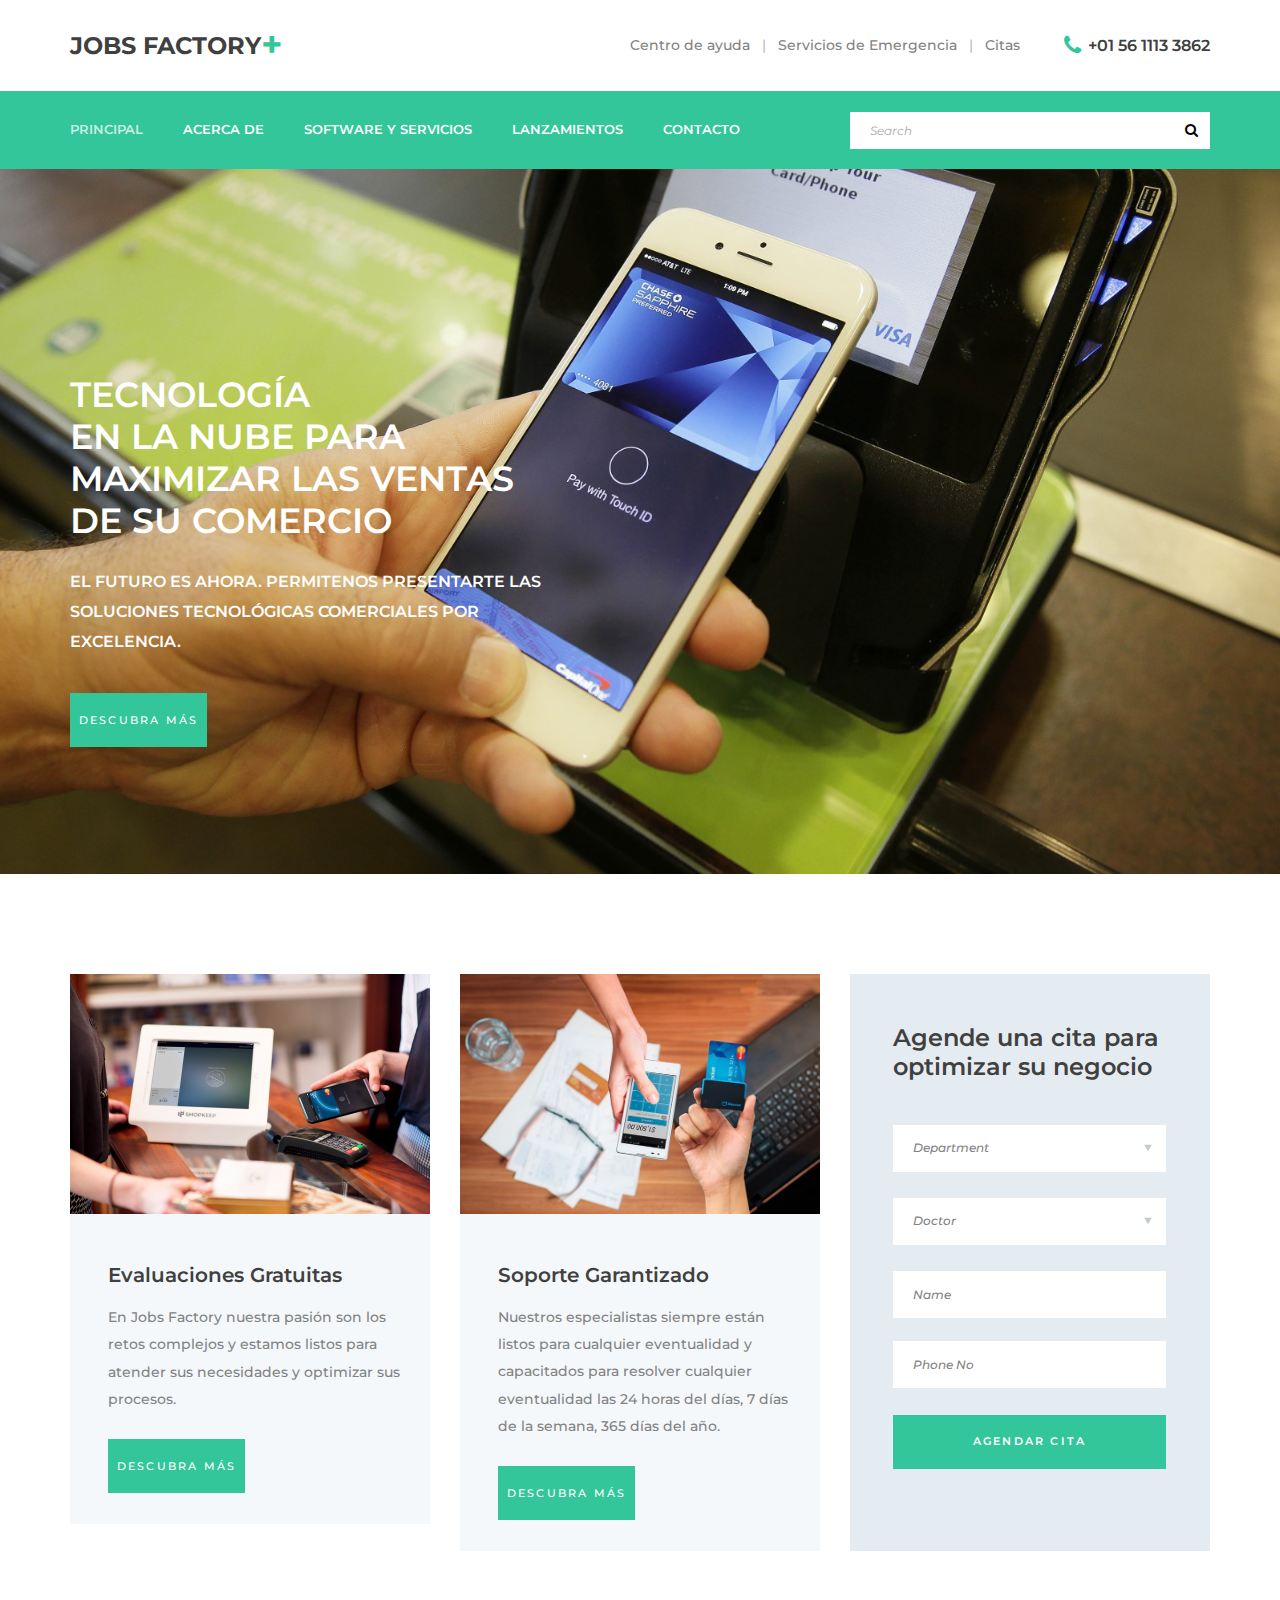
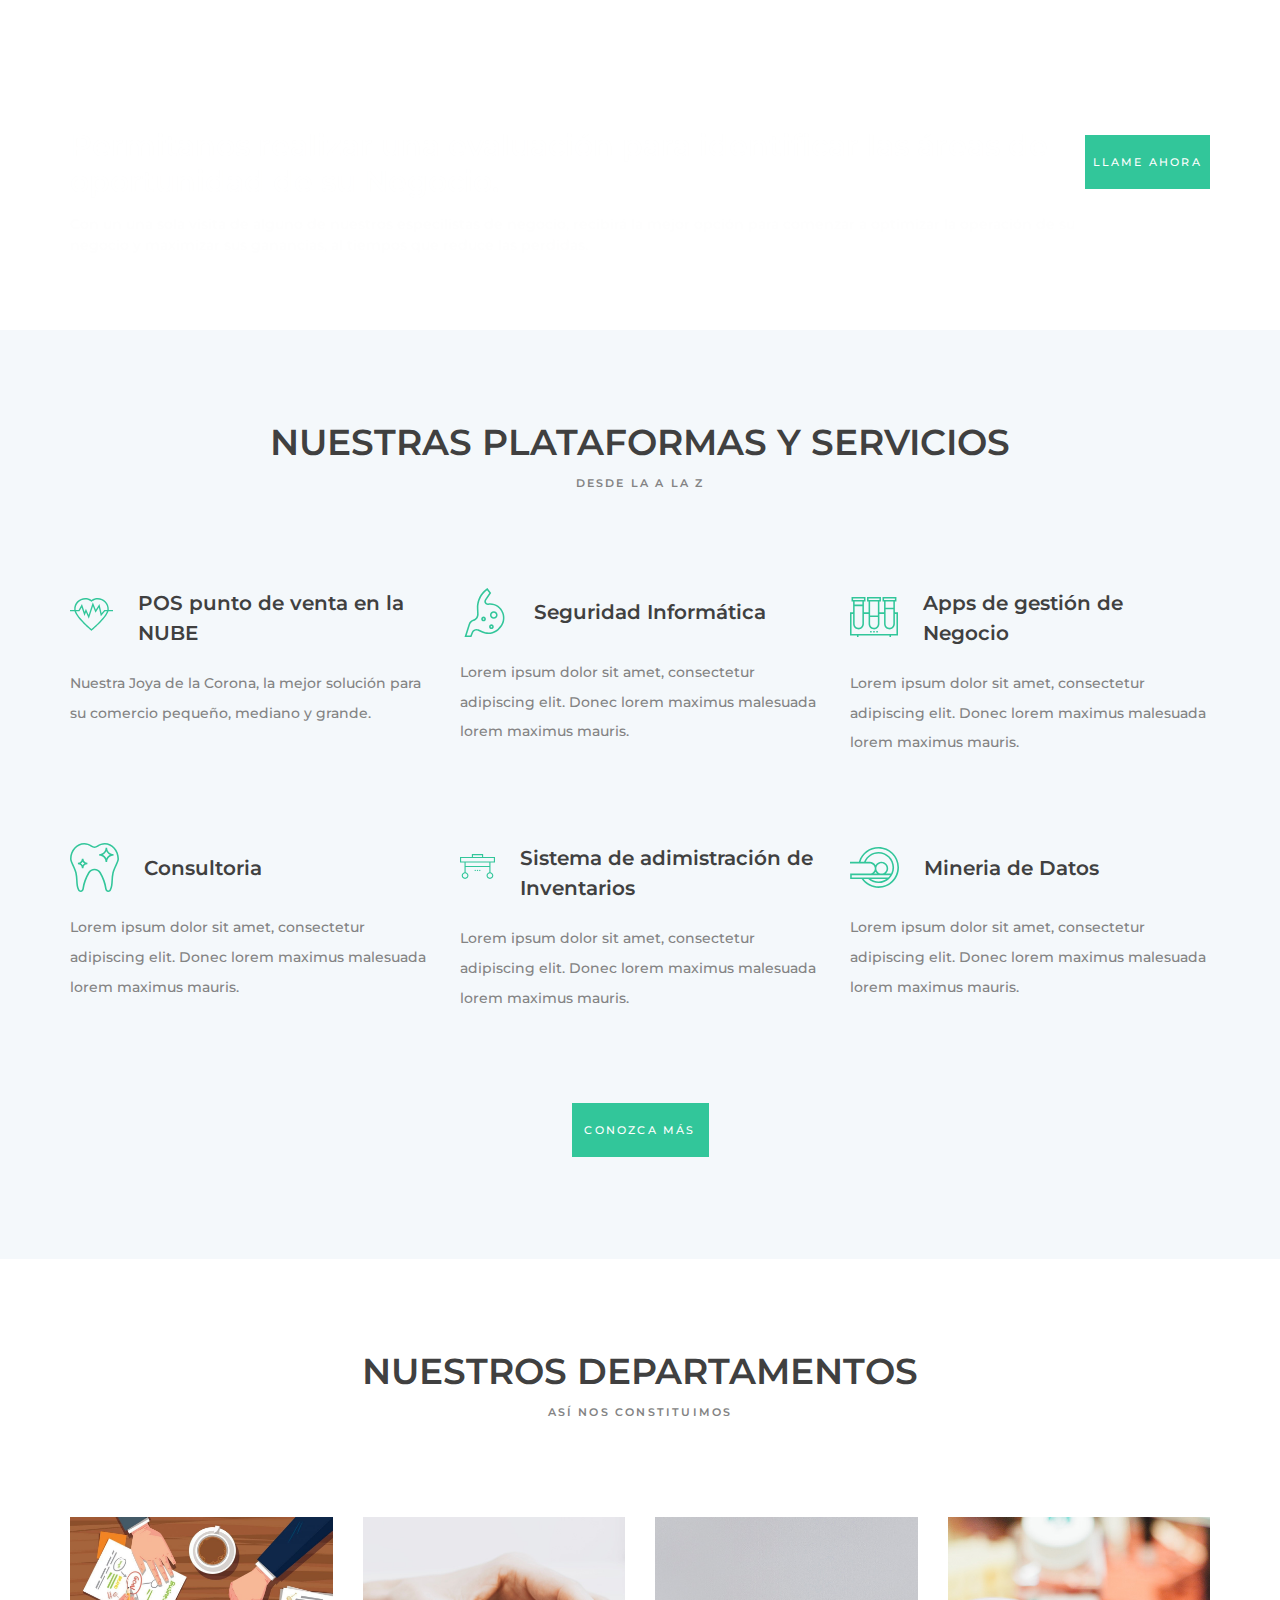
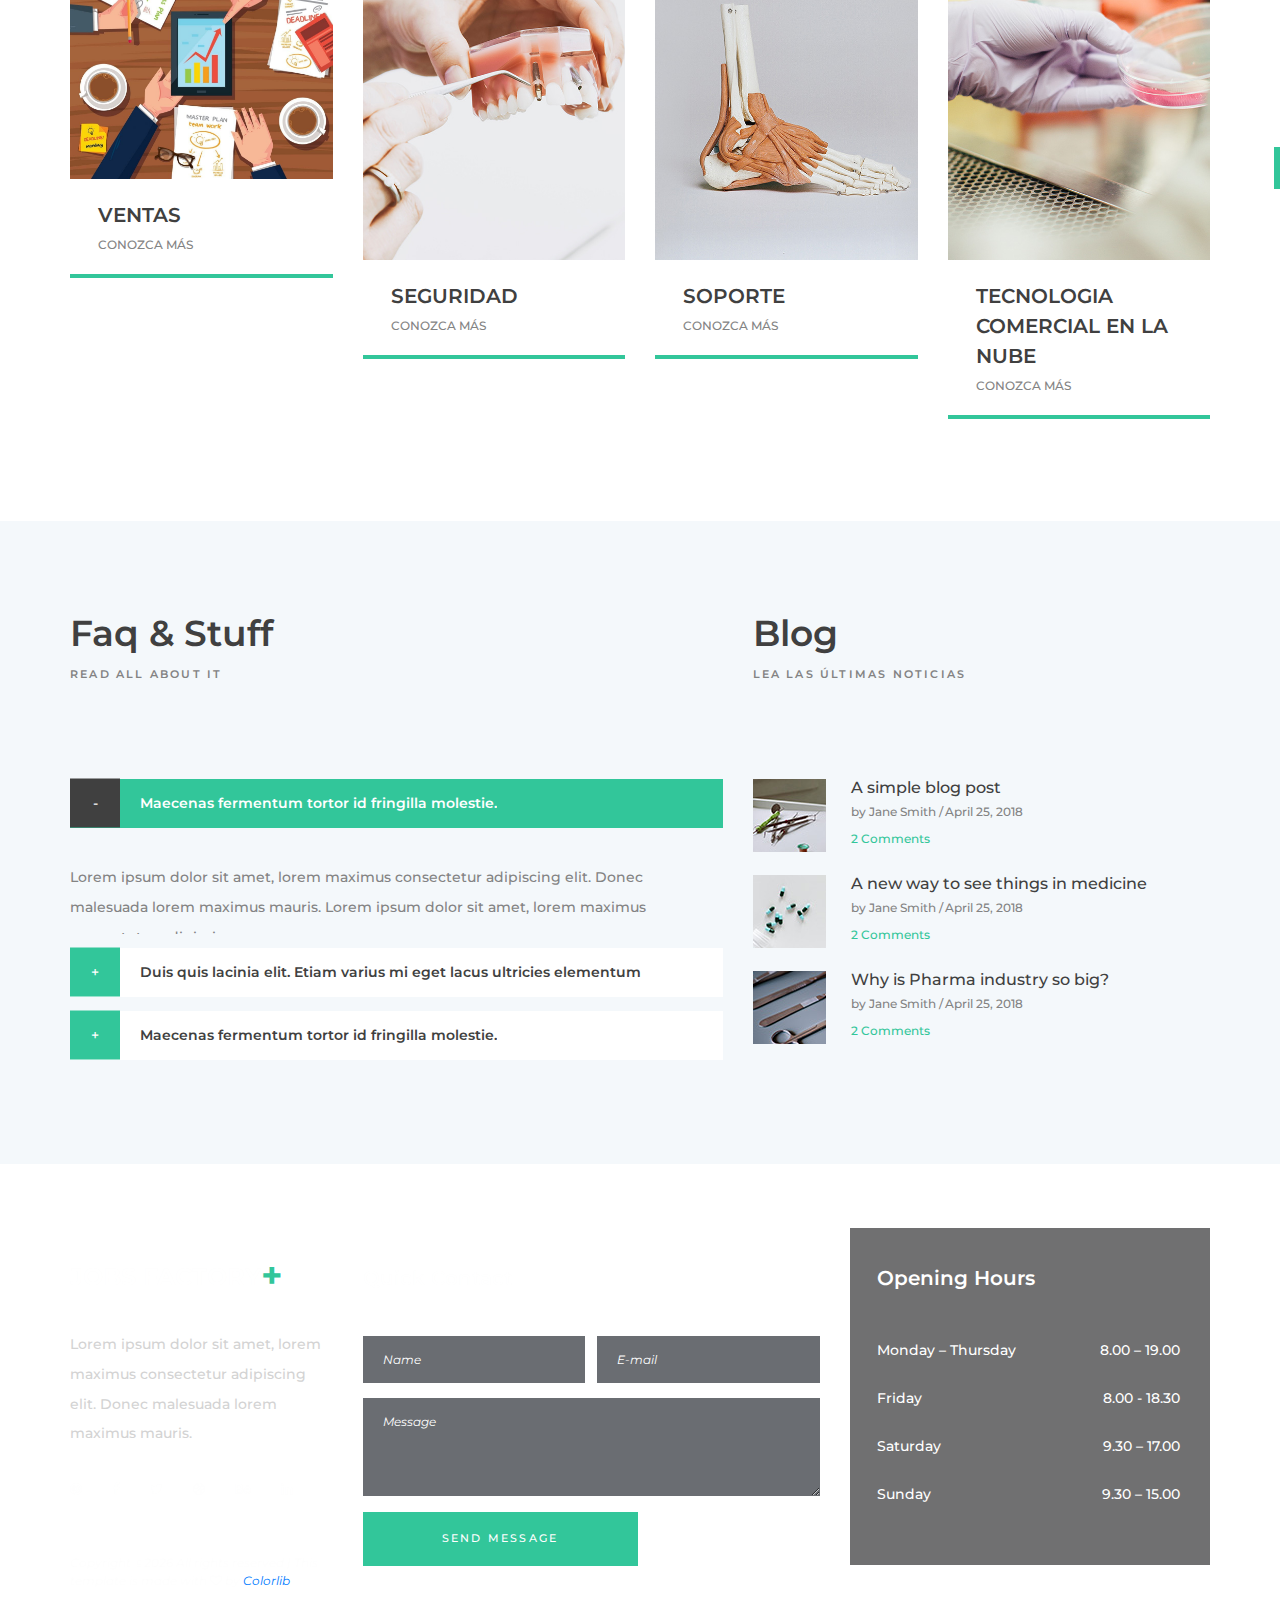
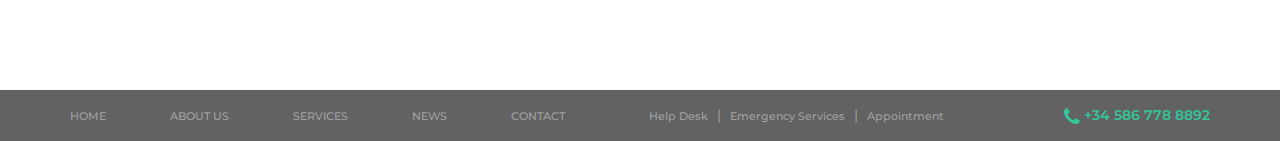
<file: SitioWeb/health/index.html>
﻿<!DOCTYPE html>
<html lang="en">
<head>
<title>Health</title>
<meta charset="utf-8">
<meta http-equiv="X-UA-Compatible" content="IE=edge">
<meta name="description" content="Health medical template project">
<meta name="viewport" content="width=device-width, initial-scale=1">
<link rel="stylesheet" type="text/css" href="styles/bootstrap4/bootstrap.min.css">
<link href="plugins/font-awesome-4.7.0/css/font-awesome.min.css" rel="stylesheet" type="text/css">
<link rel="stylesheet" type="text/css" href="plugins/OwlCarousel2-2.2.1/owl.carousel.css">
<link rel="stylesheet" type="text/css" href="plugins/OwlCarousel2-2.2.1/owl.theme.default.css">
<link rel="stylesheet" type="text/css" href="plugins/OwlCarousel2-2.2.1/animate.css">
<link rel="stylesheet" type="text/css" href="styles/main_styles.css">
<link rel="stylesheet" type="text/css" href="styles/responsive.css">
</head>
<body>

<div class="super_container" >

	<!-- Menu -->

	<div class="menu trans_500">
		<div class="menu_content d-flex flex-column align-items-center justify-content-center text-center">
			<div class="menu_close_container"><div class="menu_close"></div></div>
			<form action="#" class="menu_search_form">
				<input type="text" class="menu_search_input" placeholder="Search" required="required">
				<button class="menu_search_button"><i class="fa fa-search" aria-hidden="true"></i></button>
			</form>
			<ul>
				<li class="menu_item"><a href="index.html">Principal</a></li>
				<li class="menu_item"><a href="#">Nosotros</a></li>
				<li class="menu_item"><a href="#">Software y Servicios</a></li>
				<li class="menu_item"><a href="news.html">Lanzamientos</a></li>
				<li class="menu_item"><a href="contact.html">Contacto</a></li>
			</ul>
		</div>
		<div class="menu_social">
			<ul>
				<li><a href="#"><i class="fa fa-pinterest" aria-hidden="true"></i></a></li>
				<li><a href="#"><i class="fa fa-facebook" aria-hidden="true"></i></a></li>
				<li><a href="#"><i class="fa fa-twitter" aria-hidden="true"></i></a></li>
				<li><a href="#"><i class="fa fa-dribbble" aria-hidden="true"></i></a></li>
				<li><a href="#"><i class="fa fa-behance" aria-hidden="true"></i></a></li>
				<li><a href="#"><i class="fa fa-linkedin" aria-hidden="true"></i></a></li>
			</ul>
		</div>
	</div>
	
	<!-- Home -->

	<div class="home">
		<div class="background_image" style="background-image:url(images/index_hero.jpg)"></div>

		<!-- Header -->

		<header class="header" id="header">
			<div>
				<div class="header_top">
					<div class="container">
						<div class="row">
							<div class="col">
								<div class="header_top_content d-flex flex-row align-items-center justify-content-start">
									<div class="logo">
										<a href="#">Jobs Factory<span>+</span></a>	
									</div>
									<div class="header_top_extra d-flex flex-row align-items-center justify-content-start ml-auto">
										<div class="header_top_nav">
											<ul class="d-flex flex-row align-items-center justify-content-start">
												<li><a href="#">Centro de ayuda</a></li>
												<li><a href="#">Servicios de Emergencia</a></li>
												<li><a href="#">Citas</a></li>
											</ul>
										</div>
										<div class="header_top_phone">
											<i class="fa fa-phone" aria-hidden="true"></i>
											<span>+01 56 1113 3862</span>
										</div>
									</div>
									<div class="hamburger ml-auto"><i class="fa fa-bars" aria-hidden="true"></i></div>
								</div>
							</div>
						</div>
					</div>
				</div>
				<div class="header_nav" id="header_nav_pin">
					<div class="header_nav_inner">
						<div class="header_nav_container">
							<div class="container">
								<div class="row">
									<div class="col">
										<div class="header_nav_content d-flex flex-row align-items-center justify-content-start">
											<nav class="main_nav">
												<ul class="d-flex flex-row align-items-center justify-content-start">
													<li class="active"><a href="index.html">Principal</a></li>
													<li><a href="about.html">Acerca de</a></li>
													<li><a href="services.html">Software y Servicios</a></li>
													<li><a href="news.html">Lanzamientos</a></li>
													<li><a href="contact.html">Contacto</a></li>
												</ul>
											</nav>
											<div class="search_content d-flex flex-row align-items-center justify-content-end ml-auto">
												<form action="#" id="search_container_form" class="search_container_form">
													<input type="text" class="search_container_input" placeholder="Search" required="required">
													<button class="search_container_button"><i class="fa fa-search" aria-hidden="true"></i></button>
												</form>
											</div>
										</div>
									</div>
								</div>
							</div>
						</div>
					</div>
				</div>	
			</div>
		</header>

		<div class="home_container">
			<div class="container">
				<div class="row">
					<div class="col">
						<div class="home_content">
							<div class="home_title"><br>TECNOLOGÍA<br /> EN LA NUBE PARA<br /> MAXIMIZAR LAS VENTAS<br /> DE SU COMERCIO</div>
							<div class="home_text"><left>EL FUTURO ES AHORA. PERMITENOS PRESENTARTE LAS SOLUCIONES TECNOLÓGICAS COMERCIALES POR EXCELENCIA.</left></div>
							<div class="button home_button"><a href="#"><span>DESCUBRA MÁS</span><span>CLICK AQUÍ</span></a></div>
						</div>
					</div>
				</div>
			</div>
		</div>
	</div>

	<!-- Info Boxes -->

	<div class="info">
		<div class="container">
			<div class="row row-eq-height">

				<!-- Info Box -->
				<div class="col-lg-4 info_box_col">
					<div class="info_box">
						<div class="info_image"><img src="images/info_1.jpg" alt=""></div>
						<div class="info_content">
							<div class="info_title">Evaluaciones Gratuitas</div>
							<div class="info_text">En Jobs Factory nuestra pasión son los retos complejos y estamos listos para atender sus necesidades y optimizar sus procesos.</div>
							<div class="button info_button"><a href="#"><span>DESCUBRA MÁS</span><span>CLICK AQUÍ</span></a></div>
						</div>
					</div>
				</div>

				<!-- Info Box -->
				<div class="col-lg-4 info_box_col">
					<div class="info_box">
						<div class="info_image"><img src="images/info_2.jpg" alt=""></div>
						<div class="info_content">
							<div class="info_title">Soporte Garantizado</div>
							<div class="info_text">Nuestros especialistas siempre están listos para cualquier eventualidad y capacitados para resolver cualquier eventualidad las 24 horas del días, 7 días de la semana, 365 días del año.</div>
							<div class="button info_button"><a href="#"><span>DESCUBRA MÁS</span><span>CLICK AQUÍ</span></a></div>
						</div>
					</div>
				</div>

				<!-- Info Form -->
				<div class="col-lg-4 info_box_col">
					<div class="info_form_container">
						<div class="info_form_title">Agende una cita para optimizar su negocio</div>
						<form action="#" class="info_form" id="info_form">
							<select name="info_form_dep" id="info_form_dep" class="info_form_dep info_input info_select">
								<option>Department</option>
								<option>Department</option>
								<option>Department</option>
							</select>
							<select name="info_form_doc" id="info_form_doc" class="info_form_doc info_input info_select">
								<option>Doctor</option>
								<option>Doctor</option>
								<option>Doctor</option>
							</select>
							<input type="text" class="info_input" placeholder="Name" required="required">
							<input type="text" class="info_input" placeholder="Phone No">
							<button class="info_form_button">AGENDAR CITA</button>
						</form>
					</div>
				</div>
			</div>
		</div>
	</div>

	<!-- CTA -->

	<div class="cta">
		<div class="parallax_background parallax-window" data-parallax="scroll" data-image-src="images/cta_1.jpg" data-speed="0.8"></div>
		<div class="container">
			<div class="row">
				<div class="col">
					<div class="cta_container d-flex flex-xl-row flex-column align-items-xl-start align-items-center justify-content-xl-start justify-content-center">
						<div class="cta_content text-xl-left text-center">
							<div class="cta_title">Permitanos realizar una evaluación para identificar las áreas de oportunidad de su Negocio.</div>
							<div class="cta_subtitle">Con un una sola visita de alguno de nuestros especilistas de negocio, recibirá la mejor opción para comenzar a optimizar la operación de su negocio y maximizar sus ganancias, al tiempos que reduce las perdidas.</div>
						</div>
						<div class="button cta_button ml-xl-auto"><a href="#"><span>Llame Ahora</span><span>Click Aquí</span></a></div>
					</div>
				</div>
			</div>
		</div>
	</div>

	<!-- Services -->

	<div class="services">
		<div class="container">
			<div class="row">
				<div class="col text-center">
					<div class="section_title">NUESTRAS PLATAFORMAS Y SERVICIOS</div>
					<div class="section_subtitle">Desde la A la Z</div>
				</div>
			</div>
			<div class="row icon_boxes_row">
				
				<!-- Icon Box -->
				<div class="col-xl-4 col-lg-6">
					<div class="icon_box">
						<div class="icon_box_title_container d-flex flex-row align-items-center justify-content-start">
							<div class="icon_box_icon"><img src="images/icon_1.svg" alt=""></div>
							<div class="icon_box_title">POS punto de venta en la NUBE</div>
						</div>
						<div class="icon_box_text">Nuestra Joya de la Corona, la mejor solución para su comercio pequeño, mediano y grande.</div>
					</div>
				</div>

				<!-- Icon Box -->
				<div class="col-xl-4 col-lg-6">
					<div class="icon_box">
						<div class="icon_box_title_container d-flex flex-row align-items-center justify-content-start">
							<div class="icon_box_icon"><img src="images/icon_2.svg" alt=""></div>
							<div class="icon_box_title">Seguridad Informática</div>
						</div>
						<div class="icon_box_text">Lorem ipsum dolor sit amet, consectetur adipiscing elit. Donec lorem maximus malesuada lorem maximus mauris.</div>
					</div>
				</div>

				<!-- Icon Box -->
				<div class="col-xl-4 col-lg-6">
					<div class="icon_box">
						<div class="icon_box_title_container d-flex flex-row align-items-center justify-content-start">
							<div class="icon_box_icon"><img src="images/icon_3.svg" alt=""></div>
							<div class="icon_box_title">Apps de gestión de Negocio</div>
						</div>
						<div class="icon_box_text">Lorem ipsum dolor sit amet, consectetur adipiscing elit. Donec lorem maximus malesuada lorem maximus mauris.</div>
					</div>
				</div>

				<!-- Icon Box -->
				<div class="col-xl-4 col-lg-6">
					<div class="icon_box">
						<div class="icon_box_title_container d-flex flex-row align-items-center justify-content-start">
							<div class="icon_box_icon"><img src="images/icon_4.svg" alt=""></div>
							<div class="icon_box_title">Consultoria</div>
						</div>
						<div class="icon_box_text">Lorem ipsum dolor sit amet, consectetur adipiscing elit. Donec lorem maximus malesuada lorem maximus mauris.</div>
					</div>
				</div>

				<!-- Icon Box -->
				<div class="col-xl-4 col-lg-6">
					<div class="icon_box">
						<div class="icon_box_title_container d-flex flex-row align-items-center justify-content-start">
							<div class="icon_box_icon"><img src="images/icon_5.svg" alt=""></div>
							<div class="icon_box_title">Sistema de adimistración de Inventarios</div>
						</div>
						<div class="icon_box_text">Lorem ipsum dolor sit amet, consectetur adipiscing elit. Donec lorem maximus malesuada lorem maximus mauris.</div>
					</div>
				</div>

				<!-- Icon Box -->
				<div class="col-xl-4 col-lg-6">
					<div class="icon_box">
						<div class="icon_box_title_container d-flex flex-row align-items-center justify-content-start">
							<div class="icon_box_icon"><img src="images/icon_6.svg" alt=""></div>
							<div class="icon_box_title">Mineria de Datos</div>
						</div>
						<div class="icon_box_text">Lorem ipsum dolor sit amet, consectetur adipiscing elit. Donec lorem maximus malesuada lorem maximus mauris.</div>
					</div>
				</div>

			</div>
			<div class="row">
				<div class="col">
					<div class="button services_button ml-auto mr-auto"><a href="#"><span>CONOZCA MÁS</span><span>CLICK AQUÍ</span></a></div>
				</div>
			</div>
		</div>
	</div>

	<!-- Departments -->

	<div class="departments">
		<div class="container">
			<div class="row">
				<div class="col text-center">
					<div class="section_title">NUESTROS DEPARTAMENTOS</div>
					<div class="section_subtitle">ASÍ NOS CONSTITUIMOS</div>
				</div>
			</div>
			<div class="row dept_row">
				<div class="col">
					<div class="dept_slider_container_outer">
						<div class="dept_slider_container">

							<!-- Slider -->
							<div class="owl-carousel owl-theme dept_slider">
								
								<!-- Slide -->
								<div class="owl-item dept_item">
									<div class="dept_image"><img src="images/dept_1.jpg" alt=""></div>
									<div class="dept_content">
										<div class="dept_title">VENTAS</div>
										<div class="dept_link"><a href="#">CONOZCA MÁS</a></div>
									</div>
								</div>

								<!-- Slide -->
								<div class="owl-item dept_item">
									<div class="dept_image"><img src="images/dept_2.jpg" alt=""></div>
									<div class="dept_content">
										<div class="dept_title">SEGURIDAD</div>
										<div class="dept_link"><a href="#">CONOZCA MÁS</a></div>
									</div>
								</div>

								<!-- Slide -->
								<div class="owl-item dept_item">
									<div class="dept_image"><img src="images/dept_3.jpg" alt=""></div>
									<div class="dept_content">
										<div class="dept_title">SOPORTE</div>
										<div class="dept_link"><a href="#">CONOZCA MÁS</a></div>
									</div>
								</div>

								<!-- Slide -->
								<div class="owl-item dept_item">
									<div class="dept_image"><img src="images/dept_4.jpg" alt=""></div>
									<div class="dept_content">
										<div class="dept_title">TECNOLOGIA COMERCIAL EN LA NUBE</div>
										<div class="dept_link"><a href="#">CONOZCA MÁS</a></div>
									</div>
								</div>

							</div>
							
						</div>

						<!-- Dept Slider Nav -->
						<div class="dept_slider_nav"><i class="fa fa-chevron-right" aria-hidden="true"></i></div>

					</div>
						
				</div>
			</div>
		</div>
	</div>

	<!-- FAQ & News -->

	<div class="stuff">
		<div class="container">
			<div class="row">

				<!-- FAQ -->
				<div class="col-lg-7">
					<div class="faq">
						<div class="faq_title">Faq & Stuff</div>
						<div class="faq_subtitle">read all about it</div>
						<div class="elements_accordions">
							<div class="accordions">

								<div class="accordion_container">
									<div class="accordion d-flex flex-row align-items-center active"><div>Maecenas fermentum tortor id fringilla molestie.</div></div>
									<div class="accordion_panel">
										<div>
											<p>Lorem ipsum dolor sit amet, lorem maximus consectetur adipiscing elit. Donec malesuada lorem maximus mauris. Lorem ipsum dolor sit amet, lorem maximus consectetur adipiscing.</p>
										</div>
									</div>
								</div>

								<div class="accordion_container">
									<div class="accordion d-flex flex-row align-items-center"><div>Duis quis lacinia elit. Etiam varius mi eget lacus ultricies elementum</div></div>
									<div class="accordion_panel">
										<div>
											<p>Lorem ipsum dolor sit amet, lorem maximus consectetur adipiscing elit. Donec malesuada lorem maximus mauris. Lorem ipsum dolor sit amet, lorem maximus consectetur adipiscing.</p>
										</div>
									</div>
								</div>

								<div class="accordion_container">
									<div class="accordion d-flex flex-row align-items-center"><div>Maecenas fermentum tortor id fringilla molestie.</div></div>
									<div class="accordion_panel">
										<div>
											<p>Lorem ipsum dolor sit amet, lorem maximus consectetur adipiscing elit. Donec malesuada lorem maximus mauris. Lorem ipsum dolor sit amet, lorem maximus consectetur adipiscing.</p>
										</div>
									</div>
								</div>

							</div>
						</div>
					</div>
				</div>

				<!-- Latest News -->
				<div class="col-lg-5">
					<div class="news">
						<div class="news_title">Blog</div>
						<div class="news_subtitle">Lea las últimas noticias</div>
						<div class="news_container">

							<!-- Latest News Post -->
							<div class="latest d-flex flex-row align-items-start justify-content-start">
								<div><div class="latest_image"><img src="images/latest_1.jpg" alt=""></div></div>
								<div class="latest_content">
									<div class="latest_title"><a href="news.html">A simple blog post</a></div>
									<div class="latest_info">
										<ul class="d-flex flex-row align-items-start justify-content-start">
											<li><a href="#">by Jane Smith</a></li>
											<li><a href="#">April 25, 2018</a></li>
										</ul>
									</div>
									<div class="latest_comments"><a href="#">2 Comments</a></div>
								</div>
							</div>

							<!-- Latest News Post -->
							<div class="latest d-flex flex-row align-items-start justify-content-start">
								<div><div class="latest_image"><img src="images/latest_2.jpg" alt=""></div></div>
								<div class="latest_content">
									<div class="latest_title"><a href="news.html">A new way to see things in medicine</a></div>
									<div class="latest_info">
										<ul class="d-flex flex-row align-items-start justify-content-start">
											<li><a href="#">by Jane Smith</a></li>
											<li><a href="#">April 25, 2018</a></li>
										</ul>
									</div>
									<div class="latest_comments"><a href="#">2 Comments</a></div>
								</div>
							</div>

							<!-- Latest News Post -->
							<div class="latest d-flex flex-row align-items-start justify-content-start">
								<div><div class="latest_image"><img src="images/latest_3.jpg" alt=""></div></div>
								<div class="latest_content">
									<div class="latest_title"><a href="news.html">Why is Pharma industry so big?</a></div>
									<div class="latest_info">
										<ul class="d-flex flex-row align-items-start justify-content-start">
											<li><a href="#">by Jane Smith</a></li>
											<li><a href="#">April 25, 2018</a></li>
										</ul>
									</div>
									<div class="latest_comments"><a href="#">2 Comments</a></div>
								</div>
							</div>

						</div>
					</div>
				</div>

			</div>
		</div>
	</div>

	<!-- Footer -->

	<footer class="footer">
		<div class="parallax_background parallax-window" data-parallax="scroll" data-image-src="images/footer.jpg" data-speed="0.8"></div>
		<div class="footer_content">
			<div class="container">
				<div class="row">

					<!-- Footer About -->
					<div class="col-lg-3 footer_col">
						<div class="footer_about">
							<div class="logo">
								<a href="#">Jobs Factory<span>+</span></a>	
							</div>
							<div class="footer_about_text">Lorem ipsum dolor sit amet, lorem maximus consectetur adipiscing elit. Donec malesuada lorem maximus mauris.</div>
							<div class="footer_social">
								<ul class="d-flex flex-row align-items-center justify-content-start">
									<li><a href="#"><i class="fa fa-pinterest" aria-hidden="true"></i></a></li>
									<li><a href="#"><i class="fa fa-facebook" aria-hidden="true"></i></a></li>
									<li><a href="#"><i class="fa fa-twitter" aria-hidden="true"></i></a></li>
									<li><a href="#"><i class="fa fa-dribbble" aria-hidden="true"></i></a></li>
									<li><a href="#"><i class="fa fa-behance" aria-hidden="true"></i></a></li>
									<li><a href="#"><i class="fa fa-linkedin" aria-hidden="true"></i></a></li>
								</ul>
							</div>
							<div class="copyright"><!-- Link back to Colorlib can't be removed. Template is licensed under CC BY 3.0. -->
Copyright &copy;<script>document.write(new Date().getFullYear());</script> All rights reserved | This template is made with <i class="fa fa-heart-o" aria-hidden="true"></i> by <a href="https://colorlib.com" target="_blank">Colorlib</a>
<!-- Link back to Colorlib can't be removed. Template is licensed under CC BY 3.0. -->
</div>
						</div>
					</div>
					
					<!-- Footer Contact -->
					<div class="col-lg-5 footer_col">
						<div class="footer_contact">
							<div class="footer_contact_title">Quick Contact</div>
							<div class="footer_contact_form_container">
								<form action="#" class="footer_contact_form" id="footer_contact_form">
									<div class="d-flex flex-xl-row flex-column align-items-center justify-content-between">
										<input type="text" class="footer_contact_input" placeholder="Name" required="required">
										<input type="email" class="footer_contact_input" placeholder="E-mail" required="required">
									</div>
									<textarea class="footer_contact_input footer_contact_textarea" placeholder="Message" required="required"></textarea>
									<button class="footer_contact_button">send message</button>
								</form>
							</div>
						</div>
					</div>

					<!-- Footer Hours -->
					<div class="col-lg-4 footer_col">
						<div class="footer_hours">
							<div class="footer_hours_title">Opening Hours</div>
							<ul class="hours_list">
								<li class="d-flex flex-row align-items-center justify-content-start">
									<div>Monday – Thursday</div>
									<div class="ml-auto">8.00 – 19.00</div>
								</li>
								<li class="d-flex flex-row align-items-center justify-content-start">
									<div>Friday</div>
									<div class="ml-auto">8.00 - 18.30</div>
								</li>
								<li class="d-flex flex-row align-items-center justify-content-start">
									<div>Saturday</div>
									<div class="ml-auto">9.30 – 17.00</div>
								</li>
								<li class="d-flex flex-row align-items-center justify-content-start">
									<div>Sunday</div>
									<div class="ml-auto">9.30 – 15.00</div>
								</li>
							</ul>
						</div>
					</div>
				</div>
			</div>
		</div>
		<div class="footer_bar">
			<div class="container">
				<div class="row">
					<div class="col">
						<div class="footer_bar_content d-flex flex-sm-row flex-column align-items-lg-center align-items-start justify-content-start">
							<nav class="footer_nav">
								<ul class="d-flex flex-lg-row flex-column align-items-lg-center align-items-start justify-content-start">
									<li class="active"><a href="index.html">Home</a></li>
									<li><a href="about.html">About Us</a></li>
									<li><a href="services.html">Services</a></li>
									<li><a href="news.html">News</a></li>
									<li><a href="contact.html">Contact</a></li>
								</ul>
							</nav>
							<div class="footer_links">
								<ul class="d-flex flex-lg-row flex-column align-items-lg-center align-items-start justify-content-start">
									<li><a href="#">Help Desk</a></li>
									<li><a href="#">Emergency Services</a></li>
									<li><a href="#">Appointment</a></li>
								</ul>
							</div>
							<div class="footer_phone ml-lg-auto">
								<i class="fa fa-phone" aria-hidden="true"></i>
								<span>+34 586 778 8892</span>
							</div>
						</div>
					</div>
				</div>
			</div>
		</div>
	</footer>
</div>

<script src="js/jquery-3.3.1.min.js"></script>
<script src="styles/bootstrap4/popper.js"></script>
<script src="styles/bootstrap4/bootstrap.min.js"></script>
<script src="plugins/OwlCarousel2-2.2.1/owl.carousel.js"></script>
<script src="plugins/easing/easing.js"></script>
<script src="plugins/parallax-js-master/parallax.min.js"></script>
<script src="js/custom.js"></script>
</body>
</html>
</file>
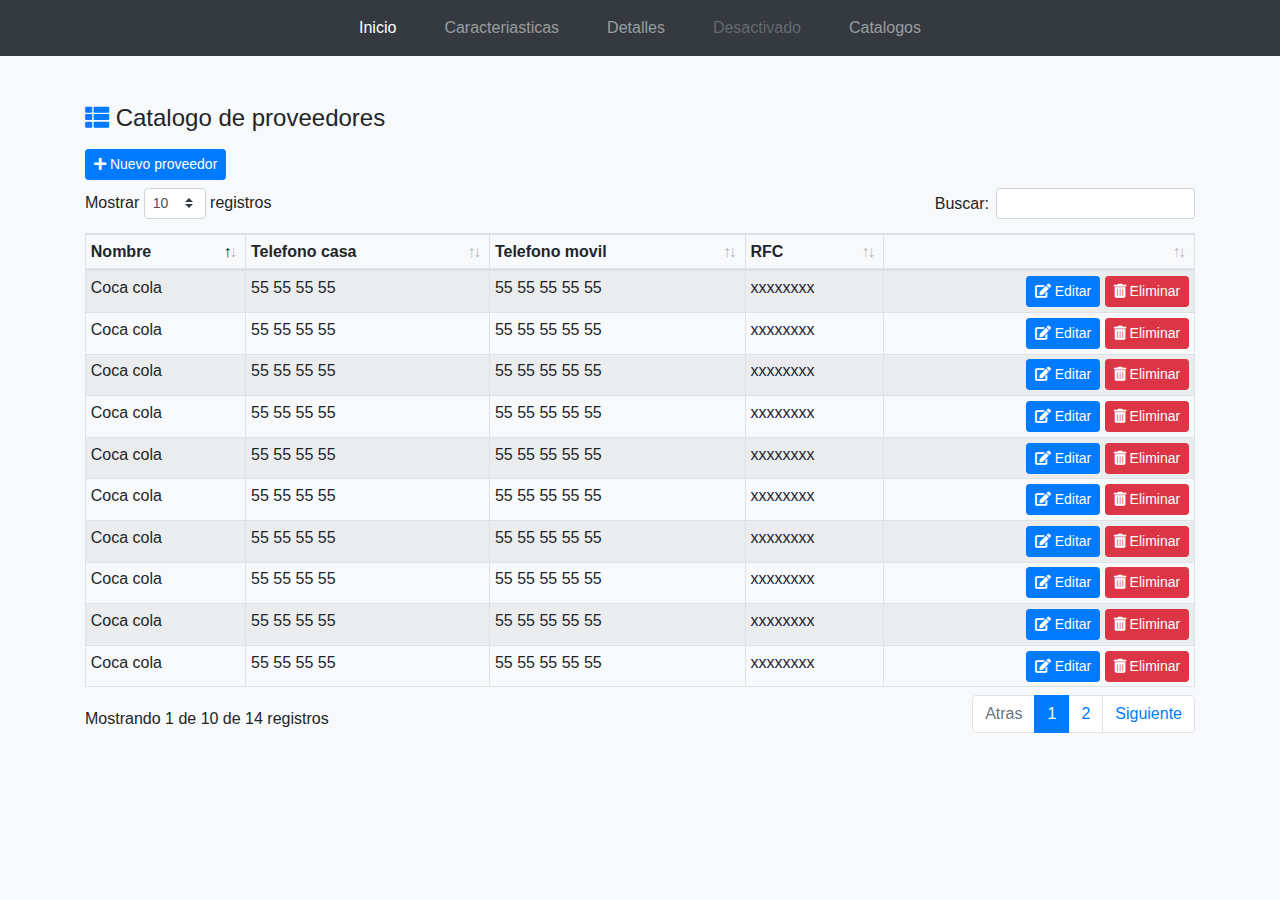
<file: PuntoDeVenta/PuntoDeVentaWeb/Proveedores.html>
﻿<!doctype html>
<html lang="en">
<head>
    <!-- Required meta tags -->
    <meta charset="utf-8">
    <meta name="viewport" content="width=device-width, initial-scale=1, shrink-to-fit=no">

    <!-- Bootstrap CSS -->
    <link href="Content/bootstrap.min.css" rel="stylesheet" />
    <link href="Content/dataTables.bootstrap4.min.css" rel="stylesheet" />
    <link href="Fonts/fontawesome-free-5.9.0-web/css/all.min.css" rel="stylesheet" />
    <link href="Content/sweetalert.css" rel="stylesheet" />
    <title>Hello, world!</title>
</head>
<body class="bg-light">
    <nav class="navbar navbar-expand-lg navbar-dark bg-dark">
        <!--<a class="navbar-brand" href="#">Navbar</a>-->
        <button class="navbar-toggler" type="button" data-toggle="collapse" data-target="#navbarNav" aria-controls="navbarNav" aria-expanded="false" aria-label="Toggle navigation">
            <span class="navbar-toggler-icon"></span>
        </button>
        <div class="collapse navbar-collapse justify-content-center" id="navbarNav">
            <ul class="navbar-nav">
                <li class="nav-item active">
                    <a class="nav-link pl-4 pr-4" href="#">Inicio <span class="sr-only">(current)</span></a>
                </li>
                <li class="nav-item">
                    <a class="nav-link pl-4 pr-4" href="#">Caracteriasticas</a>
                </li>
                <li class="nav-item">
                    <a class="nav-link pl-4 pr-4" href="#">Detalles</a>
                </li>
                <li class="nav-item">
                    <a class="nav-link pl-4 pr-4 disabled" href="#" tabindex="-1" aria-disabled="true">Desactivado</a>
                </li>
                <li class="nav-item">
                    <a class="nav-link pl-4 pr-4" href="#">Catalogos</a>
                </li>
            </ul>
        </div>
    </nav>
    <div class="container mt-5">
        <div class="mb-3">
            <h4><i class="fas fa-th-list text-primary"></i> Catalogo de proveedores</h4>
        </div>
        <div class="mb-2">
            <button type="button" class="btn btn-primary btn-sm" data-toggle="modal" data-target="#modalNewItem"><i class="fa fa-plus"></i> Nuevo proveedor</button>
        </div>
        <div class="table-responsive-lg">
            <table id="table" class="table table-bordered table-striped table-sm">
                <thead>
                    <tr>
                        <th>Nombre</th>
                        <th>Telefono casa</th>
                        <th>Telefono movil</th>
                        <th>RFC</th>
                        <th></th>
                    </tr>
                </thead>
                <tbody>
                    <tr>
                        <td>Coca cola</td>
                        <td>55 55 55 55</td>
                        <td>55 55 55 55 55</td>
                        <td>xxxxxxxx</td>
                        <td class="text-right">
                            <button type="button" class="btn btn-primary btn-sm btn-edit"><i class="fa fa-edit"></i> Editar</button>
                            <button type="button" class="btn btn-danger btn-sm btn-delete"><i class="fa fa-trash-alt"></i> Eliminar</button>
                        </td>
                    </tr>
                    <tr>
                        <td>Coca cola</td>
                        <td>55 55 55 55</td>
                        <td>55 55 55 55 55</td>
                        <td>xxxxxxxx</td>
                        <td class="text-right">
                            <button type="button" class="btn btn-primary btn-sm btn-edit"><i class="fa fa-edit"></i> Editar</button>
                            <button type="button" class="btn btn-danger btn-sm btn-delete"><i class="fa fa-trash-alt"></i> Eliminar</button>
                        </td>
                    </tr>
                    <tr>
                        <td>Coca cola</td>
                        <td>55 55 55 55</td>
                        <td>55 55 55 55 55</td>
                        <td>xxxxxxxx</td>
                        <td class="text-right">
                            <button type="button" class="btn btn-primary btn-sm btn-edit"><i class="fa fa-edit"></i> Editar</button>
                            <button type="button" class="btn btn-danger btn-sm btn-delete"><i class="fa fa-trash-alt"></i> Eliminar</button>
                        </td>
                    </tr>
                    <tr>
                        <td>Coca cola</td>
                        <td>55 55 55 55</td>
                        <td>55 55 55 55 55</td>
                        <td>xxxxxxxx</td>
                        <td class="text-right">
                            <button type="button" class="btn btn-primary btn-sm btn-edit"><i class="fa fa-edit"></i> Editar</button>
                            <button type="button" class="btn btn-danger btn-sm btn-delete"><i class="fa fa-trash-alt"></i> Eliminar</button>
                        </td>
                    </tr>
                    <tr>
                        <td>Coca cola</td>
                        <td>55 55 55 55</td>
                        <td>55 55 55 55 55</td>
                        <td>xxxxxxxx</td>
                        <td class="text-right">
                            <button type="button" class="btn btn-primary btn-sm btn-edit"><i class="fa fa-edit"></i> Editar</button>
                            <button type="button" class="btn btn-danger btn-sm btn-delete"><i class="fa fa-trash-alt"></i> Eliminar</button>
                        </td>
                    </tr>
                    <tr>
                        <td>Coca cola</td>
                        <td>55 55 55 55</td>
                        <td>55 55 55 55 55</td>
                        <td>xxxxxxxx</td>
                        <td class="text-right">
                            <button type="button" class="btn btn-primary btn-sm btn-edit"><i class="fa fa-edit"></i> Editar</button>
                            <button type="button" class="btn btn-danger btn-sm btn-delete"><i class="fa fa-trash-alt"></i> Eliminar</button>
                        </td>
                    </tr>
                    <tr>
                        <td>Coca cola</td>
                        <td>55 55 55 55</td>
                        <td>55 55 55 55 55</td>
                        <td>xxxxxxxx</td>
                        <td class="text-right">
                            <button type="button" class="btn btn-primary btn-sm btn-edit"><i class="fa fa-edit"></i> Editar</button>
                            <button type="button" class="btn btn-danger btn-sm btn-delete"><i class="fa fa-trash-alt"></i> Eliminar</button>
                        </td>
                    </tr>
                    <tr>
                        <td>Coca cola</td>
                        <td>55 55 55 55</td>
                        <td>55 55 55 55 55</td>
                        <td>xxxxxxxx</td>
                        <td class="text-right">
                            <button type="button" class="btn btn-primary btn-sm btn-edit"><i class="fa fa-edit"></i> Editar</button>
                            <button type="button" class="btn btn-danger btn-sm btn-delete"><i class="fa fa-trash-alt"></i> Eliminar</button>
                        </td>
                    </tr>
                    <tr>
                        <td>Coca cola</td>
                        <td>55 55 55 55</td>
                        <td>55 55 55 55 55</td>
                        <td>xxxxxxxx</td>
                        <td class="text-right">
                            <button type="button" class="btn btn-primary btn-sm btn-edit"><i class="fa fa-edit"></i> Editar</button>
                            <button type="button" class="btn btn-danger btn-sm btn-delete"><i class="fa fa-trash-alt"></i> Eliminar</button>
                        </td>
                    </tr>
                    <tr>
                        <td>Coca cola</td>
                        <td>55 55 55 55</td>
                        <td>55 55 55 55 55</td>
                        <td>xxxxxxxx</td>
                        <td class="text-right">
                            <button type="button" class="btn btn-primary btn-sm btn-edit"><i class="fa fa-edit"></i> Editar</button>
                            <button type="button" class="btn btn-danger btn-sm btn-delete"><i class="fa fa-trash-alt"></i> Eliminar</button>
                        </td>
                    </tr>
                    <tr>
                        <td>Coca cola</td>
                        <td>55 55 55 55</td>
                        <td>55 55 55 55 55</td>
                        <td>xxxxxxxx</td>
                        <td class="text-right">
                            <button type="button" class="btn btn-primary btn-sm btn-edit"><i class="fa fa-edit"></i> Editar</button>
                            <button type="button" class="btn btn-danger btn-sm btn-delete"><i class="fa fa-trash-alt"></i> Eliminar</button>
                        </td>
                    </tr>
                    <tr>
                        <td>Coca cola</td>
                        <td>55 55 55 55</td>
                        <td>55 55 55 55 55</td>
                        <td>xxxxxxxx</td>
                        <td class="text-right">
                            <button type="button" class="btn btn-primary btn-sm btn-edit"><i class="fa fa-edit"></i> Editar</button>
                            <button type="button" class="btn btn-danger btn-sm btn-delete"><i class="fa fa-trash-alt"></i> Eliminar</button>
                        </td>
                    </tr>
                    <tr>
                        <td>Coca cola</td>
                        <td>55 55 55 55</td>
                        <td>55 55 55 55 55</td>
                        <td>xxxxxxxx</td>
                        <td class="text-right">
                            <button type="button" class="btn btn-primary btn-sm btn-edit"><i class="fa fa-edit"></i> Editar</button>
                            <button type="button" class="btn btn-danger btn-sm btn-delete"><i class="fa fa-trash-alt"></i> Eliminar</button>
                        </td>
                    </tr>
                    <tr>
                        <td>Coca cola</td>
                        <td>55 55 55 55</td>
                        <td>55 55 55 55 55</td>
                        <td>xxxxxxxx</td>
                        <td class="text-right">
                            <button type="button" class="btn btn-primary btn-sm btn-edit"><i class="fa fa-edit"></i> Editar</button>
                            <button type="button" class="btn btn-danger btn-sm btn-delete"><i class="fa fa-trash-alt"></i> Eliminar</button>
                        </td>
                    </tr>
                  
                </tbody>
            </table>
        </div>

    </div>


    <!-- Button trigger modal -->
    <!--<button type="button" class="btn btn-primary" data-toggle="modal" data-target="#modalNewItem">
        Launch demo modal
    </button>-->
    <!-- Modal -->
    <form id="formNew">
        <div class="modal fade" id="modalNewItem" tabindex="-1" role="dialog" aria-labelledby="modalNewItemTitle" aria-hidden="true">
            <div class="modal-dialog modal-dialog-centered modal-dialog-scrollable" role="document">
                <div class="modal-content">
                    <div class="modal-header">
                        <h5 class="modal-title" id="modalNewItemTitle"><i class="fas fa-plus-circle text-primary"></i> Nuevo registro</h5>
                        <button type="button" class="close" data-dismiss="modal" aria-label="Close">
                            <span aria-hidden="true">&times;</span>
                        </button>
                    </div>

                    <div class="modal-body">
                        <div class="form-group">
                            <label for="nombre">Nombre</label>
                            <input type="text" class="form-control form-control-sm" id="nombre" placeholder="Nombre" required>
                        </div>
                        <div class="form-group">
                            <label for="telCasa">Tel casa</label>
                            <input type="text" class="form-control form-control-sm" id="telCasa" placeholder="Tel casa">
                        </div>
                        <div class="form-group">
                            <label for="telMovil">Tel movil</label>
                            <input type="text" class="form-control form-control-sm" id="telMovil" placeholder="Tel movil">
                        </div>
                        <div class="form-group">
                            <label for="RFC">RFC</label>
                            <input type="text" class="form-control form-control-sm" id="RFC" placeholder="RFC" required>
                        </div>
                    </div>
                    <div class="modal-footer">
                        <button type="button" class="btn btn-secondary btn-sm" data-dismiss="modal"><i class="fas fa-ban"></i> Cerrar</button>
                        <button type="submit" class="btn btn-primary btn-sm" id="btn-formNewSubmit"><i class="fas fa-save"></i> Guardar cambios</button>
                    </div>
                </div>
            </div>
        </div>
    </form>

    <!-- Modal -->
    <form id="formEdit">
        <div class="modal fade" id="modalEditItem" tabindex="-1" role="dialog" aria-labelledby="modalEditItemTitle" aria-hidden="true">
            <div class="modal-dialog modal-dialog-centered modal-dialog-scrollable" role="document">
                <div class="modal-content">
                    <div class="modal-header">
                        <h5 class="modal-title" id="modalEditItemTitle"><i class="fas fa-plus-circle text-primary"></i> Editar registro</h5>
                        <button type="button" class="close" data-dismiss="modal" aria-label="Close">
                            <span aria-hidden="true">&times;</span>
                        </button>
                    </div>

                    <div class="modal-body">
                        <div class="form-group">
                            <label for="nombre">Nombre</label>
                            <input type="text" class="form-control form-control-sm" id="nombre" placeholder="Nombre" required>
                        </div>
                        <div class="form-group">
                            <label for="telCasa">Tel casa</label>
                            <input type="text" class="form-control form-control-sm" id="telCasa" placeholder="Tel casa">
                        </div>
                        <div class="form-group">
                            <label for="telMovil">Tel movil</label>
                            <input type="text" class="form-control form-control-sm" id="telMovil" placeholder="Tel movil">
                        </div>
                        <div class="form-group">
                            <label for="RFC">RFC</label>
                            <input type="text" class="form-control form-control-sm" id="RFC" placeholder="RFC" required>
                        </div>
                    </div>
                    <div class="modal-footer">
                        <button type="button" class="btn btn-secondary btn-sm" data-dismiss="modal"><i class="fas fa-ban"></i> Cerrar</button>
                        <button type="submit" class="btn btn-primary btn-sm" id="btn-formNewSubmit"><i class="fas fa-save"></i> Guardar cambios</button>
                    </div>
                </div>
            </div>
        </div>
    </form>




    <!-- Optional JavaScript -->
    <!-- jQuery first, then Popper.js, then Bootstrap JS -->
    <script src="Scripts/jquery-3.0.0.min.js"></script>
    <script src="Scripts/bootstrap.min.js"></script>
    <script src="Scripts/jquery.dataTables.min.js"></script>
    <script src="Scripts/dataTables.bootstrap4.min.js"></script>
    <script src="Scripts/sweetalert.min.js"></script>
    <script>
        $(document).ready(function () {
            $('#table').DataTable();

            //LoadDataGrid({ url: 'http://localhost/api/Proveedores/Get', type: 'post', data: data }, '#table');


            $('#formNew').on('submit', function (e) {
                e.preventDefault();
                var data = {
                    Nombre: $('#nombre').val(),
                    TelCasa: $('#telCasa').val(),
                    TelMovil: $('#telMovil').val(),
                    RFC: $('#RFC').val()
                };

                Post({
                    url: 'http://localhost/PuntoDeVentaService/api/Proveedores/Post', type: 'post', data: data });
            });

            $('.btn-edit').on('click', function () {
                $('#modalEditItem').modal('show');
            });

            $('.btn-delete').on('click', function () {
                swal({
                    title: "Eliminar.",
                    text: "Desea eliminar el registro seleccionado?",
                    type: "warning",
                    showCancelButton: true,
                    confirmButtonClass: "btn-danger btn-sm",
                    cancelButtonClass: 'btn-primary btn-sm',
                    confirmButtonText: "Eliminar",
                    closeOnConfirm: false
                },
                    function () {
                        Delete();
                    });
            });

        });

        function Delete() {

        }
        function Post(ajax) {
            $.ajax(ajax)
                .then((data) => {
                    alert('El usuario se dio de alta correctamente.');
                })
                .always(() => {

                });
        }
        function LoadDataGrid(ajax, gridId) {
            $.ajax(ajax)
                .then((data) => {
                    DataBind(data, gridId);
                })
                .fail((e) => {
                    console.error('Error ajax', e.statusText);
                })
                .always(() => {

                });
        }
        function DataBind(data, gridId) {
            data.forEach((item) => {
                tr = $('<tr>');
                item.forEach((prop) => {
                    td = $('<td>');
                    td.append(prop);
                    tr.append(td);
                });
                $(gridId).append(tr);
            });
        }
        
    </script>
</body>
</html>
</file>
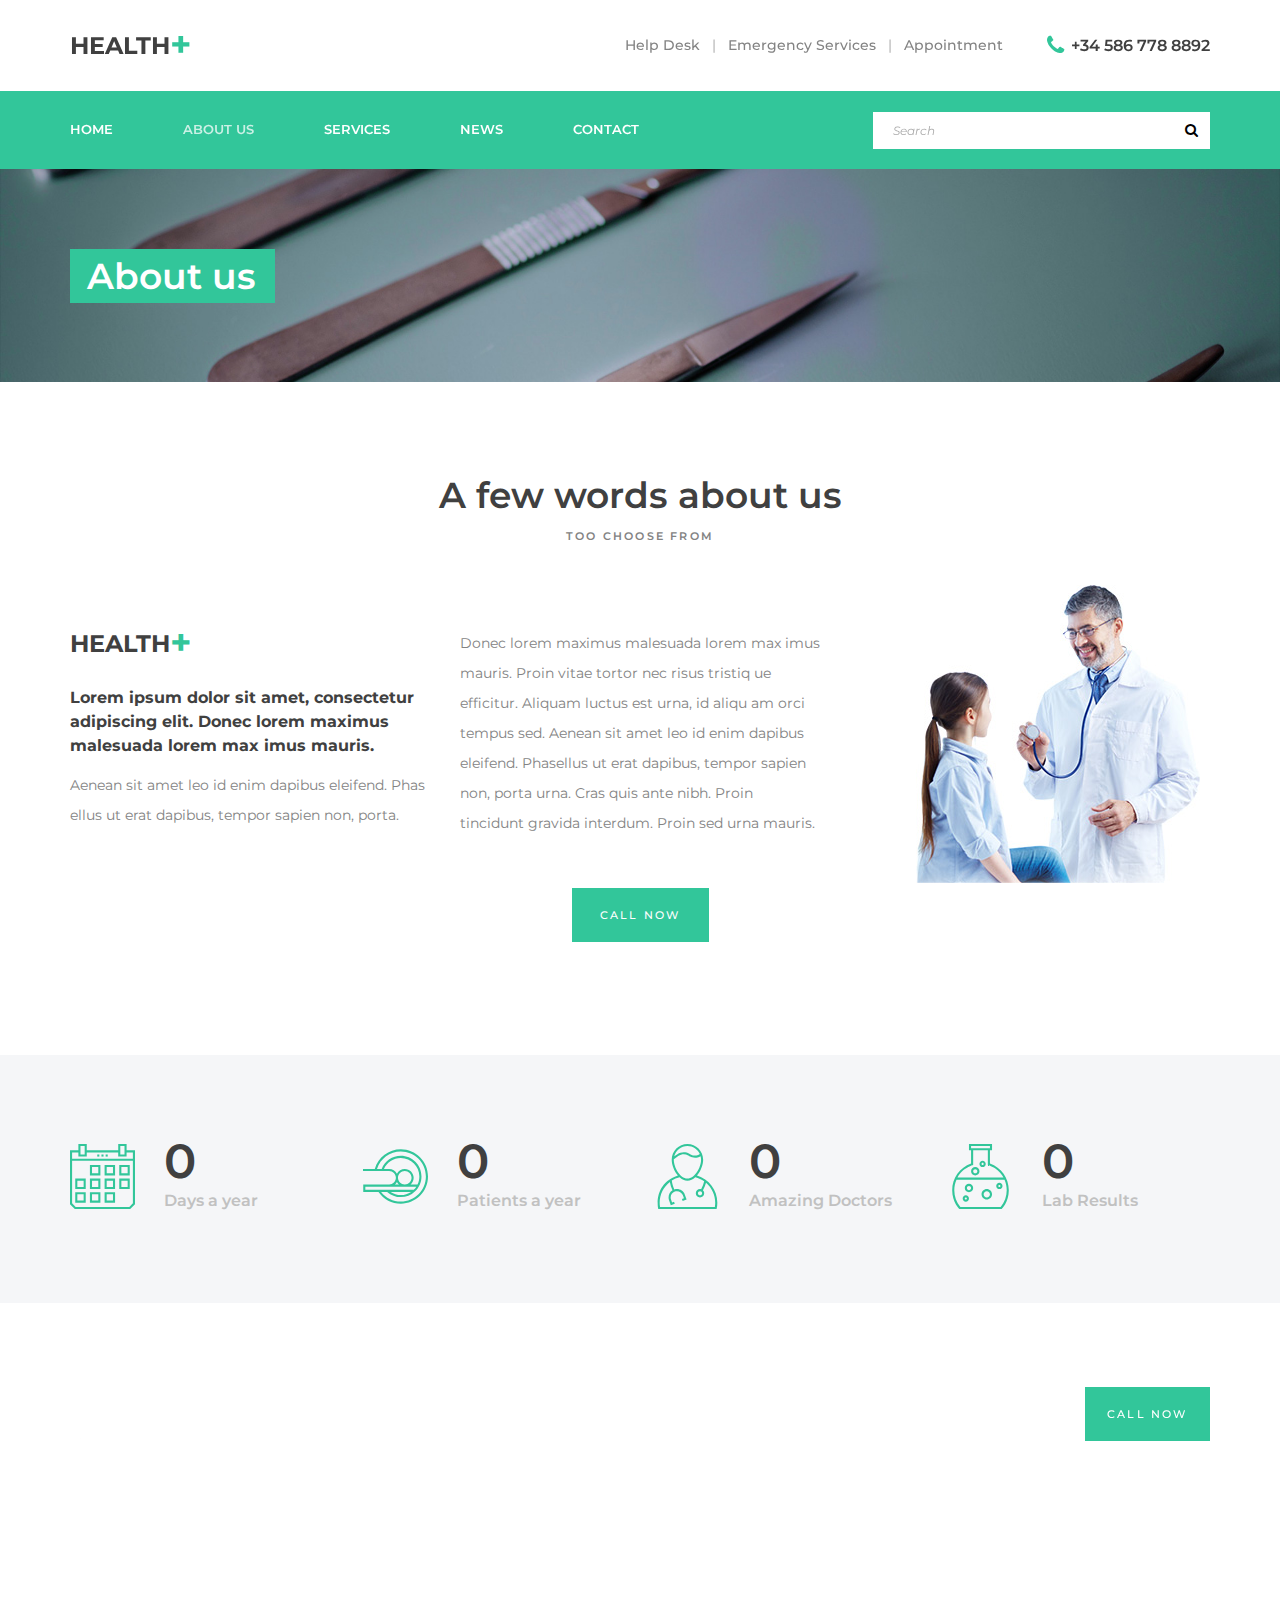
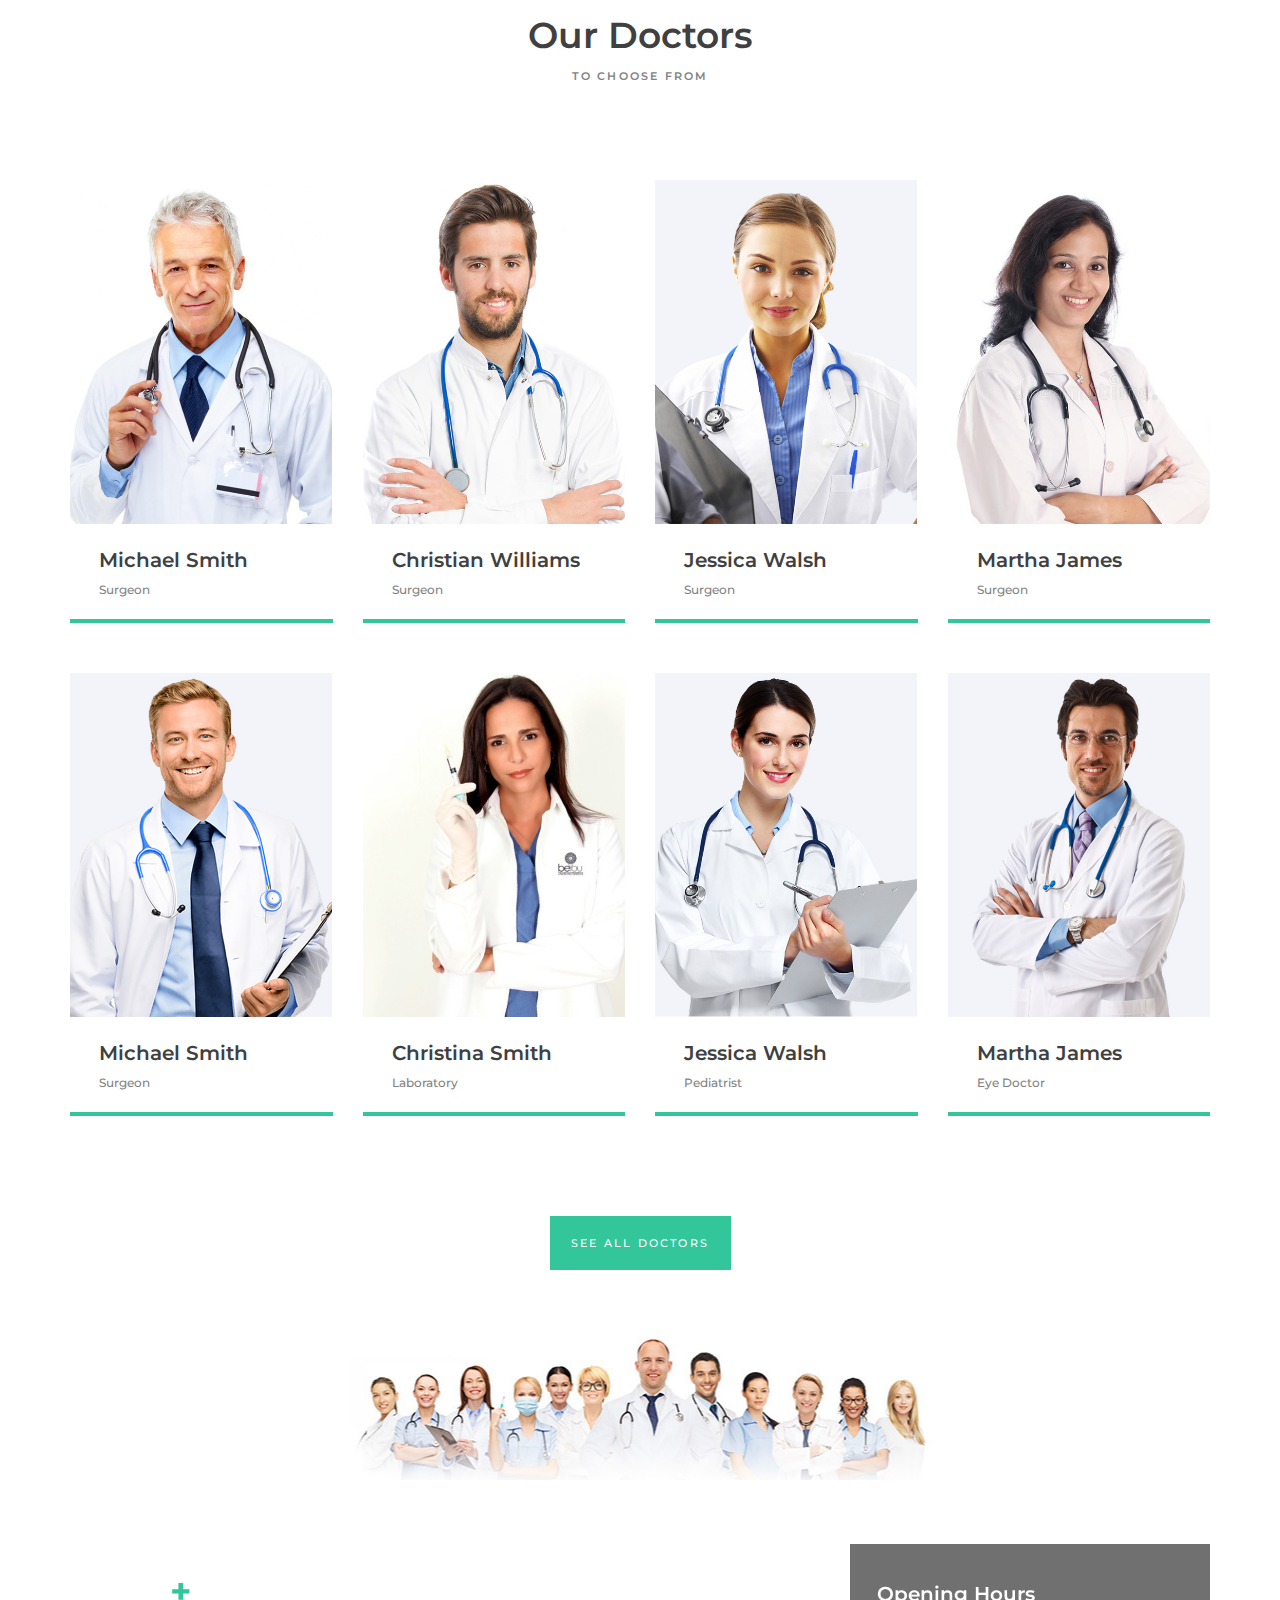
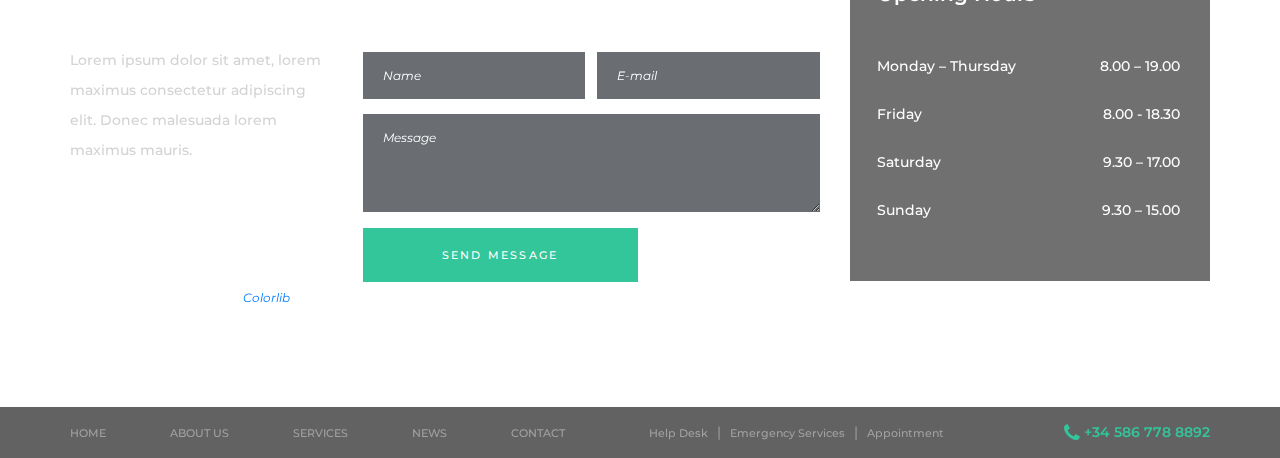
<file: SitioWeb/health/about.html>
<!DOCTYPE html>
<html lang="en">
<head>
<title>About us</title>
<meta charset="utf-8">
<meta http-equiv="X-UA-Compatible" content="IE=edge">
<meta name="description" content="Health medical template project">
<meta name="viewport" content="width=device-width, initial-scale=1">
<link rel="stylesheet" type="text/css" href="styles/bootstrap4/bootstrap.min.css">
<link href="plugins/font-awesome-4.7.0/css/font-awesome.min.css" rel="stylesheet" type="text/css">
<link rel="stylesheet" type="text/css" href="plugins/OwlCarousel2-2.2.1/owl.carousel.css">
<link rel="stylesheet" type="text/css" href="plugins/OwlCarousel2-2.2.1/owl.theme.default.css">
<link rel="stylesheet" type="text/css" href="plugins/OwlCarousel2-2.2.1/animate.css">
<link rel="stylesheet" type="text/css" href="styles/about.css">
<link rel="stylesheet" type="text/css" href="styles/about_responsive.css">
</head>
<body>

<div class="super_container">

	<!-- Menu -->

	<div class="menu trans_500">
		<div class="menu_content d-flex flex-column align-items-center justify-content-center text-center">
			<div class="menu_close_container"><div class="menu_close"></div></div>
			<form action="#" class="menu_search_form">
				<input type="text" class="menu_search_input" placeholder="Search" required="required">
				<button class="menu_search_button"><i class="fa fa-search" aria-hidden="true"></i></button>
			</form>
			<ul>
				<li class="menu_item"><a href="index.html">Home</a></li>
				<li class="menu_item"><a href="#">About us</a></li>
				<li class="menu_item"><a href="#">Services</a></li>
				<li class="menu_item"><a href="news.html">News</a></li>
				<li class="menu_item"><a href="contact.html">Contact</a></li>
			</ul>
		</div>
		<div class="menu_social">
			<ul>
				<li><a href="#"><i class="fa fa-pinterest" aria-hidden="true"></i></a></li>
				<li><a href="#"><i class="fa fa-facebook" aria-hidden="true"></i></a></li>
				<li><a href="#"><i class="fa fa-twitter" aria-hidden="true"></i></a></li>
				<li><a href="#"><i class="fa fa-dribbble" aria-hidden="true"></i></a></li>
				<li><a href="#"><i class="fa fa-behance" aria-hidden="true"></i></a></li>
				<li><a href="#"><i class="fa fa-linkedin" aria-hidden="true"></i></a></li>
			</ul>
		</div>
	</div>
	
	<!-- Home -->

	<div class="home">
		<!-- <div class="background_image" style="background-image:url(images/about.jpg)"></div> -->
		<div class="parallax_background parallax-window" data-parallax="scroll" data-image-src="images/about.jpg" data-speed="0.8"></div>

		<!-- Header -->

		<header class="header" id="header">
			<div>
				<div class="header_top">
					<div class="container">
						<div class="row">
							<div class="col">
								<div class="header_top_content d-flex flex-row align-items-center justify-content-start">
									<div class="logo">
										<a href="#">health<span>+</span></a>	
									</div>
									<div class="header_top_extra d-flex flex-row align-items-center justify-content-start ml-auto">
										<div class="header_top_nav">
											<ul class="d-flex flex-row align-items-center justify-content-start">
												<li><a href="#">Help Desk</a></li>
												<li><a href="#">Emergency Services</a></li>
												<li><a href="#">Appointment</a></li>
											</ul>
										</div>
										<div class="header_top_phone">
											<i class="fa fa-phone" aria-hidden="true"></i>
											<span>+34 586 778 8892</span>
										</div>
									</div>
									<div class="hamburger ml-auto"><i class="fa fa-bars" aria-hidden="true"></i></div>
								</div>
							</div>
						</div>
					</div>
				</div>
				<div class="header_nav" id="header_nav_pin">
					<div class="header_nav_inner">
						<div class="header_nav_container">
							<div class="container">
								<div class="row">
									<div class="col">
										<div class="header_nav_content d-flex flex-row align-items-center justify-content-start">
											<nav class="main_nav">
												<ul class="d-flex flex-row align-items-center justify-content-start">
													<li><a href="index.html">Home</a></li>
													<li class="active"><a href="about.html">About Us</a></li>
													<li><a href="services.html">Services</a></li>
													<li><a href="news.html">News</a></li>
													<li><a href="contact.html">Contact</a></li>
												</ul>
											</nav>
											<div class="search_content d-flex flex-row align-items-center justify-content-end ml-auto">
												<form action="#" id="search_container_form" class="search_container_form">
													<input type="text" class="search_container_input" placeholder="Search" required="required">
													<button class="search_container_button"><i class="fa fa-search" aria-hidden="true"></i></button>
												</form>
											</div>
										</div>
									</div>
								</div>
							</div>
						</div>
					</div>
				</div>	
			</div>
		</header>

		<div class="home_container">
			<div class="container">
				<div class="row">
					<div class="col">
						<div class="home_content">
							<div class="home_title">About us</div>
						</div>
					</div>
				</div>
			</div>
		</div>
	</div>

	<!-- About -->

	<div class="about">
		<div class="container">
			<div class="row">
				<div class="col text-center">
					<div class="section_title">A few words about us</div>
					<div class="section_subtitle">too choose from</div>
				</div>
			</div>
			<div class="row about_row row-eq-height">
				<div class="col-lg-4">
					<div class="logo">
						<a href="#">health<span>+</span></a>	
					</div>
					<div class="about_text_highlight">Lorem ipsum dolor sit amet, consectetur adipiscing elit. Donec lorem maximus malesuada lorem max imus mauris.</div>
					<div class="about_text">
						<p>Aenean sit amet leo id enim dapibus eleifend. Phas ellus ut erat dapibus, tempor sapien non, porta.</p>
					</div>
				</div>
				<div class="col-lg-4">
					<div class="about_text_2">
						<p>Donec lorem maximus malesuada lorem max imus mauris. Proin vitae tortor nec risus tristiq ue efficitur. Aliquam luctus est urna, id aliqu am orci tempus sed. Aenean sit amet leo id enim dapibus eleifend. Phasellus ut erat dapibus, tempor sapien non, porta urna. Cras quis ante nibh. Proin tincidunt gravida interdum. Proin sed urna mauris.</p>
					</div>
				</div>
				<div class="col-lg-4">
					<div class="about_image"><img src="images/about_1.jpg" alt=""></div>
				</div>
			</div>
			<div class="row">
				<div class="col">
					<div class="button about_button ml-auto mr-auto"><a href="#"><span>call now</span><span>call now</span></a></div>
				</div>
			</div>
		</div>
	</div>

	<!-- Milestones -->

	<div class="milestones">
		<div class="container">
			<div class="row">

				<!-- Milestone -->
				<div class="col-lg-3 milestone_col">
					<div class="milestone d-flex flex-row align-items-center justify-content-start">
						<div class="milestone_icon d-flex flex-column align-items-center justify-content-center"><img src="images/icon_7.svg" alt=""></div>
						<div class="milestone_content">
							<div class="milestone_counter" data-end-value="365">0</div>
							<div class="milestone_text">Days a year</div>
						</div>
					</div>
				</div>

				<!-- Milestone -->
				<div class="col-lg-3 milestone_col">
					<div class="milestone d-flex flex-row align-items-center justify-content-start">
						<div class="milestone_icon d-flex flex-column align-items-center justify-content-center"><img src="images/icon_6.svg" alt=""></div>
						<div class="milestone_content">
							<div class="milestone_counter" data-end-value="25" data-sign-after="k">0</div>
							<div class="milestone_text">Patients a year</div>
						</div>
					</div>
				</div>

				<!-- Milestone -->
				<div class="col-lg-3 milestone_col">
					<div class="milestone d-flex flex-row align-items-center justify-content-start">
						<div class="milestone_icon d-flex flex-column align-items-center justify-content-center"><img src="images/icon_8.svg" alt=""></div>
						<div class="milestone_content">
							<div class="milestone_counter" data-end-value="125">0</div>
							<div class="milestone_text">Amazing Doctors</div>
						</div>
						
					</div>
				</div>

				<!-- Milestone -->
				<div class="col-lg-3 milestone_col">
					<div class="milestone d-flex flex-row align-items-center justify-content-start">
						<div class="milestone_icon d-flex flex-column align-items-center justify-content-center"><img src="images/icon_9.svg" alt=""></div>
						<div class="milestone_content">
							<div class="milestone_counter" data-end-value="12" data-sign-after="k">0</div>
							<div class="milestone_text">Lab Results</div>
						</div>
					</div>
				</div>

			</div>
		</div>
	</div>

	<!-- CTA -->

	<div class="cta">
		<div class="parallax_background parallax-window" data-parallax="scroll" data-image-src="images/cta_1.jpg" data-speed="0.8"></div>
		<div class="container">
			<div class="row">
				<div class="col">
					<div class="cta_container d-flex flex-xl-row flex-column align-items-xl-start align-items-center justify-content-xl-start justify-content-center">
						<div class="cta_content text-xl-left text-center">
							<div class="cta_title">Make an appointment with one of our professional Doctors.</div>
							<div class="cta_subtitle">Morbi arcu neque, scelerisque eget ligula ac, congue tempor felis. Integer tempor, eros a egestas.</div>
						</div>
						<div class="button cta_button ml-xl-auto"><a href="#"><span>call now</span><span>call now</span></a></div>
					</div>
				</div>
			</div>
		</div>
	</div>

	<!-- Doctors -->

	<div class="doctors">
		<div class="doctors_image"><img src="images/doctors.jpg" alt=""></div>
		<div class="container">
			<div class="row">
				<div class="col text-center">
					<div class="section_title">Our Doctors</div>
					<div class="section_subtitle">to choose from</div>
				</div>
			</div>
			<div class="row doctors_row">
				
				<!-- Doctor -->
				<div class="col-xl-3 col-md-6">
					<div class="doctor">
						<div class="doctor_image"><img src="images/doc_1.jpg" alt=""></div>
						<div class="doctor_content">
							<div class="doctor_name"><a href="#">Michael Smith</a></div>
							<div class="doctor_title">Surgeon</div>
							<div class="doctor_link"><a href="#">+</a></div>
						</div>
					</div>
				</div>

				<!-- Doctor -->
				<div class="col-xl-3 col-md-6">
					<div class="doctor">
						<div class="doctor_image"><img src="images/doc_2.jpg" alt=""></div>
						<div class="doctor_content">
							<div class="doctor_name"><a href="#">Christian Williams</a></div>
							<div class="doctor_title">Surgeon</div>
							<div class="doctor_link"><a href="#">+</a></div>
						</div>
					</div>
				</div>

				<!-- Doctor -->
				<div class="col-xl-3 col-md-6">
					<div class="doctor">
						<div class="doctor_image"><img src="images/doc_3.jpg" alt=""></div>
						<div class="doctor_content">
							<div class="doctor_name"><a href="#">Jessica Walsh</a></div>
							<div class="doctor_title">Surgeon</div>
							<div class="doctor_link"><a href="#">+</a></div>
						</div>
					</div>
				</div>

				<!-- Doctor -->
				<div class="col-xl-3 col-md-6">
					<div class="doctor">
						<div class="doctor_image"><img src="images/doc_4.jpg" alt=""></div>
						<div class="doctor_content">
							<div class="doctor_name"><a href="#">Martha James</a></div>
							<div class="doctor_title">Surgeon</div>
							<div class="doctor_link"><a href="#">+</a></div>
						</div>
					</div>
				</div>

				<!-- Doctor -->
				<div class="col-xl-3 col-md-6">
					<div class="doctor">
						<div class="doctor_image"><img src="images/doc_5.jpg" alt=""></div>
						<div class="doctor_content">
							<div class="doctor_name"><a href="#">Michael Smith</a></div>
							<div class="doctor_title">Surgeon</div>
							<div class="doctor_link"><a href="#">+</a></div>
						</div>
					</div>
				</div>

				<!-- Doctor -->
				<div class="col-xl-3 col-md-6">
					<div class="doctor">
						<div class="doctor_image"><img src="images/doc_6.jpg" alt=""></div>
						<div class="doctor_content">
							<div class="doctor_name"><a href="#">Christina Smith</a></div>
							<div class="doctor_title">Laboratory</div>
							<div class="doctor_link"><a href="#">+</a></div>
						</div>
					</div>
				</div>

				<!-- Doctor -->
				<div class="col-xl-3 col-md-6">
					<div class="doctor">
						<div class="doctor_image"><img src="images/doc_7.jpg" alt=""></div>
						<div class="doctor_content">
							<div class="doctor_name"><a href="#">Jessica Walsh</a></div>
							<div class="doctor_title">Pediatrist</div>
							<div class="doctor_link"><a href="#">+</a></div>
						</div>
					</div>
				</div>

				<!-- Doctor -->
				<div class="col-xl-3 col-md-6">
					<div class="doctor">
						<div class="doctor_image"><img src="images/doc_8.jpg" alt=""></div>
						<div class="doctor_content">
							<div class="doctor_name"><a href="#">Martha James</a></div>
							<div class="doctor_title">Eye Doctor</div>
							<div class="doctor_link"><a href="#">+</a></div>
						</div>
					</div>
				</div>

			</div>
			<div class="row">
				<div class="col">
					<div class="button doctors_button ml-auto mr-auto"><a href="#"><span>see all doctors</span><span>see all doctors</span></a></div>
				</div>
			</div>
		</div>
	</div>

	<!-- Footer -->

	<footer class="footer">
		<div class="parallax_background parallax-window" data-parallax="scroll" data-image-src="images/footer.jpg" data-speed="0.8"></div>
		<div class="footer_content">
			<div class="container">
				<div class="row">

					<!-- Footer About -->
					<div class="col-lg-3 footer_col">
						<div class="footer_about">
							<div class="logo">
								<a href="#">health<span>+</span></a>	
							</div>
							<div class="footer_about_text">Lorem ipsum dolor sit amet, lorem maximus consectetur adipiscing elit. Donec malesuada lorem maximus mauris.</div>
							<div class="footer_social">
								<ul class="d-flex flex-row align-items-center justify-content-start">
									<li><a href="#"><i class="fa fa-pinterest" aria-hidden="true"></i></a></li>
									<li><a href="#"><i class="fa fa-facebook" aria-hidden="true"></i></a></li>
									<li><a href="#"><i class="fa fa-twitter" aria-hidden="true"></i></a></li>
									<li><a href="#"><i class="fa fa-dribbble" aria-hidden="true"></i></a></li>
									<li><a href="#"><i class="fa fa-behance" aria-hidden="true"></i></a></li>
									<li><a href="#"><i class="fa fa-linkedin" aria-hidden="true"></i></a></li>
								</ul>
							</div>
							<div class="copyright"><!-- Link back to Colorlib can't be removed. Template is licensed under CC BY 3.0. -->
Copyright &copy;<script>document.write(new Date().getFullYear());</script> All rights reserved | This template is made with <i class="fa fa-heart-o" aria-hidden="true"></i> by <a href="https://colorlib.com" target="_blank">Colorlib</a>
<!-- Link back to Colorlib can't be removed. Template is licensed under CC BY 3.0. -->
</div>
						</div>
					</div>
					
					<!-- Footer Contact -->
					<div class="col-lg-5 footer_col">
						<div class="footer_contact">
							<div class="footer_contact_title">Quick Contact</div>
							<div class="footer_contact_form_container">
								<form action="#" class="footer_contact_form" id="footer_contact_form">
									<div class="d-flex flex-xl-row flex-column align-items-center justify-content-between">
										<input type="text" class="footer_contact_input" placeholder="Name" required="required">
										<input type="email" class="footer_contact_input" placeholder="E-mail" required="required">
									</div>
									<textarea class="footer_contact_input footer_contact_textarea" placeholder="Message" required="required"></textarea>
									<button class="footer_contact_button">send message</button>
								</form>
							</div>
						</div>
					</div>

					<!-- Footer Hours -->
					<div class="col-lg-4 footer_col">
						<div class="footer_hours">
							<div class="footer_hours_title">Opening Hours</div>
							<ul class="hours_list">
								<li class="d-flex flex-row align-items-center justify-content-start">
									<div>Monday – Thursday</div>
									<div class="ml-auto">8.00 – 19.00</div>
								</li>
								<li class="d-flex flex-row align-items-center justify-content-start">
									<div>Friday</div>
									<div class="ml-auto">8.00 - 18.30</div>
								</li>
								<li class="d-flex flex-row align-items-center justify-content-start">
									<div>Saturday</div>
									<div class="ml-auto">9.30 – 17.00</div>
								</li>
								<li class="d-flex flex-row align-items-center justify-content-start">
									<div>Sunday</div>
									<div class="ml-auto">9.30 – 15.00</div>
								</li>
							</ul>
						</div>
					</div>
				</div>
			</div>
		</div>
		<div class="footer_bar">
			<div class="container">
				<div class="row">
					<div class="col">
						<div class="footer_bar_content d-flex flex-sm-row flex-column align-items-lg-center align-items-start justify-content-start">
							<nav class="footer_nav">
								<ul class="d-flex flex-lg-row flex-column align-items-lg-center align-items-start justify-content-start">
									<li class="active"><a href="index.html">Home</a></li>
									<li><a href="about.html">About Us</a></li>
									<li><a href="services.html">Services</a></li>
									<li><a href="news.html">News</a></li>
									<li><a href="contact.html">Contact</a></li>
								</ul>
							</nav>
							<div class="footer_links">
								<ul class="d-flex flex-lg-row flex-column align-items-lg-center align-items-start justify-content-start">
									<li><a href="#">Help Desk</a></li>
									<li><a href="#">Emergency Services</a></li>
									<li><a href="#">Appointment</a></li>
								</ul>
							</div>
							<div class="footer_phone ml-lg-auto">
								<i class="fa fa-phone" aria-hidden="true"></i>
								<span>+34 586 778 8892</span>
							</div>
						</div>
					</div>
				</div>
			</div>
		</div>
	</footer>
</div>

<script src="js/jquery-3.3.1.min.js"></script>
<script src="styles/bootstrap4/popper.js"></script>
<script src="styles/bootstrap4/bootstrap.min.js"></script>
<script src="plugins/greensock/TweenMax.min.js"></script>
<script src="plugins/greensock/TimelineMax.min.js"></script>
<script src="plugins/scrollmagic/ScrollMagic.min.js"></script>
<script src="plugins/greensock/animation.gsap.min.js"></script>
<script src="plugins/greensock/ScrollToPlugin.min.js"></script>
<script src="plugins/OwlCarousel2-2.2.1/owl.carousel.js"></script>
<script src="plugins/easing/easing.js"></script>
<script src="plugins/parallax-js-master/parallax.min.js"></script>
<script src="js/about.js"></script>
</body>
</html>
</file>
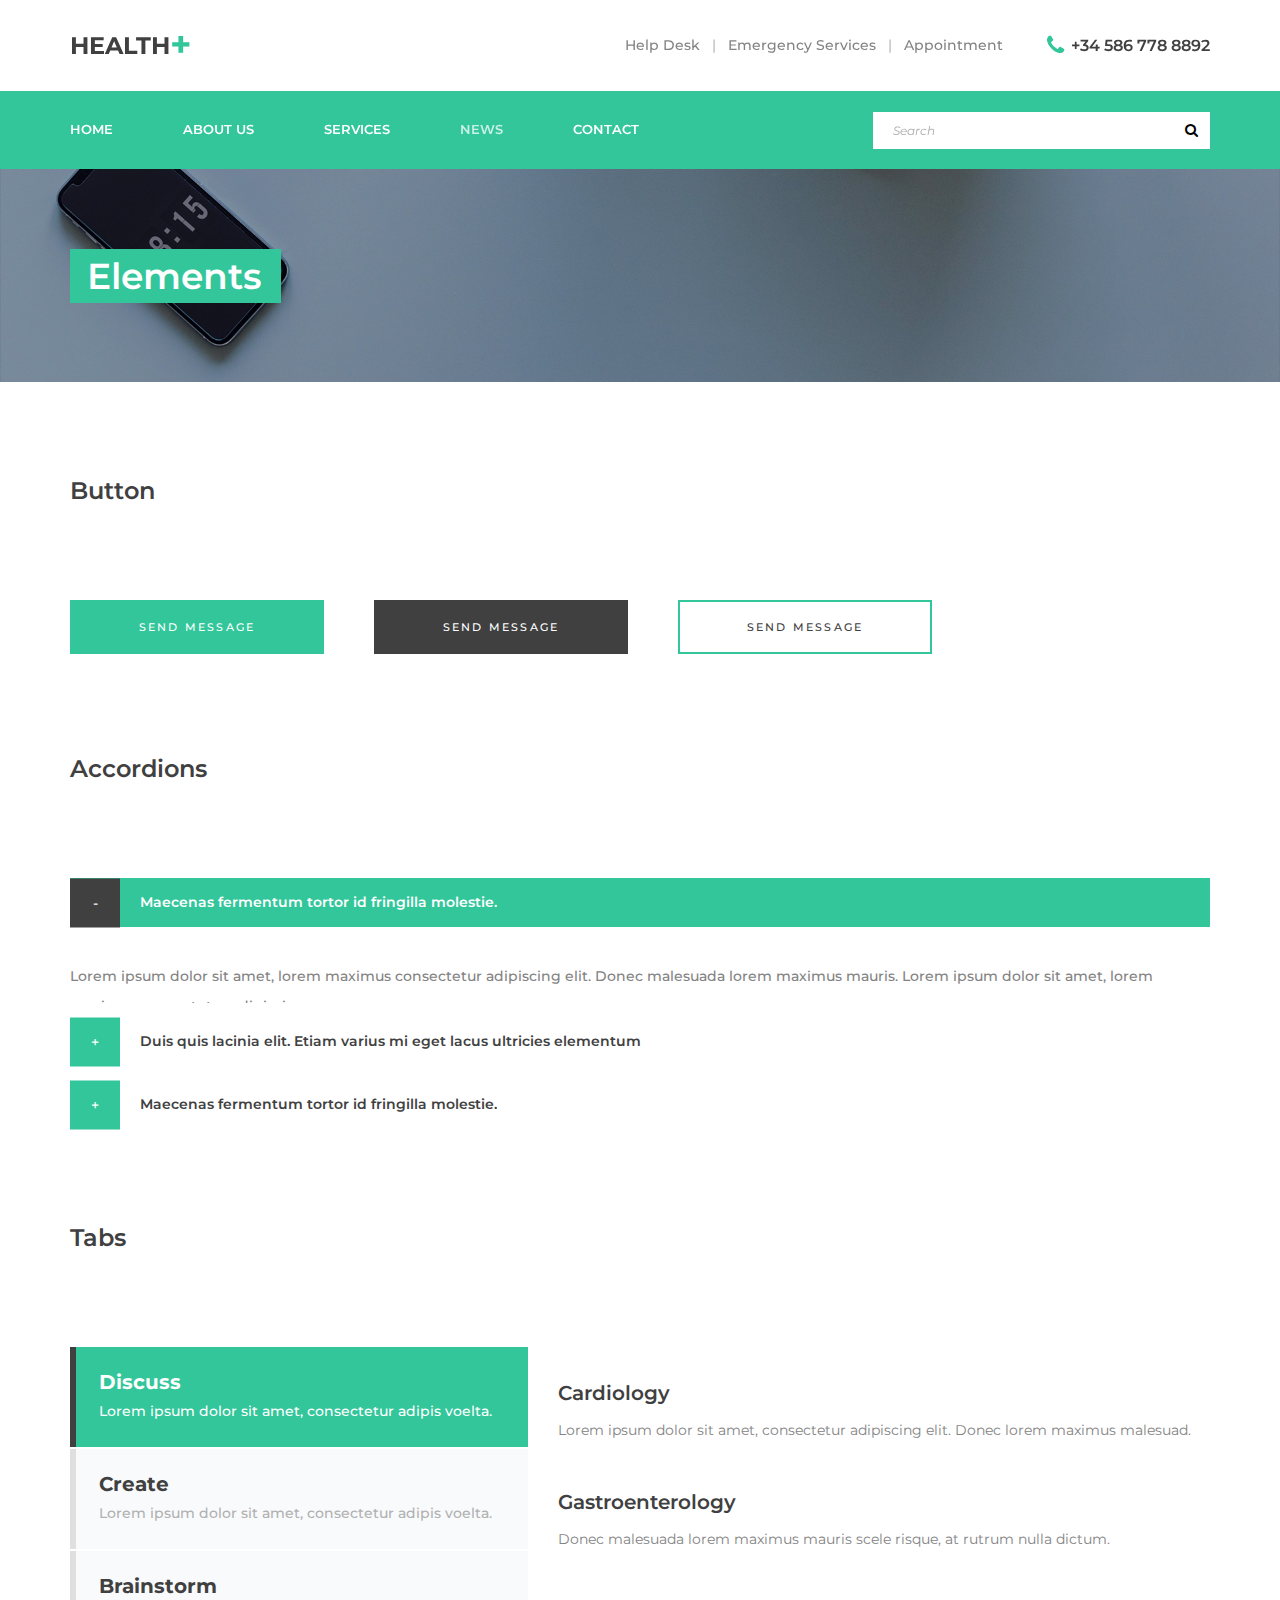
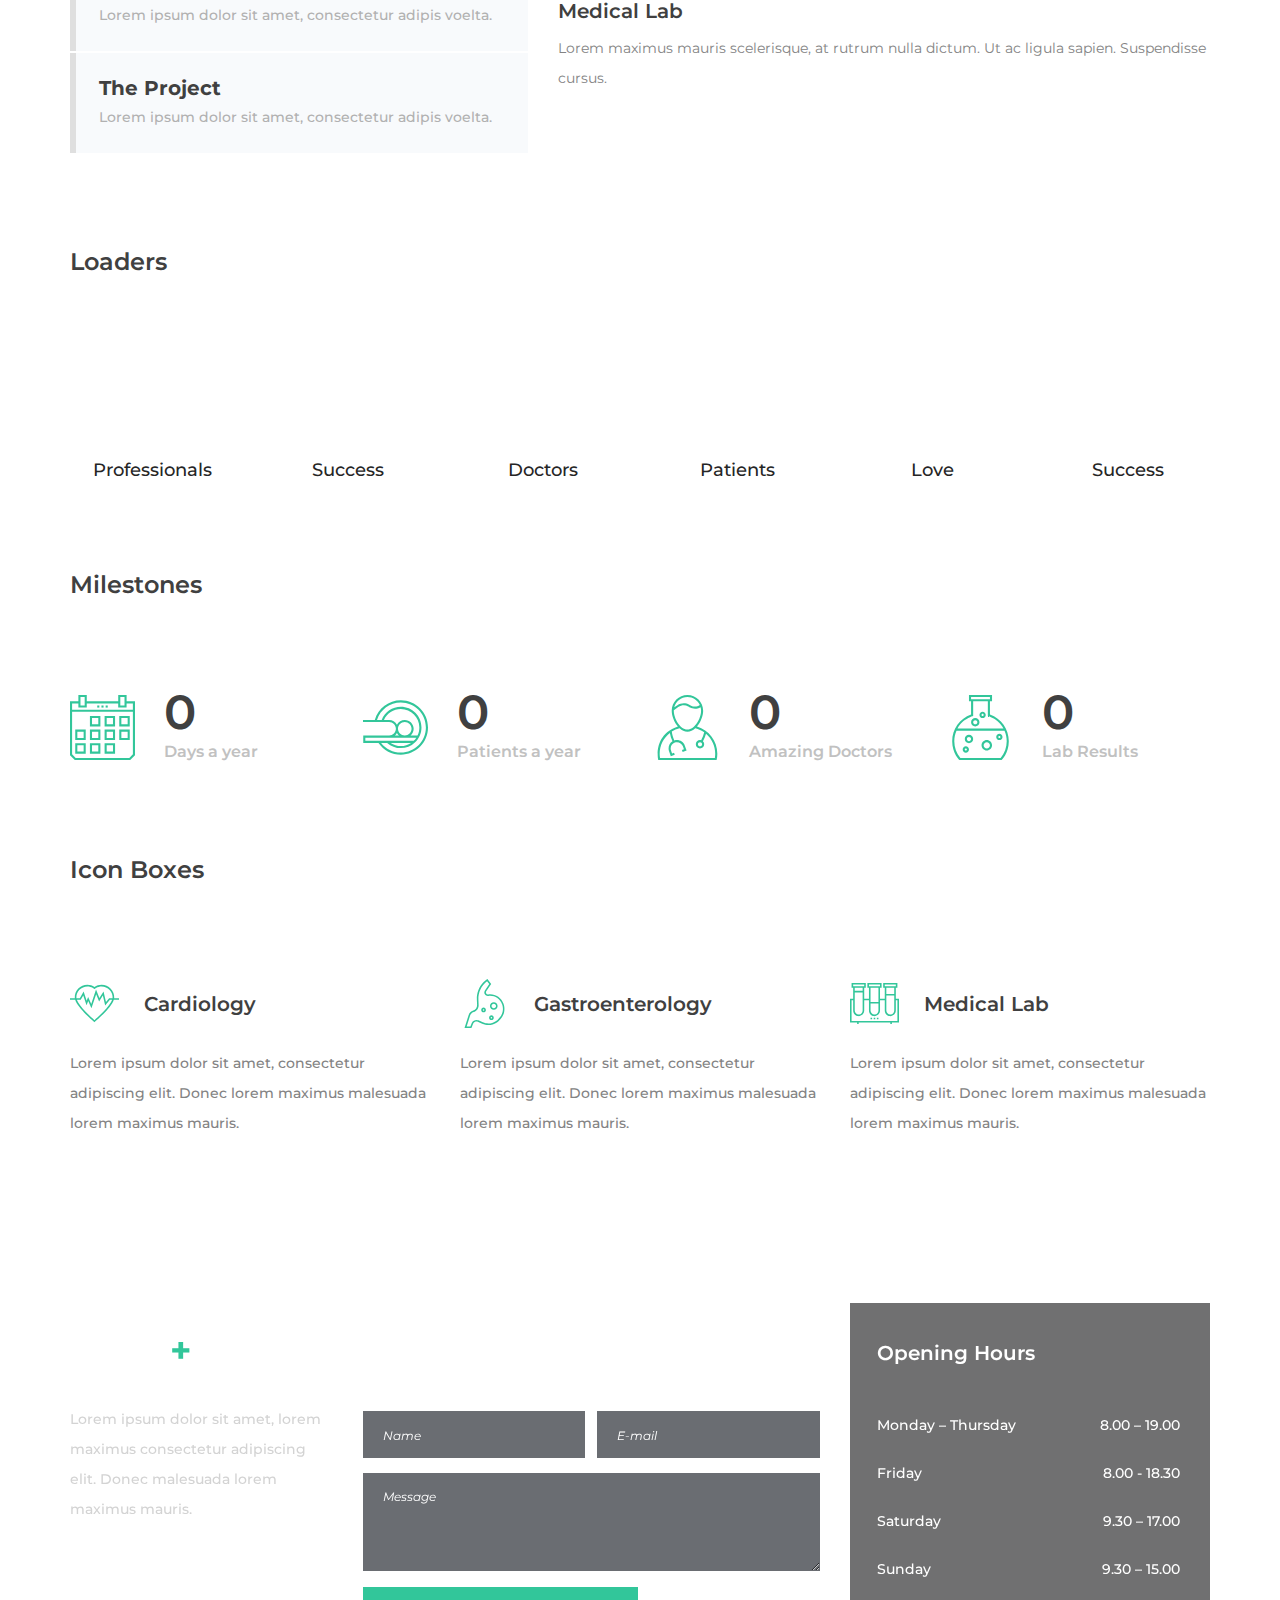
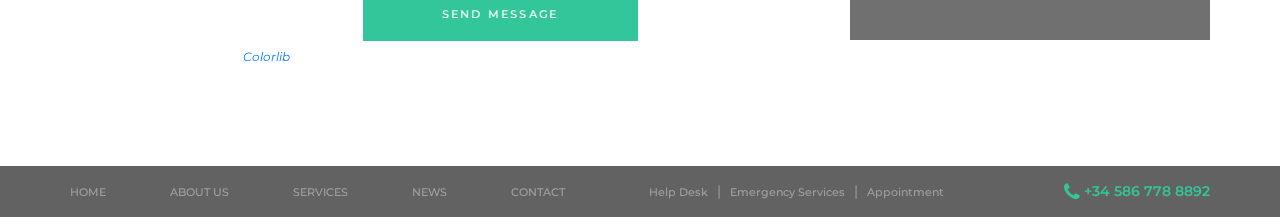
<file: SitioWeb/health/elements.html>
<!DOCTYPE html>
<html lang="en">
<head>
<title>Elements</title>
<meta charset="utf-8">
<meta http-equiv="X-UA-Compatible" content="IE=edge">
<meta name="description" content="Health medical template project">
<meta name="viewport" content="width=device-width, initial-scale=1">
<link rel="stylesheet" type="text/css" href="styles/bootstrap4/bootstrap.min.css">
<link href="plugins/font-awesome-4.7.0/css/font-awesome.min.css" rel="stylesheet" type="text/css">
<link rel="stylesheet" type="text/css" href="styles/elements.css">
<link rel="stylesheet" type="text/css" href="styles/elements_responsive.css">
</head>
<body>

<div class="super_container">

	<!-- Menu -->

	<div class="menu trans_500">
		<div class="menu_content d-flex flex-column align-items-center justify-content-center text-center">
			<div class="menu_close_container"><div class="menu_close"></div></div>
			<form action="#" class="menu_search_form">
				<input type="text" class="menu_search_input" placeholder="Search" required="required">
				<button class="menu_search_button"><i class="fa fa-search" aria-hidden="true"></i></button>
			</form>
			<ul>
				<li class="menu_item"><a href="index.html">Home</a></li>
				<li class="menu_item"><a href="#">About us</a></li>
				<li class="menu_item"><a href="#">Services</a></li>
				<li class="menu_item"><a href="news.html">News</a></li>
				<li class="menu_item"><a href="contact.html">Contact</a></li>
			</ul>
		</div>
		<div class="menu_social">
			<ul>
				<li><a href="#"><i class="fa fa-pinterest" aria-hidden="true"></i></a></li>
				<li><a href="#"><i class="fa fa-facebook" aria-hidden="true"></i></a></li>
				<li><a href="#"><i class="fa fa-twitter" aria-hidden="true"></i></a></li>
				<li><a href="#"><i class="fa fa-dribbble" aria-hidden="true"></i></a></li>
				<li><a href="#"><i class="fa fa-behance" aria-hidden="true"></i></a></li>
				<li><a href="#"><i class="fa fa-linkedin" aria-hidden="true"></i></a></li>
			</ul>
		</div>
	</div>
	
	<!-- Home -->

	<div class="home">
		<div class="parallax_background parallax-window" data-parallax="scroll" data-image-src="images/elements.jpg" data-speed="0.8"></div>

		<!-- Header -->

		<header class="header" id="header">
			<div>
				<div class="header_top">
					<div class="container">
						<div class="row">
							<div class="col">
								<div class="header_top_content d-flex flex-row align-items-center justify-content-start">
									<div class="logo">
										<a href="#">health<span>+</span></a>	
									</div>
									<div class="header_top_extra d-flex flex-row align-items-center justify-content-start ml-auto">
										<div class="header_top_nav">
											<ul class="d-flex flex-row align-items-center justify-content-start">
												<li><a href="#">Help Desk</a></li>
												<li><a href="#">Emergency Services</a></li>
												<li><a href="#">Appointment</a></li>
											</ul>
										</div>
										<div class="header_top_phone">
											<i class="fa fa-phone" aria-hidden="true"></i>
											<span>+34 586 778 8892</span>
										</div>
									</div>
									<div class="hamburger ml-auto"><i class="fa fa-bars" aria-hidden="true"></i></div>
								</div>
							</div>
						</div>
					</div>
				</div>
				<div class="header_nav" id="header_nav_pin">
					<div class="header_nav_inner">
						<div class="header_nav_container">
							<div class="container">
								<div class="row">
									<div class="col">
										<div class="header_nav_content d-flex flex-row align-items-center justify-content-start">
											<nav class="main_nav">
												<ul class="d-flex flex-row align-items-center justify-content-start">
													<li><a href="index.html">Home</a></li>
													<li><a href="about.html">About Us</a></li>
													<li><a href="services.html">Services</a></li>
													<li class="active"><a href="news.html">News</a></li>
													<li><a href="contact.html">Contact</a></li>
												</ul>
											</nav>
											<div class="search_content d-flex flex-row align-items-center justify-content-end ml-auto">
												<form action="#" id="search_container_form" class="search_container_form">
													<input type="text" class="search_container_input" placeholder="Search" required="required">
													<button class="search_container_button"><i class="fa fa-search" aria-hidden="true"></i></button>
												</form>
											</div>
										</div>
									</div>
								</div>
							</div>
						</div>
					</div>
				</div>	
			</div>
		</header>

		<div class="home_container">
			<div class="container">
				<div class="row">
					<div class="col">
						<div class="home_content">
							<div class="home_title">Elements</div>
						</div>
					</div>
				</div>
			</div>
		</div>
	</div>

	<!-- Elements -->

	<div class="elements">
		<div class="container">
			<div class="row">
				<div class="col">
					
					<!-- Buttons -->
					<div class="buttons">
						<div class="elements_title">Button</div>
						<div class="buttons_content">
							<div class="button button_1 elements_button"><a href="#"><span>send message</span><span>send message</span></a></div>
							<div class="button button_2 elements_button"><a href="#"><span>send message</span><span>send message</span></a></div>
							<div class="button button_3 elements_button"><a href="#"><span>send message</span><span>send message</span></a></div>
						</div>
					</div>

					<!-- Accordions -->
					<div class="accordions">
						<div class="elements_title">Accordions</div>
						<div class="accordions_container">

							<div class="accordion_container">
								<div class="accordion d-flex flex-row align-items-center active"><div>Maecenas fermentum tortor id fringilla molestie.</div></div>
								<div class="accordion_panel">
									<div>
										<p>Lorem ipsum dolor sit amet, lorem maximus consectetur adipiscing elit. Donec malesuada lorem maximus mauris. Lorem ipsum dolor sit amet, lorem maximus consectetur adipiscing.</p>
									</div>
								</div>
							</div>

							<div class="accordion_container">
								<div class="accordion d-flex flex-row align-items-center"><div>Duis quis lacinia elit. Etiam varius mi eget lacus ultricies elementum</div></div>
								<div class="accordion_panel">
									<div>
										<p>Lorem ipsum dolor sit amet, lorem maximus consectetur adipiscing elit. Donec malesuada lorem maximus mauris. Lorem ipsum dolor sit amet, lorem maximus consectetur adipiscing.</p>
									</div>
								</div>
							</div>

							<div class="accordion_container">
								<div class="accordion d-flex flex-row align-items-center"><div>Maecenas fermentum tortor id fringilla molestie.</div></div>
								<div class="accordion_panel">
									<div>
										<p>Lorem ipsum dolor sit amet, lorem maximus consectetur adipiscing elit. Donec malesuada lorem maximus mauris. Lorem ipsum dolor sit amet, lorem maximus consectetur adipiscing.</p>
									</div>
								</div>
							</div>

						</div>
					</div>

					<!-- Tabs -->

					<div class="elements_tabs">
						<div class="elements_title">Tabs</div>
						<div class="tabs_content">
							<div class="row">
								<div class="col-lg-5">

									<!-- Tabs -->
									<div class="tabs d-flex flex-row align-items-center justify-content-start flex-wrap">
										<div class="tab active">
											<div class="tab_title">Discuss</div>
											<div class="tab_text">Lorem ipsum dolor sit amet, consectetur adipis voelta.</div>
										</div>
										<div class="tab">
											<div class="tab_title">Create</div>
											<div class="tab_text">Lorem ipsum dolor sit amet, consectetur adipis voelta.</div>
										</div>
										<div class="tab">
											<div class="tab_title">Brainstorm</div>
											<div class="tab_text">Lorem ipsum dolor sit amet, consectetur adipis voelta.</div>
										</div>
										<div class="tab">
											<div class="tab_title">The Project</div>
											<div class="tab_text">Lorem ipsum dolor sit amet, consectetur adipis voelta.</div>
										</div>
									</div>
								</div>
								<div class="col-lg-7">

									<!-- Panels -->
									<div class="tab_panels">

										<!-- Panel -->
										<div class="tab_panel active">
											<div class="tab_panel_content">
												<div class="tab_list">
													<ul>
														<li>
															<div class="tab_list_title">Cardiology</div>
															<div class="tab_list_text"><p>Lorem ipsum dolor sit amet, consectetur adipiscing elit. Donec lorem maximus malesuad.</p></div>
														</li>
														<li>
															<div class="tab_list_title">Gastroenterology</div>
															<div class="tab_list_text"><p>Donec malesuada lorem maximus mauris scele risque, at rutrum nulla dictum.</p></div>
														</li>
														<li>
															<div class="tab_list_title">Medical Lab</div>
															<div class="tab_list_text"><p>Lorem maximus mauris scelerisque, at rutrum nulla dictum. Ut ac ligula sapien. Suspendisse cursus.</p></div>
														</li>
													</ul>
												</div>
											</div>
										</div>

										<!-- Panel -->
										<div class="tab_panel">
											<div class="tab_panel_content">
												<div class="tab_list">
													<ul>
														<li>
															<div class="tab_list_title">Cardiology</div>
															<div class="tab_list_text"><p>Lorem ipsum dolor sit amet, consectetur adipiscing elit. Donec lorem maximus malesuad.</p></div>
														</li>
														<li>
															<div class="tab_list_title">Gastroenterology</div>
															<div class="tab_list_text"><p>Donec malesuada lorem maximus mauris scele risque, at rutrum nulla dictum.</p></div>
														</li>
														<li>
															<div class="tab_list_title">Medical Lab</div>
															<div class="tab_list_text"><p>Lorem maximus mauris scelerisque, at rutrum nulla dictum. Ut ac ligula sapien. Suspendisse cursus.</p></div>
														</li>
													</ul>
												</div>
											</div>
										</div>

										<!-- Panel -->
										<div class="tab_panel">
											<div class="tab_panel_content">
												<div class="tab_list">
													<ul>
														<li>
															<div class="tab_list_title">Cardiology</div>
															<div class="tab_list_text"><p>Lorem ipsum dolor sit amet, consectetur adipiscing elit. Donec lorem maximus malesuad.</p></div>
														</li>
														<li>
															<div class="tab_list_title">Gastroenterology</div>
															<div class="tab_list_text"><p>Donec malesuada lorem maximus mauris scele risque, at rutrum nulla dictum.</p></div>
														</li>
														<li>
															<div class="tab_list_title">Medical Lab</div>
															<div class="tab_list_text"><p>Lorem maximus mauris scelerisque, at rutrum nulla dictum. Ut ac ligula sapien. Suspendisse cursus.</p></div>
														</li>
													</ul>
												</div>
											</div>
										</div>

										<!-- Panel -->
										<div class="tab_panel">
											<div class="tab_panel_content">
												<div class="tab_list">
													<ul>
														<li>
															<div class="tab_list_title">Cardiology</div>
															<div class="tab_list_text"><p>Lorem ipsum dolor sit amet, consectetur adipiscing elit. Donec lorem maximus malesuad.</p></div>
														</li>
														<li>
															<div class="tab_list_title">Gastroenterology</div>
															<div class="tab_list_text"><p>Donec malesuada lorem maximus mauris scele risque, at rutrum nulla dictum.</p></div>
														</li>
														<li>
															<div class="tab_list_title">Medical Lab</div>
															<div class="tab_list_text"><p>Lorem maximus mauris scelerisque, at rutrum nulla dictum. Ut ac ligula sapien. Suspendisse cursus.</p></div>
														</li>
													</ul>
												</div>
											</div>
										</div>

									</div>
								</div>
							</div>
						</div>
							
					</div>

					<!-- Loaders -->
					<div class="loaders">
						<div class="elements_title">Loaders</div>

						<!-- Loaders -->
						<div class="row loaders_container">
							<div class="col-xl-2 col-lg-4 col-md-6 loader_col">
								<!-- Loader -->
								<div class="loader" data-perc="0.85">
									<div class="loader_content">
										<div class="loader_title">Professionals</div>
									</div>
								</div>
							</div>
							<div class="col-xl-2 col-lg-4 col-md-6 loader_col">
								<!-- Loader -->
								<div class="loader" data-perc="0.90">
									<div class="loader_content">
										<div class="loader_title">Success</div>
									</div>
								</div>
							</div>
							<div class="col-xl-2 col-lg-4 col-md-6 loader_col">
								<!-- Loader -->
								<div class="loader" data-perc="0.55">
									<div class="loader_content">
										<div class="loader_title">Doctors</div>
									</div>
								</div>
							</div>
							<div class="col-xl-2 col-lg-4 col-md-6 loader_col">
								<!-- Loader -->
								<div class="loader" data-perc="0.63">
									<div class="loader_content">
										<div class="loader_title">Patients</div>
									</div>
								</div>
							</div>
							<div class="col-xl-2 col-lg-4 col-md-6 loader_col">
								<!-- Loader -->
								<div class="loader" data-perc="0.85">
									<div class="loader_content">
										<div class="loader_title">Love</div>
									</div>
								</div>
							</div>
							<div class="col-xl-2 col-lg-4 col-md-6 loader_col">
								<!-- Loader -->
								<div class="loader" data-perc="0.90">
									<div class="loader_content">
										<div class="loader_title">Success</div>
									</div>
								</div>
							</div>
						</div>
					</div>

					<!-- Milestones -->
					<div class="milestones">
						<div class="elements_title">Milestones</div>
						<div class="milestones_content">
							<div class="row">

								<!-- Milestone -->
								<div class="col-lg-3 milestone_col">
									<div class="milestone d-flex flex-row align-items-center justify-content-start">
										<div class="milestone_icon d-flex flex-column align-items-center justify-content-center"><img src="images/icon_7.svg" alt=""></div>
										<div class="milestone_content">
											<div class="milestone_counter" data-end-value="365">0</div>
											<div class="milestone_text">Days a year</div>
										</div>
									</div>
								</div>

								<!-- Milestone -->
								<div class="col-lg-3 milestone_col">
									<div class="milestone d-flex flex-row align-items-center justify-content-start">
										<div class="milestone_icon d-flex flex-column align-items-center justify-content-center"><img src="images/icon_6.svg" alt=""></div>
										<div class="milestone_content">
											<div class="milestone_counter" data-end-value="25" data-sign-after="k">0</div>
											<div class="milestone_text">Patients a year</div>
										</div>
									</div>
								</div>

								<!-- Milestone -->
								<div class="col-lg-3 milestone_col">
									<div class="milestone d-flex flex-row align-items-center justify-content-start">
										<div class="milestone_icon d-flex flex-column align-items-center justify-content-center"><img src="images/icon_8.svg" alt=""></div>
										<div class="milestone_content">
											<div class="milestone_counter" data-end-value="125">0</div>
											<div class="milestone_text">Amazing Doctors</div>
										</div>
										
									</div>
								</div>

								<!-- Milestone -->
								<div class="col-lg-3 milestone_col">
									<div class="milestone d-flex flex-row align-items-center justify-content-start">
										<div class="milestone_icon d-flex flex-column align-items-center justify-content-center"><img src="images/icon_9.svg" alt=""></div>
										<div class="milestone_content">
											<div class="milestone_counter" data-end-value="12" data-sign-after="k">0</div>
											<div class="milestone_text">Lab Results</div>
										</div>
									</div>
								</div>

							</div>
						</div>
					</div>

					<!-- Icon Boxes -->

					<div class="icon_boxes">
						<div class="elements_title">Icon Boxes</div>
						<div class="row icon_boxes_row">
				
							<!-- Icon Box -->
							<div class="col-lg-4 icon_box_col">
								<div class="icon_box">
									<div class="icon_box_title_container d-flex flex-row align-items-center justify-content-start">
										<div class="icon_box_icon"><img src="images/icon_1.svg" alt=""></div>
										<div class="icon_box_title">Cardiology</div>
									</div>
									<div class="icon_box_text">Lorem ipsum dolor sit amet, consectetur adipiscing elit. Donec lorem maximus malesuada lorem maximus mauris.</div>
								</div>
							</div>

							<!-- Icon Box -->
							<div class="col-lg-4 icon_box_col">
								<div class="icon_box">
									<div class="icon_box_title_container d-flex flex-row align-items-center justify-content-start">
										<div class="icon_box_icon"><img src="images/icon_2.svg" alt=""></div>
										<div class="icon_box_title">Gastroenterology</div>
									</div>
									<div class="icon_box_text">Lorem ipsum dolor sit amet, consectetur adipiscing elit. Donec lorem maximus malesuada lorem maximus mauris.</div>
								</div>
							</div>

							<!-- Icon Box -->
							<div class="col-lg-4 icon_box_col">
								<div class="icon_box">
									<div class="icon_box_title_container d-flex flex-row align-items-center justify-content-start">
										<div class="icon_box_icon"><img src="images/icon_3.svg" alt=""></div>
										<div class="icon_box_title">Medical Lab</div>
									</div>
									<div class="icon_box_text">Lorem ipsum dolor sit amet, consectetur adipiscing elit. Donec lorem maximus malesuada lorem maximus mauris.</div>
								</div>
							</div>

						</div>
					</div>
				</div>
			</div>
		</div>
	</div>

	<!-- Footer -->

	<footer class="footer">
		<div class="parallax_background parallax-window" data-parallax="scroll" data-image-src="images/footer.jpg" data-speed="0.8"></div>
		<div class="footer_content">
			<div class="container">
				<div class="row">

					<!-- Footer About -->
					<div class="col-lg-3 footer_col">
						<div class="footer_about">
							<div class="logo">
								<a href="#">health<span>+</span></a>	
							</div>
							<div class="footer_about_text">Lorem ipsum dolor sit amet, lorem maximus consectetur adipiscing elit. Donec malesuada lorem maximus mauris.</div>
							<div class="footer_social">
								<ul class="d-flex flex-row align-items-center justify-content-start">
									<li><a href="#"><i class="fa fa-pinterest" aria-hidden="true"></i></a></li>
									<li><a href="#"><i class="fa fa-facebook" aria-hidden="true"></i></a></li>
									<li><a href="#"><i class="fa fa-twitter" aria-hidden="true"></i></a></li>
									<li><a href="#"><i class="fa fa-dribbble" aria-hidden="true"></i></a></li>
									<li><a href="#"><i class="fa fa-behance" aria-hidden="true"></i></a></li>
									<li><a href="#"><i class="fa fa-linkedin" aria-hidden="true"></i></a></li>
								</ul>
							</div>
							<div class="copyright"><!-- Link back to Colorlib can't be removed. Template is licensed under CC BY 3.0. -->
Copyright &copy;<script>document.write(new Date().getFullYear());</script> All rights reserved | This template is made with <i class="fa fa-heart-o" aria-hidden="true"></i> by <a href="https://colorlib.com" target="_blank">Colorlib</a>
<!-- Link back to Colorlib can't be removed. Template is licensed under CC BY 3.0. -->
</div>
						</div>
					</div>
					
					<!-- Footer Contact -->
					<div class="col-lg-5 footer_col">
						<div class="footer_contact">
							<div class="footer_contact_title">Quick Contact</div>
							<div class="footer_contact_form_container">
								<form action="#" class="footer_contact_form" id="footer_contact_form">
									<div class="d-flex flex-xl-row flex-column align-items-center justify-content-between">
										<input type="text" class="footer_contact_input" placeholder="Name" required="required">
										<input type="email" class="footer_contact_input" placeholder="E-mail" required="required">
									</div>
									<textarea class="footer_contact_input footer_contact_textarea" placeholder="Message" required="required"></textarea>
									<button class="footer_contact_button">send message</button>
								</form>
							</div>
						</div>
					</div>

					<!-- Footer Hours -->
					<div class="col-lg-4 footer_col">
						<div class="footer_hours">
							<div class="footer_hours_title">Opening Hours</div>
							<ul class="hours_list">
								<li class="d-flex flex-row align-items-center justify-content-start">
									<div>Monday – Thursday</div>
									<div class="ml-auto">8.00 – 19.00</div>
								</li>
								<li class="d-flex flex-row align-items-center justify-content-start">
									<div>Friday</div>
									<div class="ml-auto">8.00 - 18.30</div>
								</li>
								<li class="d-flex flex-row align-items-center justify-content-start">
									<div>Saturday</div>
									<div class="ml-auto">9.30 – 17.00</div>
								</li>
								<li class="d-flex flex-row align-items-center justify-content-start">
									<div>Sunday</div>
									<div class="ml-auto">9.30 – 15.00</div>
								</li>
							</ul>
						</div>
					</div>
				</div>
			</div>
		</div>
		<div class="footer_bar">
			<div class="container">
				<div class="row">
					<div class="col">
						<div class="footer_bar_content d-flex flex-sm-row flex-column align-items-lg-center align-items-start justify-content-start">
							<nav class="footer_nav">
								<ul class="d-flex flex-lg-row flex-column align-items-lg-center align-items-start justify-content-start">
									<li class="active"><a href="index.html">Home</a></li>
									<li><a href="about.html">About Us</a></li>
									<li><a href="services.html">Services</a></li>
									<li><a href="news.html">News</a></li>
									<li><a href="contact.html">Contact</a></li>
								</ul>
							</nav>
							<div class="footer_links">
								<ul class="d-flex flex-lg-row flex-column align-items-lg-center align-items-start justify-content-start">
									<li><a href="#">Help Desk</a></li>
									<li><a href="#">Emergency Services</a></li>
									<li><a href="#">Appointment</a></li>
								</ul>
							</div>
							<div class="footer_phone ml-lg-auto">
								<i class="fa fa-phone" aria-hidden="true"></i>
								<span>+34 586 778 8892</span>
							</div>
						</div>
					</div>
				</div>
			</div>
		</div>
	</footer>
</div>

<script src="js/jquery-3.3.1.min.js"></script>
<script src="styles/bootstrap4/popper.js"></script>
<script src="styles/bootstrap4/bootstrap.min.js"></script>
<script src="plugins/greensock/TweenMax.min.js"></script>
<script src="plugins/greensock/TimelineMax.min.js"></script>
<script src="plugins/scrollmagic/ScrollMagic.min.js"></script>
<script src="plugins/greensock/animation.gsap.min.js"></script>
<script src="plugins/greensock/ScrollToPlugin.min.js"></script>
<script src="plugins/easing/easing.js"></script>
<script src="plugins/progressbar/progressbar.min.js"></script>
<script src="plugins/parallax-js-master/parallax.min.js"></script>
<script src="js/elements.js"></script>
</body>
</html>
</file>
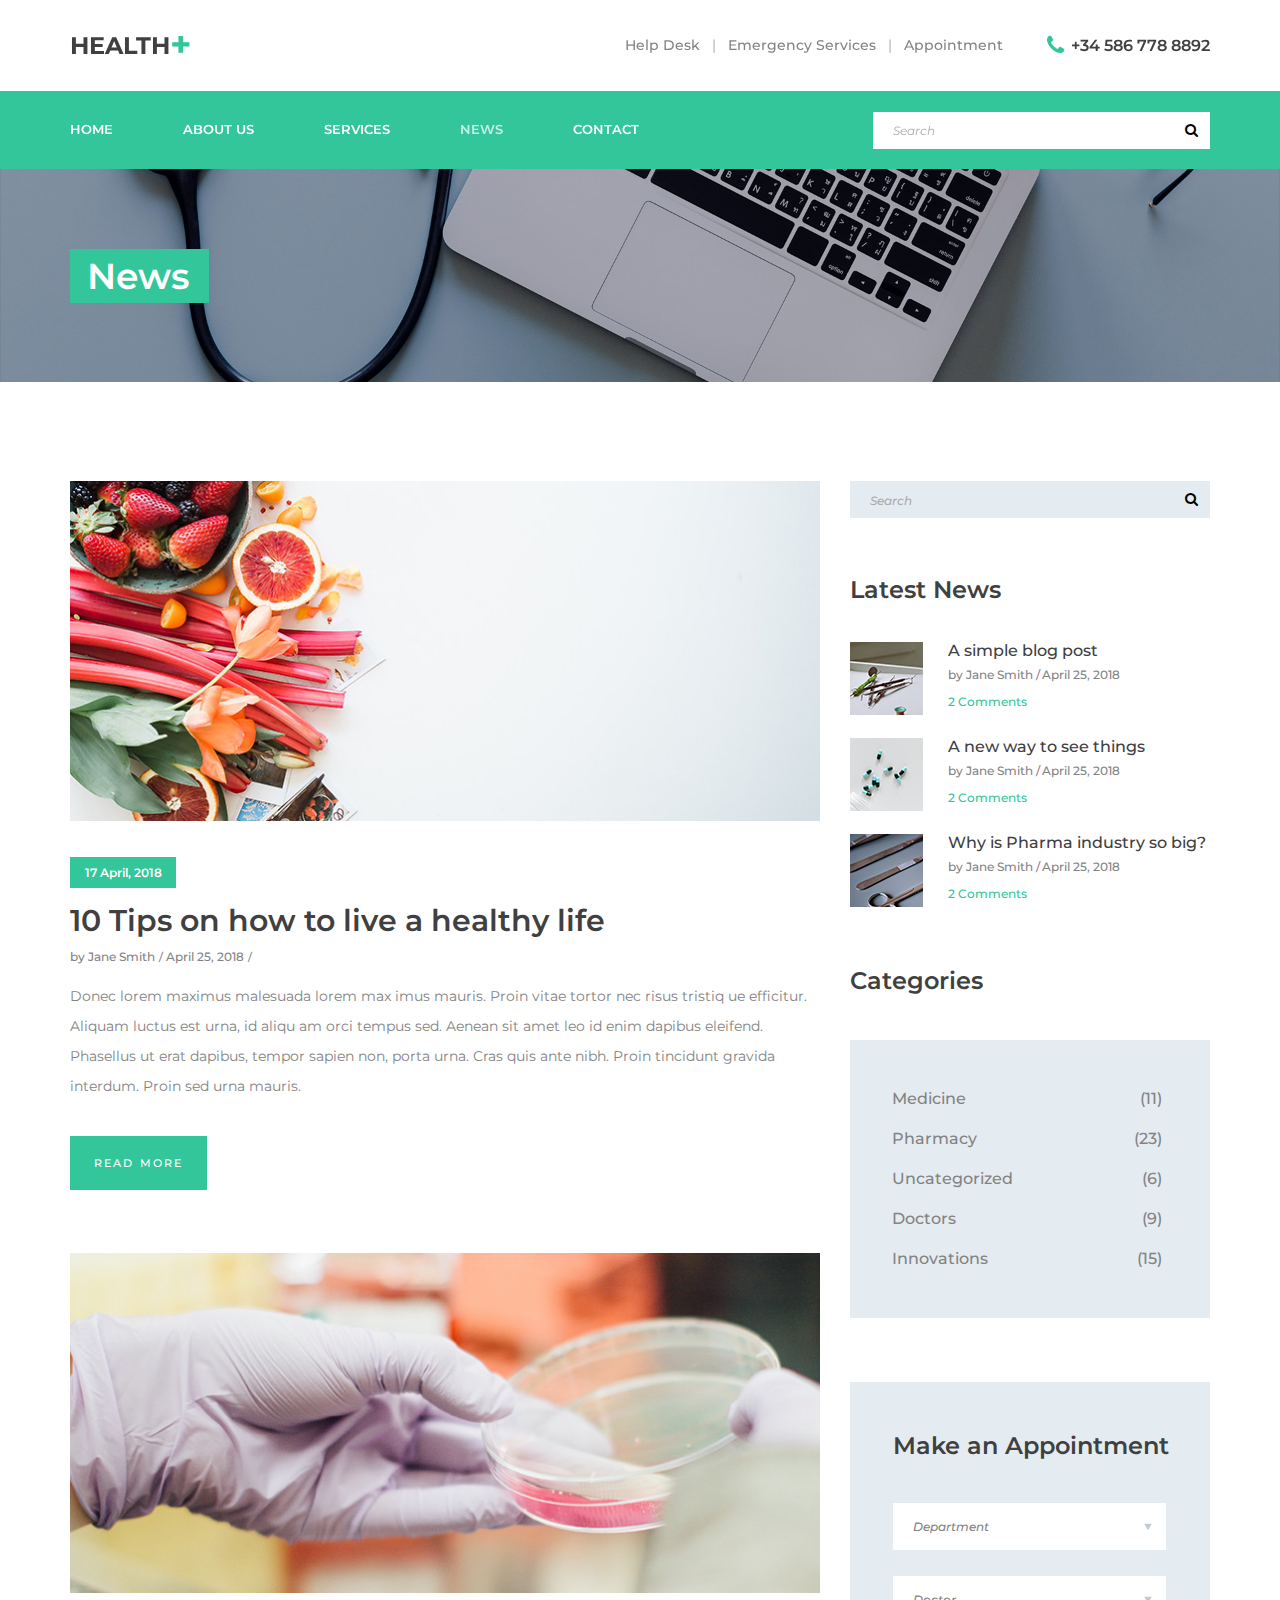
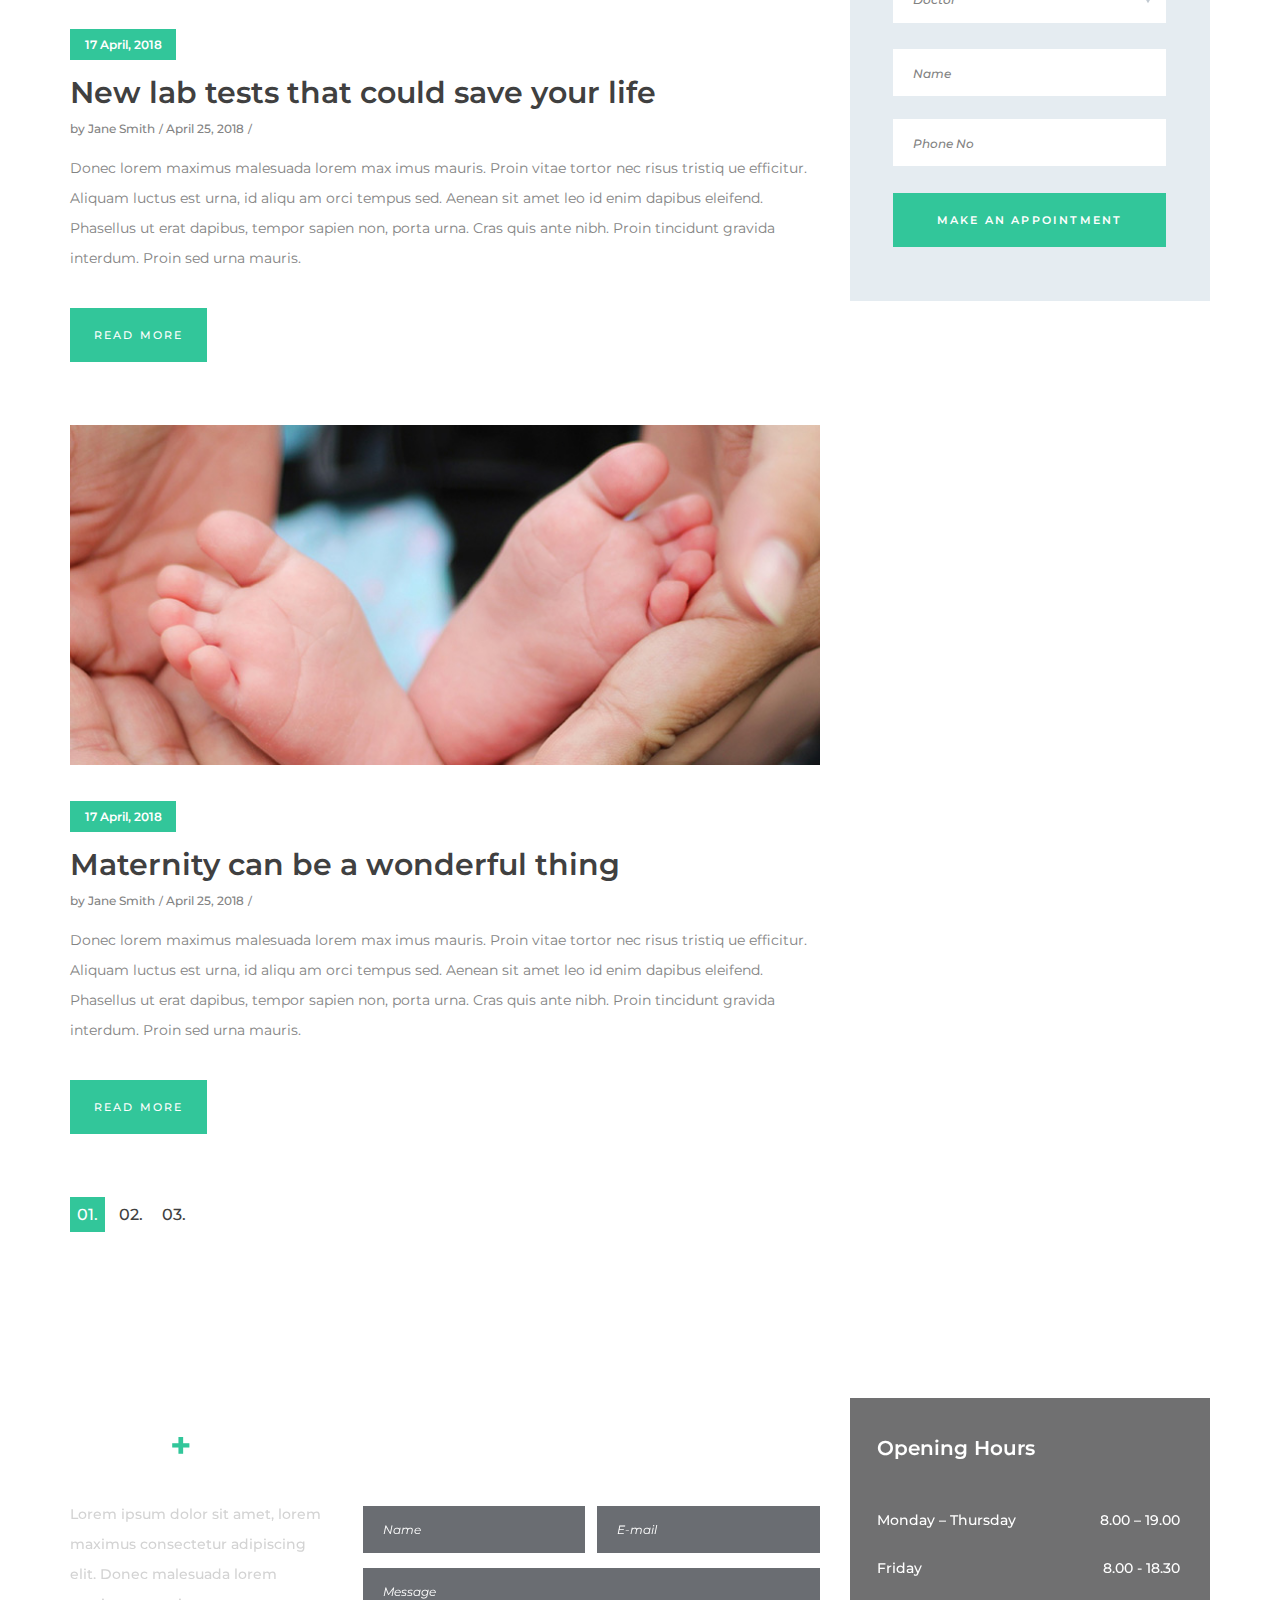
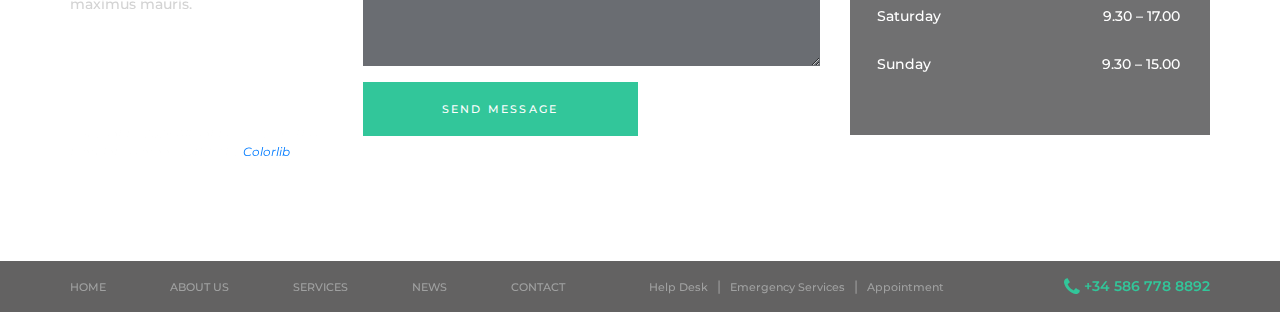
<file: SitioWeb/health/news.html>
<!DOCTYPE html>
<html lang="en">
<head>
<title>News</title>
<meta charset="utf-8">
<meta http-equiv="X-UA-Compatible" content="IE=edge">
<meta name="description" content="Health medical template project">
<meta name="viewport" content="width=device-width, initial-scale=1">
<link rel="stylesheet" type="text/css" href="styles/bootstrap4/bootstrap.min.css">
<link href="plugins/font-awesome-4.7.0/css/font-awesome.min.css" rel="stylesheet" type="text/css">
<link rel="stylesheet" type="text/css" href="plugins/OwlCarousel2-2.2.1/owl.carousel.css">
<link rel="stylesheet" type="text/css" href="plugins/OwlCarousel2-2.2.1/owl.theme.default.css">
<link rel="stylesheet" type="text/css" href="plugins/OwlCarousel2-2.2.1/animate.css">
<link rel="stylesheet" type="text/css" href="styles/news.css">
<link rel="stylesheet" type="text/css" href="styles/news_responsive.css">
</head>
<body>

<div class="super_container">

	<!-- Menu -->

	<div class="menu trans_500">
		<div class="menu_content d-flex flex-column align-items-center justify-content-center text-center">
			<div class="menu_close_container"><div class="menu_close"></div></div>
			<form action="#" class="menu_search_form">
				<input type="text" class="menu_search_input" placeholder="Search" required="required">
				<button class="menu_search_button"><i class="fa fa-search" aria-hidden="true"></i></button>
			</form>
			<ul>
				<li class="menu_item"><a href="index.html">Home</a></li>
				<li class="menu_item"><a href="#">About us</a></li>
				<li class="menu_item"><a href="#">Services</a></li>
				<li class="menu_item"><a href="news.html">News</a></li>
				<li class="menu_item"><a href="contact.html">Contact</a></li>
			</ul>
		</div>
		<div class="menu_social">
			<ul>
				<li><a href="#"><i class="fa fa-pinterest" aria-hidden="true"></i></a></li>
				<li><a href="#"><i class="fa fa-facebook" aria-hidden="true"></i></a></li>
				<li><a href="#"><i class="fa fa-twitter" aria-hidden="true"></i></a></li>
				<li><a href="#"><i class="fa fa-dribbble" aria-hidden="true"></i></a></li>
				<li><a href="#"><i class="fa fa-behance" aria-hidden="true"></i></a></li>
				<li><a href="#"><i class="fa fa-linkedin" aria-hidden="true"></i></a></li>
			</ul>
		</div>
	</div>
	
	<!-- Home -->

	<div class="home">
		<div class="parallax_background parallax-window" data-parallax="scroll" data-image-src="images/news.jpg" data-speed="0.8"></div>

		<!-- Header -->

		<header class="header" id="header">
			<div>
				<div class="header_top">
					<div class="container">
						<div class="row">
							<div class="col">
								<div class="header_top_content d-flex flex-row align-items-center justify-content-start">
									<div class="logo">
										<a href="#">health<span>+</span></a>	
									</div>
									<div class="header_top_extra d-flex flex-row align-items-center justify-content-start ml-auto">
										<div class="header_top_nav">
											<ul class="d-flex flex-row align-items-center justify-content-start">
												<li><a href="#">Help Desk</a></li>
												<li><a href="#">Emergency Services</a></li>
												<li><a href="#">Appointment</a></li>
											</ul>
										</div>
										<div class="header_top_phone">
											<i class="fa fa-phone" aria-hidden="true"></i>
											<span>+34 586 778 8892</span>
										</div>
									</div>
									<div class="hamburger ml-auto"><i class="fa fa-bars" aria-hidden="true"></i></div>
								</div>
							</div>
						</div>
					</div>
				</div>
				<div class="header_nav" id="header_nav_pin">
					<div class="header_nav_inner">
						<div class="header_nav_container">
							<div class="container">
								<div class="row">
									<div class="col">
										<div class="header_nav_content d-flex flex-row align-items-center justify-content-start">
											<nav class="main_nav">
												<ul class="d-flex flex-row align-items-center justify-content-start">
													<li><a href="index.html">Home</a></li>
													<li><a href="about.html">About Us</a></li>
													<li><a href="services.html">Services</a></li>
													<li class="active"><a href="news.html">News</a></li>
													<li><a href="contact.html">Contact</a></li>
												</ul>
											</nav>
											<div class="search_content d-flex flex-row align-items-center justify-content-end ml-auto">
												<form action="#" id="search_container_form" class="search_container_form">
													<input type="text" class="search_container_input" placeholder="Search" required="required">
													<button class="search_container_button"><i class="fa fa-search" aria-hidden="true"></i></button>
												</form>
											</div>
										</div>
									</div>
								</div>
							</div>
						</div>
					</div>
				</div>	
			</div>
		</header>

		<div class="home_container">
			<div class="container">
				<div class="row">
					<div class="col">
						<div class="home_content">
							<div class="home_title">News</div>
						</div>
					</div>
				</div>
			</div>
		</div>
	</div>

	<!-- News -->

	<div class="news">
		<div class="container">
			<div class="row">
				
				<!-- News Posts -->
				<div class="col-lg-8">
					<div class="news_posts">
						
						<!-- News Post -->
						<div class="news_post">
							<div class="news_post_image"><img src="images/news_1.jpg" alt=""></div>
							<div class="news_post_content">
								<div class="news_post_date"><a href="#">17 April, 2018</a></div>
								<div class="news_post_title"><a href="#">10 Tips on how to live a healthy life</a></div>
								<div class="news_post_info">
									<ul class="d-flex flex-row align-items-center justify-content-start">
										<li><a href="#">by Jane Smith</a></li>
										<li><a href="#">April 25, 2018</a></li>
									</ul>
								</div>
								<div class="news_post_text">
									<p>Donec lorem maximus malesuada lorem max imus mauris. Proin vitae tortor nec risus tristiq ue efficitur. Aliquam luctus est urna, id aliqu am orci tempus sed. Aenean sit amet leo id enim dapibus eleifend. Phasellus ut erat dapibus, tempor sapien non, porta urna. Cras quis ante nibh. Proin tincidunt gravida interdum. Proin sed urna mauris.</p>
								</div>
								<div class="button news_post_button"><a href="#"><span>read more</span><span>read more</span></a></div>
							</div>
						</div>

						<!-- News Post -->
						<div class="news_post">
							<div class="news_post_image"><img src="images/news_2.jpg" alt=""></div>
							<div class="news_post_content">
								<div class="news_post_date"><a href="#">17 April, 2018</a></div>
								<div class="news_post_title"><a href="#">New lab tests that could save your life</a></div>
								<div class="news_post_info">
									<ul class="d-flex flex-row align-items-center justify-content-start">
										<li><a href="#">by Jane Smith</a></li>
										<li><a href="#">April 25, 2018</a></li>
									</ul>
								</div>
								<div class="news_post_text">
									<p>Donec lorem maximus malesuada lorem max imus mauris. Proin vitae tortor nec risus tristiq ue efficitur. Aliquam luctus est urna, id aliqu am orci tempus sed. Aenean sit amet leo id enim dapibus eleifend. Phasellus ut erat dapibus, tempor sapien non, porta urna. Cras quis ante nibh. Proin tincidunt gravida interdum. Proin sed urna mauris.</p>
								</div>
								<div class="button news_post_button"><a href="#"><span>read more</span><span>read more</span></a></div>
							</div>
						</div>

						<!-- News Post -->
						<div class="news_post">
							<div class="news_post_image"><img src="images/news_3.jpg" alt=""></div>
							<div class="news_post_content">
								<div class="news_post_date"><a href="#">17 April, 2018</a></div>
								<div class="news_post_title"><a href="#">Maternity can be a wonderful thing</a></div>
								<div class="news_post_info">
									<ul class="d-flex flex-row align-items-center justify-content-start">
										<li><a href="#">by Jane Smith</a></li>
										<li><a href="#">April 25, 2018</a></li>
									</ul>
								</div>
								<div class="news_post_text">
									<p>Donec lorem maximus malesuada lorem max imus mauris. Proin vitae tortor nec risus tristiq ue efficitur. Aliquam luctus est urna, id aliqu am orci tempus sed. Aenean sit amet leo id enim dapibus eleifend. Phasellus ut erat dapibus, tempor sapien non, porta urna. Cras quis ante nibh. Proin tincidunt gravida interdum. Proin sed urna mauris.</p>
								</div>
								<div class="button news_post_button"><a href="#"><span>read more</span><span>read more</span></a></div>
							</div>
						</div>
						
						<div class="pagination">
							<ul class="d-flex flex-row align-items-center justify-content-start">
								<li class="active"><a href="#">01.</a></li>
								<li><a href="#">02.</a></li>
								<li><a href="#">03.</a></li>
							</ul>
						</div>
					</div>
				</div>

				<!-- Sidebar -->
				<div class="col-lg-4">
					<div class="news_sidebar">

						<!-- Search -->
						<div class="sidebar_search">
							<form action="#" id="sidebar_search" class="sidebar_search">
								<input type="text" class="sidebar_search_input" placeholder="Search" required="required">
								<button class="sidebar_search_button"><i class="fa fa-search" aria-hidden="true"></i></button>
							</form>
						</div>

						<!-- Latest News -->
						<div class="sidebar_latest">
							<div class="sidebar_title">Latest News</div>
							<div class="sidebar_latest_container">

								<!-- Latest News Post -->
								<div class="latest d-flex flex-row align-items-start justify-content-start">
									<div><div class="latest_image"><img src="images/latest_1.jpg" alt=""></div></div>
									<div class="latest_content">
										<div class="latest_title"><a href="news.html">A simple blog post</a></div>
										<div class="latest_info">
											<ul class="d-flex flex-row align-items-start justify-content-start">
												<li><a href="#">by Jane Smith</a></li>
												<li><a href="#">April 25, 2018</a></li>
											</ul>
										</div>
										<div class="latest_comments"><a href="#">2 Comments</a></div>
									</div>
								</div>

								<!-- Latest News Post -->
								<div class="latest d-flex flex-row align-items-start justify-content-start">
									<div><div class="latest_image"><img src="images/latest_2.jpg" alt=""></div></div>
									<div class="latest_content">
										<div class="latest_title"><a href="news.html">A new way to see things</a></div>
										<div class="latest_info">
											<ul class="d-flex flex-row align-items-start justify-content-start">
												<li><a href="#">by Jane Smith</a></li>
												<li><a href="#">April 25, 2018</a></li>
											</ul>
										</div>
										<div class="latest_comments"><a href="#">2 Comments</a></div>
									</div>
								</div>

								<!-- Latest News Post -->
								<div class="latest d-flex flex-row align-items-start justify-content-start">
									<div><div class="latest_image"><img src="images/latest_3.jpg" alt=""></div></div>
									<div class="latest_content">
										<div class="latest_title"><a href="news.html">Why is Pharma industry so big?</a></div>
										<div class="latest_info">
											<ul class="d-flex flex-row align-items-start justify-content-start">
												<li><a href="#">by Jane Smith</a></li>
												<li><a href="#">April 25, 2018</a></li>
											</ul>
										</div>
										<div class="latest_comments"><a href="#">2 Comments</a></div>
									</div>
								</div>

							</div>
						</div>

						<!-- Categories -->
						<div class="sidebar_categories">
							<div class="sidebar_title">Categories</div>
							<div class="categories">
								<ul>
									<li><a href="#"><div class="d-flex flex-row align-items-center justify-content-start">
										<div>Medicine</div>
										<div class="ml-auto">(11)</div>
									</div></a></li>
									<li><a href="#"><div class="d-flex flex-row align-items-center justify-content-start">
										<div>Pharmacy</div>
										<div class="ml-auto">(23)</div>
									</div></a></li>
									<li><a href="#"><div class="d-flex flex-row align-items-center justify-content-start">
										<div>Uncategorized</div>
										<div class="ml-auto">(6)</div>
									</div></a></li>
									<li><a href="#"><div class="d-flex flex-row align-items-center justify-content-start">
										<div>Doctors</div>
										<div class="ml-auto">(9)</div>
									</div></a></li>
									<li><a href="#"><div class="d-flex flex-row align-items-center justify-content-start">
										<div>Innovations</div>
										<div class="ml-auto">(15)</div>
									</div></a></li>
								</ul>
							</div>
						</div>

						<!-- Appointment -->
						<div class="info_form_container">
							<div class="info_form_title">Make an Appointment</div>
							<form action="#" class="info_form" id="info_form">
								<select name="info_form_dep" id="info_form_dep" class="info_form_dep info_input info_select">
									<option>Department</option>
									<option>Department</option>
									<option>Department</option>
								</select>
								<select name="info_form_doc" id="info_form_doc" class="info_form_doc info_input info_select">
									<option>Doctor</option>
									<option>Doctor</option>
									<option>Doctor</option>
								</select>
								<input type="text" class="info_input" placeholder="Name" required="required">
								<input type="text" class="info_input" placeholder="Phone No">
								<button class="info_form_button">make an appointment</button>
							</form>
						</div>
						
					</div>
				</div>
			</div>
		</div>
	</div>

	<!-- Footer -->

	<footer class="footer">
		<div class="parallax_background parallax-window" data-parallax="scroll" data-image-src="images/footer.jpg" data-speed="0.8"></div>
		<div class="footer_content">
			<div class="container">
				<div class="row">

					<!-- Footer About -->
					<div class="col-lg-3 footer_col">
						<div class="footer_about">
							<div class="logo">
								<a href="#">health<span>+</span></a>	
							</div>
							<div class="footer_about_text">Lorem ipsum dolor sit amet, lorem maximus consectetur adipiscing elit. Donec malesuada lorem maximus mauris.</div>
							<div class="footer_social">
								<ul class="d-flex flex-row align-items-center justify-content-start">
									<li><a href="#"><i class="fa fa-pinterest" aria-hidden="true"></i></a></li>
									<li><a href="#"><i class="fa fa-facebook" aria-hidden="true"></i></a></li>
									<li><a href="#"><i class="fa fa-twitter" aria-hidden="true"></i></a></li>
									<li><a href="#"><i class="fa fa-dribbble" aria-hidden="true"></i></a></li>
									<li><a href="#"><i class="fa fa-behance" aria-hidden="true"></i></a></li>
									<li><a href="#"><i class="fa fa-linkedin" aria-hidden="true"></i></a></li>
								</ul>
							</div>
							<div class="copyright"><!-- Link back to Colorlib can't be removed. Template is licensed under CC BY 3.0. -->
Copyright &copy;<script>document.write(new Date().getFullYear());</script> All rights reserved | This template is made with <i class="fa fa-heart-o" aria-hidden="true"></i> by <a href="https://colorlib.com" target="_blank">Colorlib</a>
<!-- Link back to Colorlib can't be removed. Template is licensed under CC BY 3.0. -->
</div>
						</div>
					</div>
					
					<!-- Footer Contact -->
					<div class="col-lg-5 footer_col">
						<div class="footer_contact">
							<div class="footer_contact_title">Quick Contact</div>
							<div class="footer_contact_form_container">
								<form action="#" class="footer_contact_form" id="footer_contact_form">
									<div class="d-flex flex-xl-row flex-column align-items-center justify-content-between">
										<input type="text" class="footer_contact_input" placeholder="Name" required="required">
										<input type="email" class="footer_contact_input" placeholder="E-mail" required="required">
									</div>
									<textarea class="footer_contact_input footer_contact_textarea" placeholder="Message" required="required"></textarea>
									<button class="footer_contact_button">send message</button>
								</form>
							</div>
						</div>
					</div>

					<!-- Footer Hours -->
					<div class="col-lg-4 footer_col">
						<div class="footer_hours">
							<div class="footer_hours_title">Opening Hours</div>
							<ul class="hours_list">
								<li class="d-flex flex-row align-items-center justify-content-start">
									<div>Monday – Thursday</div>
									<div class="ml-auto">8.00 – 19.00</div>
								</li>
								<li class="d-flex flex-row align-items-center justify-content-start">
									<div>Friday</div>
									<div class="ml-auto">8.00 - 18.30</div>
								</li>
								<li class="d-flex flex-row align-items-center justify-content-start">
									<div>Saturday</div>
									<div class="ml-auto">9.30 – 17.00</div>
								</li>
								<li class="d-flex flex-row align-items-center justify-content-start">
									<div>Sunday</div>
									<div class="ml-auto">9.30 – 15.00</div>
								</li>
							</ul>
						</div>
					</div>
				</div>
			</div>
		</div>
		<div class="footer_bar">
			<div class="container">
				<div class="row">
					<div class="col">
						<div class="footer_bar_content d-flex flex-sm-row flex-column align-items-lg-center align-items-start justify-content-start">
							<nav class="footer_nav">
								<ul class="d-flex flex-lg-row flex-column align-items-lg-center align-items-start justify-content-start">
									<li class="active"><a href="index.html">Home</a></li>
									<li><a href="about.html">About Us</a></li>
									<li><a href="services.html">Services</a></li>
									<li><a href="news.html">News</a></li>
									<li><a href="contact.html">Contact</a></li>
								</ul>
							</nav>
							<div class="footer_links">
								<ul class="d-flex flex-lg-row flex-column align-items-lg-center align-items-start justify-content-start">
									<li><a href="#">Help Desk</a></li>
									<li><a href="#">Emergency Services</a></li>
									<li><a href="#">Appointment</a></li>
								</ul>
							</div>
							<div class="footer_phone ml-lg-auto">
								<i class="fa fa-phone" aria-hidden="true"></i>
								<span>+34 586 778 8892</span>
							</div>
						</div>
					</div>
				</div>
			</div>
		</div>
	</footer>
</div>

<script src="js/jquery-3.3.1.min.js"></script>
<script src="styles/bootstrap4/popper.js"></script>
<script src="styles/bootstrap4/bootstrap.min.js"></script>
<script src="plugins/greensock/TweenMax.min.js"></script>
<script src="plugins/greensock/TimelineMax.min.js"></script>
<script src="plugins/scrollmagic/ScrollMagic.min.js"></script>
<script src="plugins/greensock/animation.gsap.min.js"></script>
<script src="plugins/greensock/ScrollToPlugin.min.js"></script>
<script src="plugins/OwlCarousel2-2.2.1/owl.carousel.js"></script>
<script src="plugins/easing/easing.js"></script>
<script src="plugins/parallax-js-master/parallax.min.js"></script>
<script src="js/news.js"></script>
</body>
</html>
</file>
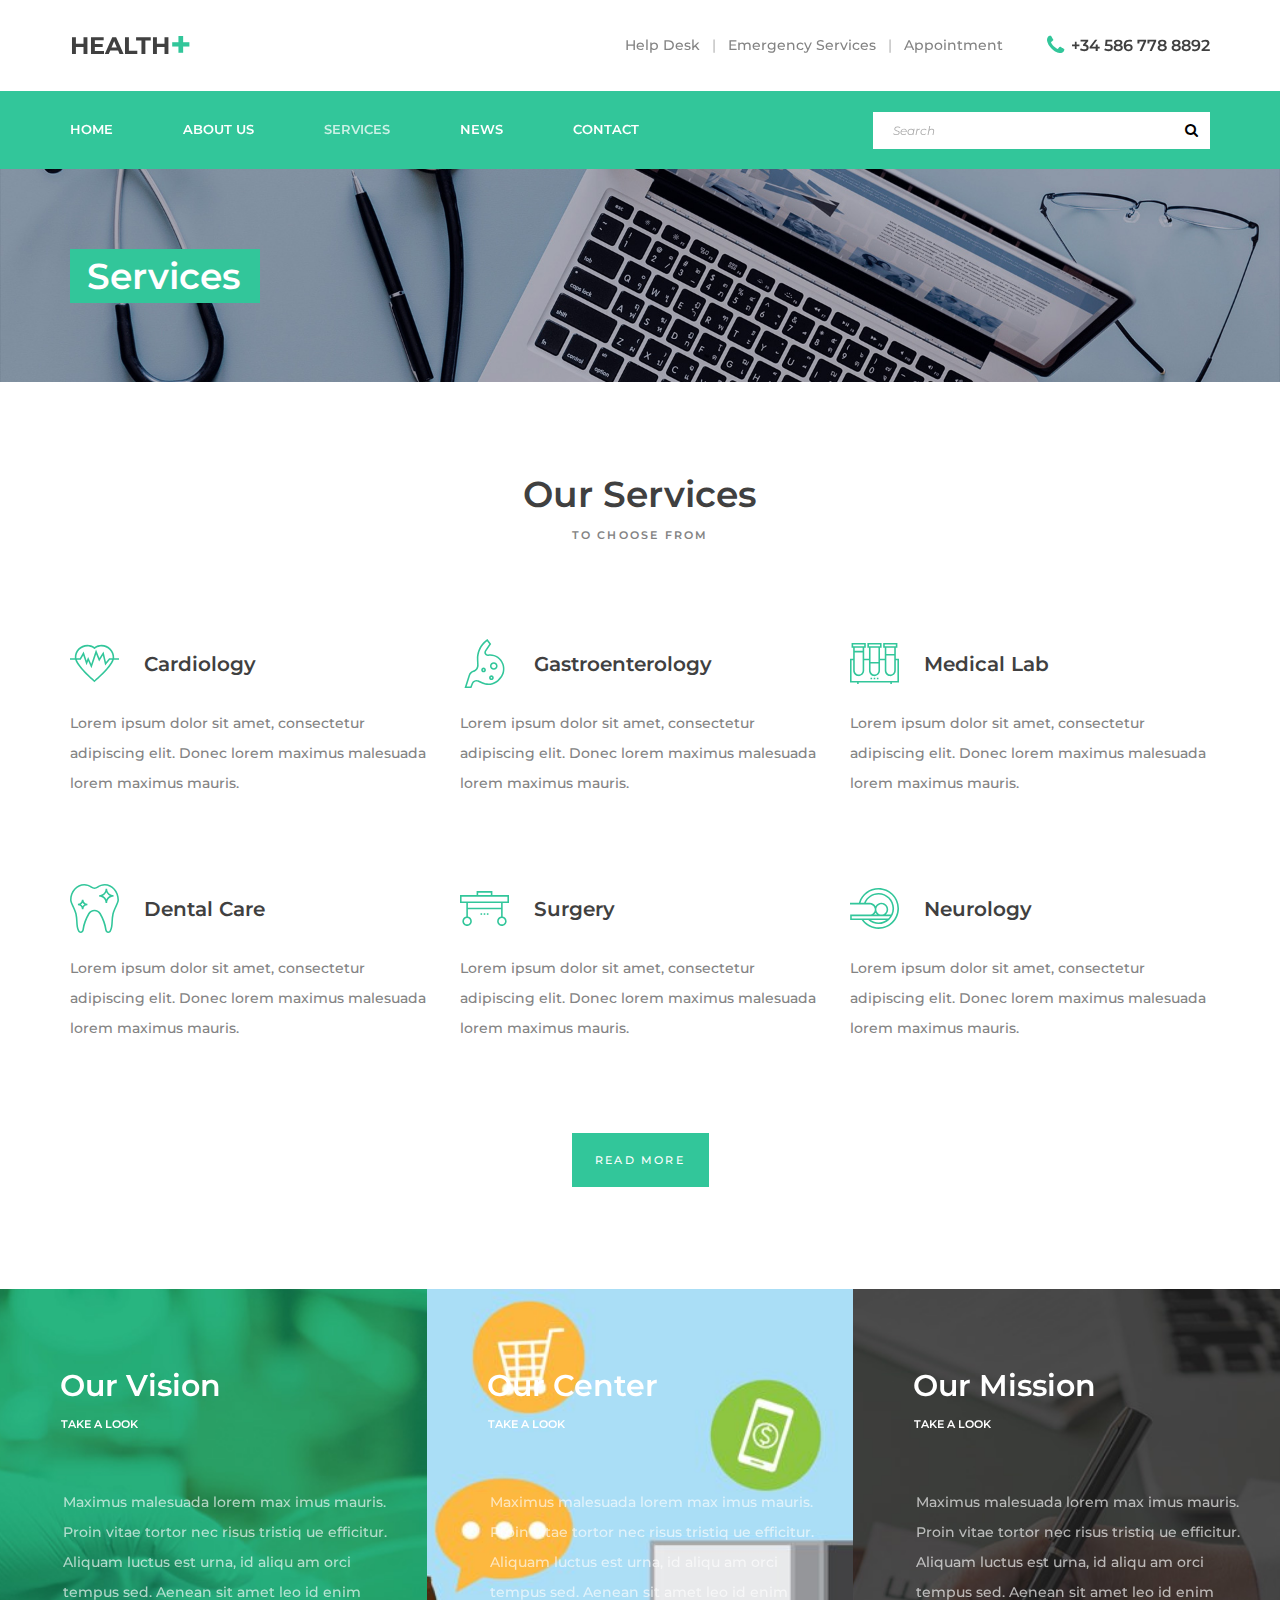
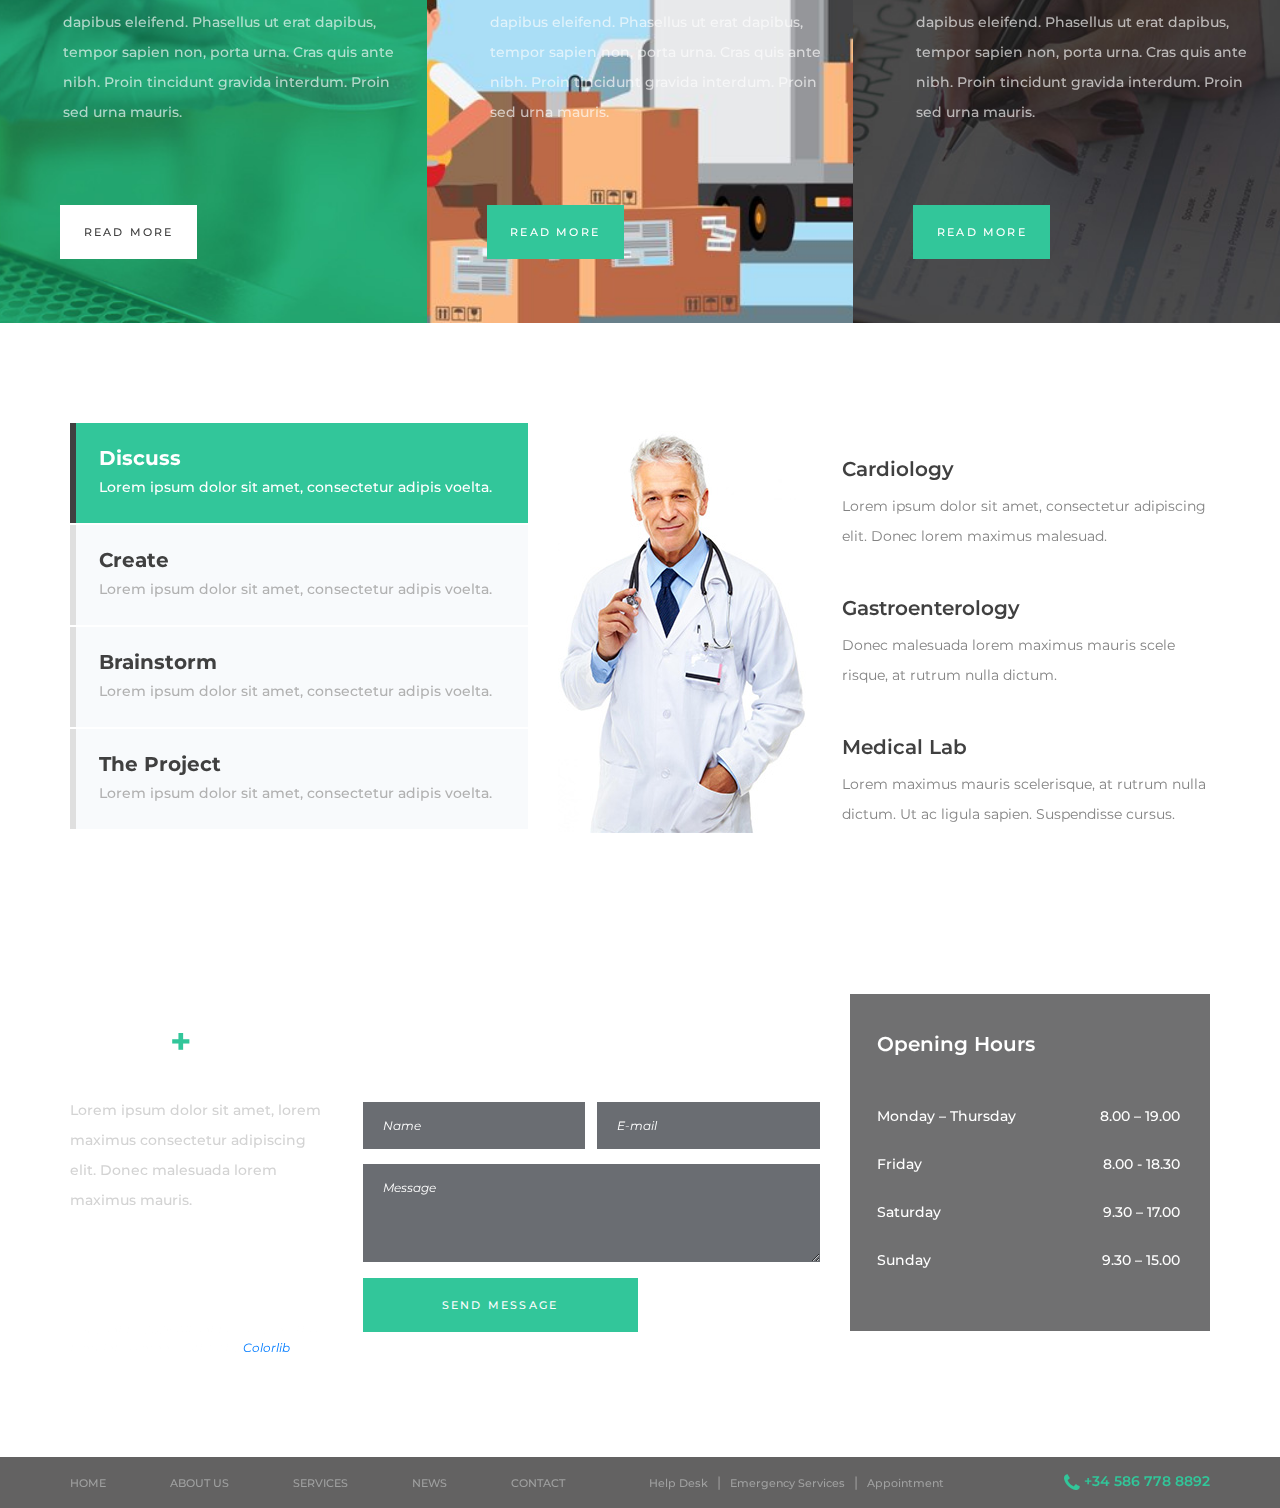
<file: SitioWeb/health/services.html>
<!DOCTYPE html>
<html lang="en">
<head>
<title>Services</title>
<meta charset="utf-8">
<meta http-equiv="X-UA-Compatible" content="IE=edge">
<meta name="description" content="Health medical template project">
<meta name="viewport" content="width=device-width, initial-scale=1">
<link rel="stylesheet" type="text/css" href="styles/bootstrap4/bootstrap.min.css">
<link href="plugins/font-awesome-4.7.0/css/font-awesome.min.css" rel="stylesheet" type="text/css">
<link rel="stylesheet" type="text/css" href="plugins/OwlCarousel2-2.2.1/owl.carousel.css">
<link rel="stylesheet" type="text/css" href="plugins/OwlCarousel2-2.2.1/owl.theme.default.css">
<link rel="stylesheet" type="text/css" href="plugins/OwlCarousel2-2.2.1/animate.css">
<link rel="stylesheet" type="text/css" href="styles/services.css">
<link rel="stylesheet" type="text/css" href="styles/services_responsive.css">
</head>
<body>

<div class="super_container">

	<!-- Menu -->

	<div class="menu trans_500">
		<div class="menu_content d-flex flex-column align-items-center justify-content-center text-center">
			<div class="menu_close_container"><div class="menu_close"></div></div>
			<form action="#" class="menu_search_form">
				<input type="text" class="menu_search_input" placeholder="Search" required="required">
				<button class="menu_search_button"><i class="fa fa-search" aria-hidden="true"></i></button>
			</form>
			<ul>
				<li class="menu_item"><a href="index.html">Home</a></li>
				<li class="menu_item"><a href="#">About us</a></li>
				<li class="menu_item"><a href="#">Services</a></li>
				<li class="menu_item"><a href="news.html">News</a></li>
				<li class="menu_item"><a href="contact.html">Contact</a></li>
			</ul>
		</div>
		<div class="menu_social">
			<ul>
				<li><a href="#"><i class="fa fa-pinterest" aria-hidden="true"></i></a></li>
				<li><a href="#"><i class="fa fa-facebook" aria-hidden="true"></i></a></li>
				<li><a href="#"><i class="fa fa-twitter" aria-hidden="true"></i></a></li>
				<li><a href="#"><i class="fa fa-dribbble" aria-hidden="true"></i></a></li>
				<li><a href="#"><i class="fa fa-behance" aria-hidden="true"></i></a></li>
				<li><a href="#"><i class="fa fa-linkedin" aria-hidden="true"></i></a></li>
			</ul>
		</div>
	</div>
	
	<!-- Home -->

	<div class="home">
		<div class="parallax_background parallax-window" data-parallax="scroll" data-image-src="images/services.jpg" data-speed="0.8"></div>

		<!-- Header -->

		<header class="header" id="header">
			<div>
				<div class="header_top">
					<div class="container">
						<div class="row">
							<div class="col">
								<div class="header_top_content d-flex flex-row align-items-center justify-content-start">
									<div class="logo">
										<a href="#">health<span>+</span></a>	
									</div>
									<div class="header_top_extra d-flex flex-row align-items-center justify-content-start ml-auto">
										<div class="header_top_nav">
											<ul class="d-flex flex-row align-items-center justify-content-start">
												<li><a href="#">Help Desk</a></li>
												<li><a href="#">Emergency Services</a></li>
												<li><a href="#">Appointment</a></li>
											</ul>
										</div>
										<div class="header_top_phone">
											<i class="fa fa-phone" aria-hidden="true"></i>
											<span>+34 586 778 8892</span>
										</div>
									</div>
									<div class="hamburger ml-auto"><i class="fa fa-bars" aria-hidden="true"></i></div>
								</div>
							</div>
						</div>
					</div>
				</div>
				<div class="header_nav" id="header_nav_pin">
					<div class="header_nav_inner">
						<div class="header_nav_container">
							<div class="container">
								<div class="row">
									<div class="col">
										<div class="header_nav_content d-flex flex-row align-items-center justify-content-start">
											<nav class="main_nav">
												<ul class="d-flex flex-row align-items-center justify-content-start">
													<li><a href="index.html">Home</a></li>
													<li><a href="about.html">About Us</a></li>
													<li class="active"><a href="services.html">Services</a></li>
													<li><a href="news.html">News</a></li>
													<li><a href="contact.html">Contact</a></li>
												</ul>
											</nav>
											<div class="search_content d-flex flex-row align-items-center justify-content-end ml-auto">
												<form action="#" id="search_container_form" class="search_container_form">
													<input type="text" class="search_container_input" placeholder="Search" required="required">
													<button class="search_container_button"><i class="fa fa-search" aria-hidden="true"></i></button>
												</form>
											</div>
										</div>
									</div>
								</div>
							</div>
						</div>
					</div>
				</div>	
			</div>
		</header>

		<div class="home_container">
			<div class="container">
				<div class="row">
					<div class="col">
						<div class="home_content">
							<div class="home_title">Services</div>
						</div>
					</div>
				</div>
			</div>
		</div>
	</div>

	<!-- Services -->

	<div class="services">
		<div class="container">
			<div class="row">
				<div class="col text-center">
					<div class="section_title">Our Services</div>
					<div class="section_subtitle">to choose from</div>
				</div>
			</div>
			<div class="row icon_boxes_row">
				
				<!-- Icon Box -->
				<div class="col-xl-4 col-lg-6">
					<div class="icon_box">
						<div class="icon_box_title_container d-flex flex-row align-items-center justify-content-start">
							<div class="icon_box_icon"><img src="images/icon_1.svg" alt=""></div>
							<div class="icon_box_title">Cardiology</div>
						</div>
						<div class="icon_box_text">Lorem ipsum dolor sit amet, consectetur adipiscing elit. Donec lorem maximus malesuada lorem maximus mauris.</div>
					</div>
				</div>

				<!-- Icon Box -->
				<div class="col-xl-4 col-lg-6">
					<div class="icon_box">
						<div class="icon_box_title_container d-flex flex-row align-items-center justify-content-start">
							<div class="icon_box_icon"><img src="images/icon_2.svg" alt=""></div>
							<div class="icon_box_title">Gastroenterology</div>
						</div>
						<div class="icon_box_text">Lorem ipsum dolor sit amet, consectetur adipiscing elit. Donec lorem maximus malesuada lorem maximus mauris.</div>
					</div>
				</div>

				<!-- Icon Box -->
				<div class="col-xl-4 col-lg-6">
					<div class="icon_box">
						<div class="icon_box_title_container d-flex flex-row align-items-center justify-content-start">
							<div class="icon_box_icon"><img src="images/icon_3.svg" alt=""></div>
							<div class="icon_box_title">Medical Lab</div>
						</div>
						<div class="icon_box_text">Lorem ipsum dolor sit amet, consectetur adipiscing elit. Donec lorem maximus malesuada lorem maximus mauris.</div>
					</div>
				</div>

				<!-- Icon Box -->
				<div class="col-xl-4 col-lg-6">
					<div class="icon_box">
						<div class="icon_box_title_container d-flex flex-row align-items-center justify-content-start">
							<div class="icon_box_icon"><img src="images/icon_4.svg" alt=""></div>
							<div class="icon_box_title">Dental Care</div>
						</div>
						<div class="icon_box_text">Lorem ipsum dolor sit amet, consectetur adipiscing elit. Donec lorem maximus malesuada lorem maximus mauris.</div>
					</div>
				</div>

				<!-- Icon Box -->
				<div class="col-xl-4 col-lg-6">
					<div class="icon_box">
						<div class="icon_box_title_container d-flex flex-row align-items-center justify-content-start">
							<div class="icon_box_icon"><img src="images/icon_5.svg" alt=""></div>
							<div class="icon_box_title">Surgery</div>
						</div>
						<div class="icon_box_text">Lorem ipsum dolor sit amet, consectetur adipiscing elit. Donec lorem maximus malesuada lorem maximus mauris.</div>
					</div>
				</div>

				<!-- Icon Box -->
				<div class="col-xl-4 col-lg-6">
					<div class="icon_box">
						<div class="icon_box_title_container d-flex flex-row align-items-center justify-content-start">
							<div class="icon_box_icon"><img src="images/icon_6.svg" alt=""></div>
							<div class="icon_box_title">Neurology</div>
						</div>
						<div class="icon_box_text">Lorem ipsum dolor sit amet, consectetur adipiscing elit. Donec lorem maximus malesuada lorem maximus mauris.</div>
					</div>
				</div>

			</div>
			<div class="row">
				<div class="col">
					<div class="button services_button ml-auto mr-auto"><a href="#"><span>read more</span><span>read more</span></a></div>
				</div>
			</div>
		</div>
	</div>

	<!-- Boxes -->

	<div class="boxes d-flex flex-lg-row flex-column align-items-start justify-content-start">
		
		<!-- Box -->
		<div class="box">
			<div class="background_image" style="background-image:url(images/box_1.jpg)"></div>
			<div class="box_title">Our Vision</div>
			<div class="box_subtitle">take a look</div>
			<div class="box_text">Maximus malesuada lorem max imus mauris. Proin vitae tortor nec risus tristiq ue efficitur. Aliquam luctus est urna, id aliqu am orci tempus sed. Aenean sit amet leo id enim dapibus eleifend. Phasellus ut erat dapibus, tempor sapien non, porta urna. Cras quis ante nibh. Proin tincidunt gravida interdum. Proin sed urna mauris.</div>
			<div class="button button_2 box_button"><a href="#"><span>read more</span><span>read more</span></a></div>
		</div>

		<!-- Box -->
		<div class="box">
			<div class="background_image" style="background-image:url(images/box_2.jpg)"></div>
			<div class="box_title">Our Center</div>
			<div class="box_subtitle">take a look</div>
			<div class="box_text">Maximus malesuada lorem max imus mauris. Proin vitae tortor nec risus tristiq ue efficitur. Aliquam luctus est urna, id aliqu am orci tempus sed. Aenean sit amet leo id enim dapibus eleifend. Phasellus ut erat dapibus, tempor sapien non, porta urna. Cras quis ante nibh. Proin tincidunt gravida interdum. Proin sed urna mauris.</div>
			<div class="button box_button"><a href="#"><span>read more</span><span>read more</span></a></div>
		</div>

		<!-- Box -->
		<div class="box">
			<div class="background_image" style="background-image:url(images/box_3.jpg)"></div>
			<div class="box_title">Our Mission</div>
			<div class="box_subtitle">take a look</div>
			<div class="box_text">Maximus malesuada lorem max imus mauris. Proin vitae tortor nec risus tristiq ue efficitur. Aliquam luctus est urna, id aliqu am orci tempus sed. Aenean sit amet leo id enim dapibus eleifend. Phasellus ut erat dapibus, tempor sapien non, porta urna. Cras quis ante nibh. Proin tincidunt gravida interdum. Proin sed urna mauris.</div>
			<div class="button box_button"><a href="#"><span>read more</span><span>read more</span></a></div>
		</div>

	</div>

	<!-- Tabs -->

	<div class="tabs_container">
		<div class="container">
			<div class="row">
				<div class="col-lg-5">

					<!-- Tabs -->
					<div class="tabs d-flex flex-row align-items-center justify-content-start flex-wrap">
						<div class="tab active">
							<div class="tab_title">Discuss</div>
							<div class="tab_text">Lorem ipsum dolor sit amet, consectetur adipis voelta.</div>
						</div>
						<div class="tab">
							<div class="tab_title">Create</div>
							<div class="tab_text">Lorem ipsum dolor sit amet, consectetur adipis voelta.</div>
						</div>
						<div class="tab">
							<div class="tab_title">Brainstorm</div>
							<div class="tab_text">Lorem ipsum dolor sit amet, consectetur adipis voelta.</div>
						</div>
						<div class="tab">
							<div class="tab_title">The Project</div>
							<div class="tab_text">Lorem ipsum dolor sit amet, consectetur adipis voelta.</div>
						</div>
					</div>
				</div>
				<div class="col-lg-7">

					<!-- Panels -->
					<div class="tab_panels">

						<!-- Panel -->
						<div class="tab_panel active">
							<div class="tab_panel_content">
								<div class="row">
									<div class="col-lg-5">
										<div class="tab_image"><img src="images/tabs.jpg" alt=""></div>
									</div>
									<div class="col-lg-7">
										<div class="tab_list">
											<ul>
												<li>
													<div class="tab_list_title">Cardiology</div>
													<div class="tab_list_text"><p>Lorem ipsum dolor sit amet, consectetur adipiscing elit. Donec lorem maximus malesuad.</p></div>
												</li>
												<li>
													<div class="tab_list_title">Gastroenterology</div>
													<div class="tab_list_text"><p>Donec malesuada lorem maximus mauris scele risque, at rutrum nulla dictum.</p></div>
												</li>
												<li>
													<div class="tab_list_title">Medical Lab</div>
													<div class="tab_list_text"><p>Lorem maximus mauris scelerisque, at rutrum nulla dictum. Ut ac ligula sapien. Suspendisse cursus.</p></div>
												</li>
											</ul>
										</div>
									</div>
								</div>
							</div>
						</div>

						<!-- Panel -->
						<div class="tab_panel">
							<div class="tab_panel_content">
								<div class="tab_list">
									<ul>
										<li>
											<div class="tab_list_title">Cardiology</div>
											<div class="tab_list_text"><p>Lorem ipsum dolor sit amet, consectetur adipiscing elit. Donec lorem maximus malesuad.</p></div>
										</li>
										<li>
											<div class="tab_list_title">Gastroenterology</div>
											<div class="tab_list_text"><p>Donec malesuada lorem maximus mauris scele risque, at rutrum nulla dictum.</p></div>
										</li>
										<li>
											<div class="tab_list_title">Medical Lab</div>
											<div class="tab_list_text"><p>Lorem maximus mauris scelerisque, at rutrum nulla dictum. Ut ac ligula sapien. Suspendisse cursus.</p></div>
										</li>
									</ul>
								</div>
							</div>
						</div>

						<!-- Panel -->
						<div class="tab_panel">
							<div class="tab_panel_content">
								<div class="tab_list">
									<ul>
										<li>
											<div class="tab_list_title">Cardiology</div>
											<div class="tab_list_text"><p>Lorem ipsum dolor sit amet, consectetur adipiscing elit. Donec lorem maximus malesuad.</p></div>
										</li>
										<li>
											<div class="tab_list_title">Gastroenterology</div>
											<div class="tab_list_text"><p>Donec malesuada lorem maximus mauris scele risque, at rutrum nulla dictum.</p></div>
										</li>
										<li>
											<div class="tab_list_title">Medical Lab</div>
											<div class="tab_list_text"><p>Lorem maximus mauris scelerisque, at rutrum nulla dictum. Ut ac ligula sapien. Suspendisse cursus.</p></div>
										</li>
									</ul>
								</div>
							</div>
						</div>

						<!-- Panel -->
						<div class="tab_panel">
							<div class="tab_panel_content">
								<div class="tab_list">
									<ul>
										<li>
											<div class="tab_list_title">Cardiology</div>
											<div class="tab_list_text"><p>Lorem ipsum dolor sit amet, consectetur adipiscing elit. Donec lorem maximus malesuad.</p></div>
										</li>
										<li>
											<div class="tab_list_title">Gastroenterology</div>
											<div class="tab_list_text"><p>Donec malesuada lorem maximus mauris scele risque, at rutrum nulla dictum.</p></div>
										</li>
										<li>
											<div class="tab_list_title">Medical Lab</div>
											<div class="tab_list_text"><p>Lorem maximus mauris scelerisque, at rutrum nulla dictum. Ut ac ligula sapien. Suspendisse cursus.</p></div>
										</li>
									</ul>
								</div>
							</div>
						</div>

					</div>
				</div>
			</div>
		</div>
	</div>

	<!-- Footer -->

	<footer class="footer">
		<div class="parallax_background parallax-window" data-parallax="scroll" data-image-src="images/footer.jpg" data-speed="0.8"></div>
		<div class="footer_content">
			<div class="container">
				<div class="row">

					<!-- Footer About -->
					<div class="col-lg-3 footer_col">
						<div class="footer_about">
							<div class="logo">
								<a href="#">health<span>+</span></a>	
							</div>
							<div class="footer_about_text">Lorem ipsum dolor sit amet, lorem maximus consectetur adipiscing elit. Donec malesuada lorem maximus mauris.</div>
							<div class="footer_social">
								<ul class="d-flex flex-row align-items-center justify-content-start">
									<li><a href="#"><i class="fa fa-pinterest" aria-hidden="true"></i></a></li>
									<li><a href="#"><i class="fa fa-facebook" aria-hidden="true"></i></a></li>
									<li><a href="#"><i class="fa fa-twitter" aria-hidden="true"></i></a></li>
									<li><a href="#"><i class="fa fa-dribbble" aria-hidden="true"></i></a></li>
									<li><a href="#"><i class="fa fa-behance" aria-hidden="true"></i></a></li>
									<li><a href="#"><i class="fa fa-linkedin" aria-hidden="true"></i></a></li>
								</ul>
							</div>
							<div class="copyright"><!-- Link back to Colorlib can't be removed. Template is licensed under CC BY 3.0. -->
Copyright &copy;<script>document.write(new Date().getFullYear());</script> All rights reserved | This template is made with <i class="fa fa-heart-o" aria-hidden="true"></i> by <a href="https://colorlib.com" target="_blank">Colorlib</a>
<!-- Link back to Colorlib can't be removed. Template is licensed under CC BY 3.0. -->
</div>
						</div>
					</div>
					
					<!-- Footer Contact -->
					<div class="col-lg-5 footer_col">
						<div class="footer_contact">
							<div class="footer_contact_title">Quick Contact</div>
							<div class="footer_contact_form_container">
								<form action="#" class="footer_contact_form" id="footer_contact_form">
									<div class="d-flex flex-xl-row flex-column align-items-center justify-content-between">
										<input type="text" class="footer_contact_input" placeholder="Name" required="required">
										<input type="email" class="footer_contact_input" placeholder="E-mail" required="required">
									</div>
									<textarea class="footer_contact_input footer_contact_textarea" placeholder="Message" required="required"></textarea>
									<button class="footer_contact_button">send message</button>
								</form>
							</div>
						</div>
					</div>

					<!-- Footer Hours -->
					<div class="col-lg-4 footer_col">
						<div class="footer_hours">
							<div class="footer_hours_title">Opening Hours</div>
							<ul class="hours_list">
								<li class="d-flex flex-row align-items-center justify-content-start">
									<div>Monday – Thursday</div>
									<div class="ml-auto">8.00 – 19.00</div>
								</li>
								<li class="d-flex flex-row align-items-center justify-content-start">
									<div>Friday</div>
									<div class="ml-auto">8.00 - 18.30</div>
								</li>
								<li class="d-flex flex-row align-items-center justify-content-start">
									<div>Saturday</div>
									<div class="ml-auto">9.30 – 17.00</div>
								</li>
								<li class="d-flex flex-row align-items-center justify-content-start">
									<div>Sunday</div>
									<div class="ml-auto">9.30 – 15.00</div>
								</li>
							</ul>
						</div>
					</div>
				</div>
			</div>
		</div>
		<div class="footer_bar">
			<div class="container">
				<div class="row">
					<div class="col">
						<div class="footer_bar_content d-flex flex-sm-row flex-column align-items-lg-center align-items-start justify-content-start">
							<nav class="footer_nav">
								<ul class="d-flex flex-lg-row flex-column align-items-lg-center align-items-start justify-content-start">
									<li class="active"><a href="index.html">Home</a></li>
									<li><a href="about.html">About Us</a></li>
									<li><a href="services.html">Services</a></li>
									<li><a href="news.html">News</a></li>
									<li><a href="contact.html">Contact</a></li>
								</ul>
							</nav>
							<div class="footer_links">
								<ul class="d-flex flex-lg-row flex-column align-items-lg-center align-items-start justify-content-start">
									<li><a href="#">Help Desk</a></li>
									<li><a href="#">Emergency Services</a></li>
									<li><a href="#">Appointment</a></li>
								</ul>
							</div>
							<div class="footer_phone ml-lg-auto">
								<i class="fa fa-phone" aria-hidden="true"></i>
								<span>+34 586 778 8892</span>
							</div>
						</div>
					</div>
				</div>
			</div>
		</div>
	</footer>
</div>

<script src="js/jquery-3.3.1.min.js"></script>
<script src="styles/bootstrap4/popper.js"></script>
<script src="styles/bootstrap4/bootstrap.min.js"></script>
<script src="plugins/greensock/TweenMax.min.js"></script>
<script src="plugins/greensock/TimelineMax.min.js"></script>
<script src="plugins/scrollmagic/ScrollMagic.min.js"></script>
<script src="plugins/greensock/animation.gsap.min.js"></script>
<script src="plugins/greensock/ScrollToPlugin.min.js"></script>
<script src="plugins/OwlCarousel2-2.2.1/owl.carousel.js"></script>
<script src="plugins/easing/easing.js"></script>
<script src="plugins/parallax-js-master/parallax.min.js"></script>
<script src="js/services.js"></script>
</body>
</html>
</file>
<file: SitioWeb/health/styles/main_styles.css>
@charset "utf-8";
/* CSS Document */

/******************************

[Table of Contents]

1. Fonts
2. Body and some general stuff
3. Header
4. Menu
5. Home
6. Info Boxes
7. Call To Action
8. Services
9. Departments
10. FAQ
11. Latest News
12. Footer


******************************/

/***********
1. Fonts
***********/

@import url('https://fonts.googleapis.com/css?family=Montserrat:300,300i,400,400i,500,500i,600,600i,700,700i,800,900');

/*********************************
2. Body and some general stuff
*********************************/

*
{
	margin: 0;
	padding: 0;
	-webkit-font-smoothing: antialiased;
	-webkit-text-shadow: rgba(0,0,0,.01) 0 0 1px;
	text-shadow: rgba(0,0,0,.01) 0 0 1px;
}
body
{
	font-family: 'Montserrat', sans-serif;
	font-size: 14px;
	font-weight: 400;
	background: #FFFFFF;
	color: #a5a5a5;
}
div
{
	display: block;
	position: relative;
	-webkit-box-sizing: border-box;
    -moz-box-sizing: border-box;
    box-sizing: border-box;
}
ul
{
	list-style: none;
	margin-bottom: 0px;
}
p
{
	font-family: 'Montserrat', sans-serif;
	font-size: 14px;
	line-height: 2;
	font-weight: 400;
	color: #929191;
	-webkit-font-smoothing: antialiased;
	-webkit-text-shadow: rgba(0,0,0,.01) 0 0 1px;
	text-shadow: rgba(0,0,0,.01) 0 0 1px;
}
p a
{
	display: inline;
	position: relative;
	color: inherit;
	border-bottom: solid 1px #ffa07f;
	-webkit-transition: all 200ms ease;
	-moz-transition: all 200ms ease;
	-ms-transition: all 200ms ease;
	-o-transition: all 200ms ease;
	transition: all 200ms ease;
}
p:last-of-type
{
	margin-bottom: 0;
}
a, a:hover, a:visited, a:active, a:link
{
	text-decoration: none;
	-webkit-font-smoothing: antialiased;
	-webkit-text-shadow: rgba(0,0,0,.01) 0 0 1px;
	text-shadow: rgba(0,0,0,.01) 0 0 1px;
}
p a:active
{
	position: relative;
	color: #FF6347;
}
p a:hover
{
	color: #FFFFFF;
	background: #ffa07f;
}
p a:hover::after
{
	opacity: 0.2;
}
::selection
{
	background: #32c69a;
	color: #FFFFFF;
}
p::selection
{
	
}
h1{font-size: 48px;}
h2{font-size: 36px;}
h3{font-size: 24px;}
h4{font-size: 18px;}
h5{font-size: 14px;}
h1, h2, h3, h4, h5, h6
{
	font-family: 'Montserrat', sans-serif;
	-webkit-font-smoothing: antialiased;
	-webkit-text-shadow: rgba(0,0,0,.01) 0 0 1px;
	text-shadow: rgba(0,0,0,.01) 0 0 1px;
}
h1::selection, 
h2::selection, 
h3::selection, 
h4::selection, 
h5::selection, 
h6::selection
{
	
}
.form-control
{
	color: #db5246;
}
section
{
	display: block;
	position: relative;
	box-sizing: border-box;
}
.clear
{
	clear: both;
}
.clearfix::before, .clearfix::after
{
	content: "";
	display: table;
}
.clearfix::after
{
	clear: both;
}
.clearfix
{
	zoom: 1;
}
.float_left
{
	float: left;
}
.float_right
{
	float: right;
}
.trans_200
{
	-webkit-transition: all 200ms ease;
	-moz-transition: all 200ms ease;
	-ms-transition: all 200ms ease;
	-o-transition: all 200ms ease;
	transition: all 200ms ease;
}
.trans_300
{
	-webkit-transition: all 300ms ease;
	-moz-transition: all 300ms ease;
	-ms-transition: all 300ms ease;
	-o-transition: all 300ms ease;
	transition: all 300ms ease;
}
.trans_400
{
	-webkit-transition: all 400ms ease;
	-moz-transition: all 400ms ease;
	-ms-transition: all 400ms ease;
	-o-transition: all 400ms ease;
	transition: all 400ms ease;
}
.trans_500
{
	-webkit-transition: all 500ms ease;
	-moz-transition: all 500ms ease;
	-ms-transition: all 500ms ease;
	-o-transition: all 500ms ease;
	transition: all 500ms ease;
}
.fill_height
{
	height: 100%;
}
.super_container
{
	width: 100%;
	overflow: hidden;
}
.prlx_parent
{
	overflow: hidden;
}
.prlx
{
	height: 130% !important;
}
.parallax-window
{
    min-height: 400px;
    background: transparent;
}
.parallax_background
{
	position: absolute;
	top: 0;
	left: 0;
	width: 100%;
	height: 100%;
}
.background_image
{
	position: absolute;
	top: 0;
	left: 0;
	width: 100%;
	height: 100%;
	background-repeat: no-repeat;
	background-size: cover;
	background-position: center center;
    backgro
}
.nopadding
{
	padding: 0px !important;
}
.button
{
	width: 137px;
	height: 54px;
	background: #32c69a;
	overflow: hidden;
}
.button a
{
	display: block;
	position: relative;
	width: 100%;
	height: 100%;
	text-align: center;
}
.button a span
{
	font-size: 11px;
	font-weight: 500;
	color: #FFFFFF;
	line-height: 54px;
	letter-spacing: 0.2em;
	text-transform: uppercase;
	white-space: nowrap;
	-webkit-transition: all 400ms ease;
	-moz-transition: all 400ms ease;
	-ms-transition: all 400ms ease;
	-o-transition: all 400ms ease;
	transition: all 400ms ease;
}
.button a span:first-child
{
	position: absolute;
	top: 50%;
	left: 50%;
	-webkit-transform: translate(-50%, -50%);
	-moz-transform: translate(-50%, -50%);
	-ms-transform: translate(-50%, -50%);
	-o-transform: translate(-50%, -50%);
	transform: translate(-50%, -50%);
}
.button a span:last-child
{
	position: absolute;
	left: 50%;
	-webkit-transform: translateX(-50%);
	-moz-transform: translateX(-50%);
	-ms-transform: translateX(-50%);
	-o-transform: translateX(-50%);
	transform: translateX(-50%);
	top: 100%;
	font-size: 9px;
	opacity: 0;
}
.button:hover a span:first-child
{
	top: -10%;
	font-size: 9px;
	opacity: 0;
}
.button:hover a span:last-child
{
	top: 50%;
	-webkit-transform: translate(-50%, -50%);
	-moz-transform: translate(-50%, -50%);
	-ms-transform: translate(-50%, -50%);
	-o-transform: translate(-50%, -50%);
	transform: translate(-50%, -50%);
	font-size: 11px;
	opacity: 1;
}
.section_title
{
	font-size: 36px;
	font-weight: 600;
	color: #404040;
	line-height: 0.75;
}
.section_subtitle
{
	font-size: 11px;
	font-weight: 600;
	color: #838383;
	line-height: 0.75;
	letter-spacing: 0.2em;
	text-transform: uppercase;
	margin-top: 23px;
}

/*********************************
3. Header
*********************************/

.header
{
	position: absolute;
	top: 0;
	left: 0;
	width: 100%;
	background: #FFFFFF;
	z-index: 100;
}
.header.scrolled
{
	position: fixed;
	top: -91px;
	left: 0;
}
.header_top
{
	width: 100%;
	z-index: 2;
}
.header_top_content
{
	height: 91px;
	-webkit-transition: all 200ms ease;
	-moz-transition: all 200ms ease;
	-ms-transition: all 200ms ease;
	-o-transition: all 200ms ease;
	transition: all 200ms ease;
}
.logo a
{
	line-height: 0.75;
	color: #404040;
	font-size: 24px;
	font-weight: 700;
	text-transform: uppercase;
}
.logo a span
{
	position: relative;
	font-size: 36px;
	color: #32c69a;
	line-height: 0.75;
	vertical-align: text-top;
}
.header_top_nav ul li
{
	position: relative;
}
.header_top_nav ul li:not(:last-child)::after
{
	content: '|';
	margin-left: 12px;
	margin-right: 12px;
}
.header_top_nav ul li a
{
	font-size: 14px;
	font-weight: 500;
	color: #838383;
	-webkit-transition: all 200ms ease;
	-moz-transition: all 200ms ease;
	-ms-transition: all 200ms ease;
	-o-transition: all 200ms ease;
	transition: all 200ms ease;
}
.header_top_nav ul li a:hover
{
	color: #32c69a;
}
.header_top_phone
{
	margin-left: 44px;
}
.header_top_phone i
{
	font-size: 22px;
	color: #32c69a;
	vertical-align: middle;
	transform: translateY(-1px);
}
.header_top_phone span
{
	font-size: 16px;
	font-weight: 600;
	color: #404040;
	margin-left: 3px;
	vertical-align: middle;
}
.hamburger
{
	display: none;
	cursor: pointer;
}
.hamburger i
{
	font-size: 18px;
	color: #4c4c4c;
	-webkit-transition: all 200ms ease;
	-moz-transition: all 200ms ease;
	-ms-transition: all 200ms ease;
	-o-transition: all 200ms ease;
	transition: all 200ms ease;
}
.hamburger i:hover
{
	color: #329fec;
}
.header_nav
{
	z-index: 2;
}
.header_nav_inner
{
	width: 100%;
}
.header_nav_container
{
	z-index: 1;
	background: #32c69a;
}
.header_nav_content
{
	height: 78px;
}
.main_nav
{
	height: 100%;
}
.main_nav ul
{
	height: 100%;
}
.main_nav ul li
{
	position: relative;
}
.main_nav ul li:not(:last-child)
{
	margin-right: 40px;
}
.main_nav ul li a
{
	display: block;
	position: relative;
	height: 100%;
	font-size: 13px;
	font-weight: 600;
	color: #FFFFFF;
	z-index: 1;
	text-transform: uppercase;
	-webkit-transition: all 200ms ease;
	-moz-transition: all 200ms ease;
	-ms-transition: all 200ms ease;
	-o-transition: all 200ms ease;
	transition: all 200ms ease;
}
.main_nav ul li a:hover,
.main_nav ul li.active a
{
	color: rgba(255,255,255,0.75);
}
.search_content
{
	height: 60px;
}
.search_container_form
{
	position: relative;
	width: 360px;
}
.search_container_input
{
	width: 100%;
	height: 37px;
	border: none;
	outline: none;
	padding-left: 20px;
}
.search_container_input::-webkit-input-placeholder
{
	font-size: 12px !important;
	font-weight: 400 !important;
	font-style: italic;
	color: #ababab !important;
}
.search_container_input:-moz-placeholder
{
	font-size: 12px !important;
	font-weight: 400 !important;
	font-style: italic;
	color: #ababab !important;
}
.search_container_input::-moz-placeholder
{
	font-size: 12px !important;
	font-weight: 400 !important;
	font-style: italic;
	color: #ababab !important;
} 
.search_container_input:-ms-input-placeholder
{ 
	font-size: 12px !important;
	font-weight: 400 !important;
	font-style: italic;
	color: #ababab !important;
}
.search_container_input::input-placeholder
{
	font-size: 12px !important;
	font-weight: 400 !important;
	font-style: italic;
	color: #ababab !important;
}
.search_container_button
{
	position: absolute;
	top: 0;
	right: 0;
	width: 37px;
	height: 37px;
	border: none;
	outline: none;
	cursor: pointer;
	background: #FFFFFF;
}
.header_search
{
	display: inline-block;
	vertical-align: middle;
	padding: 10px;
	cursor: pointer;
}
.header_search i
{
	color: #4c4c4c;
	-webkit-transition: all 200ms ease;
	-moz-transition: all 200ms ease;
	-ms-transition: all 200ms ease;
	-o-transition: all 200ms ease;
	transition: all 200ms ease;
}
.header_search:hover i
{
	color: #329fec;
}

/*********************************
4. Menu
*********************************/

.menu
{
	position: fixed;
	width: 100vw;
	height: 100vh;
	background: rgba(50,198,154,0.95);
	z-index: 101;
	opacity: 0;
	visibility: hidden;
}
.menu.active
{
	opacity: 0.98;
	visibility: visible;
}
.menu_content
{
	width: 100%;
	height: 100%;
}
.menu_content ul
{
	margin-top: 100px;
}
.menu_item
{
	position: relative;
	margin-bottom: 3px;
}
.menu_item:last-child
{
	margin-bottom: 0px;
}
.menu_item a
{
	display: inline-block;
	position: relative;
	font-size: 20px;
	color: #FFFFFF;
	font-weight: 600;
}
.menu_item a::after
{
	display: block;
	position: absolute;
	top: 52%;
	left: 0;
	width: 0;
	height: 4px;
	background: #FFFFFF;
	letter-spacing: 2px;
	content: '';
	z-index: 10;
	pointer-events: none;
	-webkit-transition: all 200ms ease;
	-moz-transition: all 200ms ease;
	-ms-transition: all 200ms ease;
	-o-transition: all 200ms ease;
	transition: all 400ms ease;
}
.menu_item:hover a::after
{
	width: 100%;
}
.menu_close_container
{
	position: absolute;
	top: 94px;
	right: 12px;
	width: 21px;
	height: 21px;
	cursor: pointer;
	-webkit-transform: rotate(45deg);
	-moz-transform: rotate(45deg);
	-ms-transform: rotate(45deg);
	-o-transform: rotate(45deg);
	transform: rotate(45deg);
}
.menu_close
{
	top: 9px;
	width: 21px;
	height: 3px;
	background: #FFFFFF;
	-webkit-transition: all 200ms ease;
	-moz-transition: all 200ms ease;
	-ms-transition: all 200ms ease;
	-o-transition: all 200ms ease;
	transition: all 200ms ease;
}
.menu_close::after
{
	display: block;
	position: absolute;
	top: -9px;
	left: 9px;
	content: '';
	width: 3px;
	height: 21px;
	background: #FFFFFF;
	-webkit-transition: all 200ms ease;
	-moz-transition: all 200ms ease;
	-ms-transition: all 200ms ease;
	-o-transition: all 200ms ease;
	transition: all 200ms ease;
}
.menu_close_container:hover .menu_close,
.menu_close_container:hover .menu_close::after
{
	background: rgba(255,255,255,0.7);
}
.menu_search_form
{
	position: relative;
	width: 320px;
}
.menu_search_input
{
	width: 100%;
	height: 80px;
	background: rgba(255,255,255,0.9);
	border: none;
	outline: none;
	padding-left: 20px;
}
.menu_search_input::-webkit-input-placeholder
{
	font-size: 12px !important;
	font-weight: 400 !important;
	font-style: italic;
	color: #ababab !important;
}
.menu_search_input:-moz-placeholder
{
	font-size: 12px !important;
	font-weight: 400 !important;
	font-style: italic;
	color: #ababab !important;
}
.menu_search_input::-moz-placeholder
{
	font-size: 12px !important;
	font-weight: 400 !important;
	font-style: italic;
	color: #ababab !important;
} 
.menu_search_input:-ms-input-placeholder
{ 
	font-size: 12px !important;
	font-weight: 400 !important;
	font-style: italic;
	color: #ababab !important;
}
.menu_search_input::input-placeholder
{
	font-size: 12px !important;
	font-weight: 400 !important;
	font-style: italic;
	color: #ababab !important;
}
.menu_search_button
{
	position: absolute;
	top: 0;
	right: 0;
	width: 80px;
	height: 80px;
	background: transparent;
	border: none;
	outline: none;
}
.menu_social
{
	position: absolute;
	left: 50%;
	-webkit-transform: translateX(-50%);
	-moz-transform: translateX(-50%);
	-ms-transform: translateX(-50%);
	-o-transform: translateX(-50%);
	transform: translateX(-50%);
	bottom: 15px;
}
.menu_social ul
{
	display: inline-block;
	margin-left: 25px;
	white-space: nowrap;
}
.menu_social ul li
{
	display: inline-block;
}
.menu_social ul li:not(:last-child)
{
	margin-right: 15px;
}
.menu_social ul li a i
{
	color: rgba(255,255,255,0.7);
	-webkit-transition: all 200ms ease;
	-moz-transition: all 200ms ease;
	-ms-transition: all 200ms ease;
	-o-transition: all 200ms ease;
	transition: all 200ms ease;
	padding: 5px;
}
.menu_social ul li a i:hover
{
	color: rgba(255,255,255,1);
}

/*********************************
5. Home
*********************************/

.home
{
	width: 100%;
	height: 874px;
}
.home_container
{
	position: absolute;
	top: 38%;
	left: 0;
	width: 100%;
}
.home_content
{

}
.home_title
{
	font-size: 35px;
	font-weight: 600;
	color: #FFFFFF;
	max-width: 570px;
	line-height: 1.2;
}
.home_text
{
	font-size: 16px;
	font-weight: 600;
	color: #FFFFFF;
	line-height: 1.875;
	max-width: 480px;
	margin-top: 25px;
}
.home_button
{
	margin-top: 36px;
}

/*********************************
6. Info Boxes
*********************************/

.info
{
	width: 100%;
	background: #FFFFFF;
	padding-top: 100px;
	padding-bottom: 100px;
}
.info_box
{
	width: 100%;
	background: #f4f8fb;
}
.info_image
{
	width: 100%;
}
.info_image img
{
	max-width: 100%;
}
.info_content
{
	padding-left: 38px;
	padding-top: 46px;
	padding-right: 20px;
	padding-bottom: 31px;
}
.info_title
{
	font-size: 20px;
	font-weight: 600;
	color: #404040;
}
.info_text
{
	font-size: 14px;
	font-weight: 500;
	color: #838383;
	line-height: 1.95;
	margin-top: 14px;
}
.info_button
{
	margin-top: 26px;
}
.info_form_container
{
	width: 100%;
	background: #e5ecf1;
	height: 100%;
	padding-left: 43px;
	padding-top: 50px;
}
.info_form_title
{
	font-size: 24px;
	font-weight: 600;
	color: #404040;
	line-height: 1.2;
}
.info_form
{
	width: 100%;
	padding-right: 44px;
	margin-top: 43px;
}
.info_form select
{
	margin-bottom: 26px;
}
.info_form input:not(:last-child)
{
	margin-bottom: 23px;
}
.info_input
{
	display: block;
	position: relative;
	width: 100%;
	height: 47px;
	background: #FFFFFF;
	padding-left: 20px;
	border: none;
	outline: none;
}
.info_input::-webkit-input-placeholder
{
	font-size: 12px !important;
	font-weight: 500 !important;
	font-style: italic;
	color: #828282 !important;
}
.info_input:-moz-placeholder
{
	font-size: 12px !important;
	font-weight: 500 !important;
	font-style: italic;
	color: #828282 !important;
}
.info_input::-moz-placeholder
{
	font-size: 12px !important;
	font-weight: 500 !important;
	font-style: italic;
	color: #828282 !important;
} 
.info_input:-ms-input-placeholder
{ 
	font-size: 12px !important;
	font-weight: 500 !important;
	font-style: italic;
	color: #828282 !important;
}
.info_input::input-placeholder
{
	font-size: 12px !important;
	font-weight: 500 !important;
	font-style: italic;
	color: #828282 !important;
}
.info_select
{
	display: block;
	position: relative;
	-webkit-appearance: none;
    -moz-appearance: none;
    -ms-appearance: none;
    -o-appearance: none;
    appearance: none;
    -webkit-box-shadow: 0px 0px 0px rgba(0, 0, 0, 0);
    -webkit-user-select: none;
    background-image: url(../images/down.png);
    background-position: center right;
    background-repeat: no-repeat;
    border: none;
    outline: none;
    font-size: 12px !important;
	font-weight: 500 !important;
	font-style: italic;
	color: #828282 !important;
    cursor: pointer;
}
.info_form_button
{
	width: 100%;
	height: 54px;
	background: #32c69a;
	border: none;
	outline: none;
	color: #FFFFFF;
	text-transform: uppercase;
	font-size: 11px;
	font-weight: 600;
	letter-spacing: 0.2em;
	margin-top: 4px;
	cursor: pointer;
}

/*********************************
7. Call To Action
*********************************/

.cta
{
	width: 100%;
	padding-top: 77px;
	padding-bottom: 74px;
}
.cta_content
{
	width: 100%;
}
.cta_title
{
	font-size: 30px;
	font-weight: 600;
	color: #FFFFFF;
	line-height: 1.2;
}
.cta_subtitle
{
	font-size: 14px;
	font-weight: 500;
	color: rgba(255,255,255,0.76);
	line-height: 1.5;
	margin-top: 14px;
}
.cta_button
{
	width: 141px;
	margin-top: 7px;
}

/*********************************
8. Services
*********************************/

.services
{
	width: 100%;
	background: #f4f8fb;
	padding-top: 99px;
	padding-bottom: 102px;
}
.icon_boxes_row
{
	margin-top: 100px;
}
.icon_box
{
	margin-bottom: 85px;
}
.icon_box_icon
{
	width: 49px;
	height: 49px;
}
.icon_box_icon img
{
	max-width: 100%;
}
.icon_box_title
{
	font-size: 20px;
	font-weight: 600;
	color: #404040;
	padding-left: 25px;
}
.icon_box_text
{
	font-size: 14px;
	font-weight: 500;
	color: #838383;
	line-height: 2.14;
	margin-top: 21px;
}
.services_button
{
	margin-top: 4px;
}

/*********************************
9. Departments
*********************************/

.departments
{
	width: 100%;
	background: #FFFFFF;
	padding-top: 99px;
	padding-bottom: 52px;
}
.dept_row
{
	margin-top: 100px;
}
.owl-carousel .owl-stage-outer
{
	overflow: visible;
}
.dept_slider_container
{
	overflow: hidden;
    width: calc(100% + 60px);
    left: -30px;
    padding-bottom: 50px;
    padding-left: 30px;
    padding-right: 30px;
}
.dept_item
{
	background: #FFFFFF;
	-webkit-transition: all 200ms ease;
	-moz-transition: all 200ms ease;
	-ms-transition: all 200ms ease;
	-o-transition: all 200ms ease;
	transition: all 200ms ease;
}
.dept_item:hover
{
	box-shadow: 0px 20px 46px rgba(0,0,0,0.1);
	background: #f4f8fb;
}
.dept_image::after
{
	display: block;
	position: absolute;
	top: 0;
	left: 0;
	width: 100%;
	height: 100%;
	content: '';
	background: rgba(0,0,0,0);
	-webkit-transition: all 200ms ease;
	-moz-transition: all 200ms ease;
	-ms-transition: all 200ms ease;
	-o-transition: all 200ms ease;
	transition: all 200ms ease;
}
.dept_item:hover .dept_image::after
{
	background: rgba(0,0,0,0.49);
}
.dept_content
{
	padding-left: 28px;
	padding-top: 21px;
	padding-bottom: 23px;
}
.dept_content::after
{
	display: block;
	position: absolute;
	left: 0;
	bottom: 0;
	width: 100%;
	height: 4px;
	background: #32c69a;
	content: '';
}
.dept_title
{
	font-size: 20px;
	font-weight: 600;
	color: #404040;
}
.dept_link
{
	margin-top: 4px;
}
.dept_link a
{
	font-size: 12px;
	font-weight: 500;
	color: #838383;
	-webkit-transition: all 200ms ease;
	-moz-transition: all 200ms ease;
	-ms-transition: all 200ms ease;
	-o-transition: all 200ms ease;
	transition: all 200ms ease;
}
.dept_link a:hover
{
	color: #32c69a;
}
.dept_slider_nav
{
	position: absolute;
	top: calc(50% - 25px);
	-webkit-transform: translateY(-50%);
	-moz-transform: translateY(-50%);
	-ms-transform: translateY(-50%);
	-o-transform: translateY(-50%);
	transform: translateY(-50%);
	right: -106px;
	width: 42px;
	height: 42px;
	background: #32c69a;
	text-align: center;
	cursor: pointer;
}
.dept_slider_nav i
{
	font-size: 16px;
	color: #FFFFFF;
	line-height: 42px;
}

/*********************************
10. FAQ
*********************************/

.stuff
{
	width: 100%;
	background: #f4f8fb;
	padding-top: 99px;
	padding-bottom: 104px;
}
.faq_title
{
	font-size: 36px;
	font-weight: 600;
	color: #404040;
	line-height: 0.75;
}
.faq_subtitle
{
	font-size: 11px;
	font-weight: 600;
	color: #838383;
	text-transform: uppercase;
	letter-spacing: 0.2em;
	line-height: 0.75;
	margin-top: 23px;
}
.elements_accordions_tabs
{
	margin-top: 115px;
}
.elements_accordions
{
	width: 100%;
}
.accordions_tabs
{
	width: 100%;
	background: #FFFFFF;
	margin-top: 100px;
}
.accordions
{
	margin-top: 100px;
}
.accordion_container:not(:last-child)
{
	margin-bottom: 14px;
}
.accordion
{
	height: 49px;
	width: 100%;
	background: #FFFFFF;
	padding-left: 70px;
	cursor: pointer;
	color: #404040;
	font-size: 14px;
	font-weight: 600;
	-webkit-transition: all 200ms ease;
	-moz-transition: all 200ms ease;
	-ms-transition: all 200ms ease;
	-o-transition: all 200ms ease;
	transition: all 200ms ease;
}
.accordion div
{
	max-width: 90%;
	overflow: hidden;
	white-space: nowrap;
}
.accordion::after
{
	display: -webkit-box;
	display: -moz-box;
	display: -ms-flexbox;
	display: -webkit-flex;
	display: flex;
	flex-direction: column;
	justify-content: center;
	align-items: center;
	position: absolute;
	top: 50%;
	-webkit-transform: translateY(-50%);
	-moz-transform: translateY(-50%);
	-ms-transform: translateY(-50%);
	-o-transform: translateY(-50%);
	transform: translateY(-50%);
	left: 0;
	width: 50px;
	height: 100%;
	content: '+';
	background: #32c69a;
	font-size: 14px;
	color: #FFFFFF;
	font-weight: 500;
	-webkit-transition: all 200ms ease;
	-moz-transition: all 200ms ease;
	-ms-transition: all 200ms ease;
	-o-transition: all 200ms ease;
	transition: all 200ms ease;
}
.accordion.active
{
	background: #32c69a;
	color: #FFFFFF;
}
.accordion.active::after
{
	content: '-';
	color: #FFFFFF;
	background: #404040;
}
.accordion_panel
{
	padding-right: 8px;
	max-height: 0px;
	overflow: hidden;
	-webkit-transition: all 500ms ease;
	-moz-transition: all 500ms ease;
	-ms-transition: all 500ms ease;
	-o-transition: all 500ms ease;
	transition: all 500ms ease;
}
.accordion_panel > div
{
	padding-bottom: 11px;
}
.accordion_panel p
{
	font-size: 14px;
	font-weight: 500;
	padding-top: 35px;
	color: #838383;
	line-height: 2.14;
}

/*********************************
11. Latest News
*********************************/

.news_title
{
	font-size: 36px;
	font-weight: 600;
	color: #404040;
	line-height: 0.75;
}
.news_subtitle
{
	font-size: 11px;
	font-weight: 600;
	color: #838383;
	text-transform: uppercase;
	letter-spacing: 0.2em;
	line-height: 0.75;
	margin-top: 23px;
}
.news_container
{
	margin-top: 100px;
}
.latest:not(:last-child)
{
	margin-bottom: 23px;
}
.latest_image
{
	width: 73px;
	height: 73px;
}
.latest_image img
{
	max-width: 100%;
}
.latest_content
{
	padding-left: 25px;
}
.latest_title
{
	margin-top: -3px;
}
.latest_title a
{
	font-size: 16px;
	font-weight: 500;
	color: #404040;
	-webkit-transition: all 200ms ease;
	-moz-transition: all 200ms ease;
	-ms-transition: all 200ms ease;
	-o-transition: all 200ms ease;
	transition: all 200ms ease;
}
.latest_title a:hover
{
	color: #32c69a;
}
.latest_info
{
	margin-top: 1px;
}
.latest_info ul li
{
	position: relative;
}
.latest_info ul li:not(:last-child)::after
{
	content: '/';
	margin-left: 3px;
	margin-right: 2px;
	font-size: 12px;
	font-weight: 500;
	color: #838383;
}
.latest_info ul li a
{
	font-size: 12px;
	font-weight: 500;
	color: #838383;
	-webkit-transition: all 200ms ease;
	-moz-transition: all 200ms ease;
	-ms-transition: all 200ms ease;
	-o-transition: all 200ms ease;
	transition: all 200ms ease;
}
.latest_info ul li a:hover
{
	color: #32c69a;
}
.latest_comments
{
	margin-top: 6px;
}
.latest_comments a
{
	font-size: 12px;
	font-weight: 500;
	color: #32c69a;
}

/*********************************
12. Footer
*********************************/

.footer
{
	display: block;
	position: relative;
	width: 100%;
	padding-top: 64px;
}
.footer_content
{
	padding-bottom: 100px;
}
.footer_about
{
	padding-top: 34px;
}
.footer .logo a
{
	color: #FFFFFF;
}
.footer_about_text
{
	font-size: 14px;
	font-weight: 500;
	color: #d3d3d3;
	line-height: 2.14;
	margin-top: 39px;
}
.footer_social
{
	margin-top: 30px;
}
.footer_social ul li:not(:last-child)
{
	margin-right: 30px;
}
.footer_social ul li a i
{
	color: #FFFFFF;
}
.copyright
{
	font-size: 12px;
	font-style: italic;
	color: rgba(255,255,255,0.48);
	margin-top: 54px;
}
.footer_contact
{
	padding-top: 35px;
}
.footer_contact_title
{
	font-size: 20px;
	font-weight: 600;
	color: #FFFFFF;
}
.footer_contact_form_container
{
	margin-top: 43px;
}
.footer_contact_form div input
{
	width: calc((100% - 12px) / 2);
}
.footer_contact_input
{
	width: 100%;
	height: 47px;
	background: #6a6d72;
	border: none;
	outline: none;
	padding-left: 20px;
	margin-bottom: 15px;
	color: #FFFFFF;
	font-weight: 500;
}
.footer_contact_input::-webkit-input-placeholder
{
	font-size: 12px !important;
	font-weight: 400 !important;
	font-style: italic;
	color: #FFFFFF !important;
}
.footer_contact_input:-moz-placeholder
{
	font-size: 12px !important;
	font-weight: 400 !important;
	font-style: italic;
	color: #FFFFFF !important;
}
.footer_contact_input::-moz-placeholder
{
	font-size: 12px !important;
	font-weight: 400 !important;
	font-style: italic;
	color: #FFFFFF !important;
} 
.footer_contact_input:-ms-input-placeholder
{ 
	font-size: 12px !important;
	font-weight: 400 !important;
	font-style: italic;
	color: #FFFFFF !important;
}
.footer_contact_input::input-placeholder
{
	font-size: 12px !important;
	font-weight: 400 !important;
	font-style: italic;
	color: #FFFFFF !important;
}
.footer_contact_textarea
{
	height: 98px;
	padding-top: 15px;
}
.footer_contact_button
{
	width: 275px;
	height: 54px;
	background: #32c69a;
	border: none;
	outline: none;
	cursor: pointer;
	color: #FFFFFF;
	font-size: 11px;
	font-weight: 500;
	letter-spacing: 0.2em;
	text-transform: uppercase;
	margin-top: -5px;
}
.footer_hours
{
	background: rgba(22,22,23,0.61);
	padding-left: 27px;
	padding-top: 35px;
	padding-bottom: 60px;
	padding-right: 30px;
}
.footer_hours_title
{
	font-size: 20px;
	font-weight: 600;
	color: #FFFFFF;
}
.hours_list
{
	margin-top: 47px;
}
.hours_list li div
{
	font-size: 14px;
	font-weight: 500;
	color: #FFFFFF;
}
.hours_list li:not(:last-child)
{
	margin-bottom: 27px;
}
.footer_bar
{
	width: 100%;
	background: rgba(18,17,17,0.66);
}
.footer_bar_content
{
	width: 100%;
	height: 51px;
}
.footer_nav ul li:not(:last-child)
{
	margin-right: 64px;
}
.footer_nav ul li a
{
	font-size: 11px;
	font-weight: 500;
	color: #a0a1a1;
	text-transform: uppercase;
	-webkit-transition: all 200ms ease;
	-moz-transition: all 200ms ease;
	-ms-transition: all 200ms ease;
	-o-transition: all 200ms ease;
	transition: all 200ms ease;
}
.footer_nav ul li a:hover
{
	color: #32c69a;
}
.footer_links
{
	margin-left: 84px;
}
.footer_links ul li
{
	position: relative;
}
.footer_links ul li:not(:last-child)::after
{
	content: '|';
	margin-left: 9px;
	margin-right: 9px;
}
.footer_links ul li a
{
	font-size: 11px;
	font-weight: 500;
	color: #a0a1a1;
	-webkit-transition: all 200ms ease;
	-moz-transition: all 200ms ease;
	-ms-transition: all 200ms ease;
	-o-transition: all 200ms ease;
	transition: all 200ms ease;
}
.footer_links ul li a:hover
{
	color: #32c69a;
}
.footer_phone span
{
	font-size: 14px;
	font-weight: 600;
	color: #32c69a;
}
.footer_phone i
{
	display: inline-block;
	vertical-align: middle;
	font-size: 20px;
	color: #32c69a;
}
</file>
<file: SitioWeb/health/styles/responsive.css>
@charset "utf-8";
/* CSS Document */

/******************************

[Table of Contents]

1. 1600px
2. 1440px
3. 1280px
4. 1199px
5. 1024px
6. 991px
7. 959px
8. 880px
9. 768px
10. 767px
11. 539px
12. 479px
13. 400px

******************************/

/************
1. 1600px
************/

@media only screen and (max-width: 1600px)
{
	
}

/************
2. 1440px
************/

@media only screen and (max-width: 1440px)
{
	
}

/************
3. 1380px
************/

@media only screen and (max-width: 1380px)
{
	
}

/************
3. 1280px
************/

@media only screen and (max-width: 1280px)
{
	
}

/************
4. 1199px
************/

@media only screen and (max-width: 1199px)
{
	.search_container_form
	{
		width: 217px;
	}
	.info_form
	{
		margin-top: 29px;
	}
	.cta_button
	{
		margin-top: 30px;
	}
	.footer_contact_form div input
	{
		width: 100%;
	}
	.footer_nav ul li:not(:last-child)
	{
		margin-right: 40px;
	}
	.footer_links
	{
		margin-left: 54px;
	}
}

/************
4. 1100px
************/

@media only screen and (max-width: 1100px)
{
	
}

/************
5. 1024px
************/

@media only screen and (max-width: 1024px)
{
	
}

/************
6. 991px
************/

@media only screen and (max-width: 991px)
{
	.home_title
	{
		font-size: 48px;
	}
	.header,
	.header.scrolled
	{
		position: fixed;
		top: 0px;
		left: 0;
	}
	.header_top_extra,
	.header_nav
	{
		display: none !important;
	}
	.hamburger
	{
		display: block;
	}
	.info_form_container
	{
		padding-bottom: 44px;
	}
	.info_box_col:not(:last-child)
	{
		margin-bottom: 40px;
	}
	.news
	{
		margin-top: 100px;
	}
	.footer_col:not(:last-child)
	{
		margin-bottom: 100px;
	}
	.footer_contact
	{
		padding-top: 0;
	}
	.footer_bar_content
	{
		height: auto;
		padding-top: 30px;
		padding-bottom: 30px;
	}
	.footer_nav ul li:not(:last-child)
	{
		margin-bottom: 8px;
	}
	.footer_links ul li:not(:last-child)::after
	{
		display: none;
	}
	.footer_phone
	{
		margin-left: 80px;
	}
	.footer_links ul li:not(:last-child)
	{
		margin-bottom: 7px;
	}
}

/************
7. 959px
************/

@media only screen and (max-width: 959px)
{
	
}

/************
8. 880px
************/

@media only screen and (max-width: 880px)
{
	
}

/************
9. 768px
************/

@media only screen and (max-width: 768px)
{
	
}

/************
10. 767px
************/

@media only screen and (max-width: 767px)
{
	.dept_slider_nav
	{
		display: none;
	}
}

/************
11. 575px
************/

@media only screen and (max-width: 575px)
{
	p
	{
		font-size: 13px;
	}
	.menu_close_container
	{
		top: 31px;
		right: 28px;
	}
	.menu_item a
	{
		font-size: 28px;
	}
	.button
	{
		height: 40px;
	}
	.button a span
	{
		font-size: 10px;
	}
	.section_title
	{
		font-size: 28px;
		max-width: 100%;
	}
	.home_title
	{
		font-size: 36px;
	}
	.home_text
	{
		font-size: 14px;
		max-width: 100%;
	}
	.info_text
	{
		font-size: 13px;
	}
	.cta_title
	{
		font-size: 24px;
	}
	.cta_subtitle
	{
		font-size: 13px;
	}
	.faq_title,
	.news_title
	{
		font-size: 28px;
	}
	.footer_about_text
	{
		font-size: 13px;
	}
	.footer_links
	{
		margin-left: 0;
		margin-top: 40px;
	}
	.footer_phone
	{
		margin-left: 0;
		margin-top: 40px;
	}
}

/************
11. 539px
************/

@media only screen and (max-width: 539px)
{
	
}

/************
12. 480px
************/

@media only screen and (max-width: 480px)
{
	.home_title
	{
		font-size: 24px;
	}
}

/************
13. 479px
************/

@media only screen and (max-width: 479px)
{
	
}

/************
14. 400px
************/

@media only screen and (max-width: 400px)
{
	
}
</file>
<file: PuntoDeVenta/PuntoDeVentaWeb/Content/sweetalert.css>
@keyframes showSweetAlert {
  0% {
    transform: scale(0.7);
  }
  45% {
    transform: scale(1.05);
  }
  80% {
    transform: scale(0.95);
  }
  100% {
    transform: scale(1);
  }
}
@keyframes hideSweetAlert {
  0% {
    transform: scale(1);
  }
  100% {
    transform: scale(0.5);
  }
}
@keyframes slideFromTop {
  0% {
    top: 0%;
  }
  100% {
    top: 50%;
  }
}
@keyframes slideToTop {
  0% {
    top: 50%;
  }
  100% {
    top: 0%;
  }
}
@keyframes slideFromBottom {
  0% {
    top: 70%;
  }
  100% {
    top: 50%;
  }
}
@keyframes slideToBottom {
  0% {
    top: 50%;
  }
  100% {
    top: 70%;
  }
}
.showSweetAlert {
  animation: showSweetAlert 0.3s;
}
.showSweetAlert[data-animation=none] {
  animation: none;
}
.showSweetAlert[data-animation=slide-from-top] {
  animation: slideFromTop 0.3s;
}
.showSweetAlert[data-animation=slide-from-bottom] {
  animation: slideFromBottom 0.3s;
}
.hideSweetAlert {
  animation: hideSweetAlert 0.3s;
}
.hideSweetAlert[data-animation=none] {
  animation: none;
}
.hideSweetAlert[data-animation=slide-from-top] {
  animation: slideToTop 0.3s;
}
.hideSweetAlert[data-animation=slide-from-bottom] {
  animation: slideToBottom 0.3s;
}
@keyframes animateSuccessTip {
  0% {
    width: 0;
    left: 1px;
    top: 19px;
  }
  54% {
    width: 0;
    left: 1px;
    top: 19px;
  }
  70% {
    width: 50px;
    left: -8px;
    top: 37px;
  }
  84% {
    width: 17px;
    left: 21px;
    top: 48px;
  }
  100% {
    width: 25px;
    left: 14px;
    top: 45px;
  }
}
@keyframes animateSuccessLong {
  0% {
    width: 0;
    right: 46px;
    top: 54px;
  }
  65% {
    width: 0;
    right: 46px;
    top: 54px;
  }
  84% {
    width: 55px;
    right: 0px;
    top: 35px;
  }
  100% {
    width: 47px;
    right: 8px;
    top: 38px;
  }
}
@keyframes rotatePlaceholder {
  0% {
    transform: rotate(-45deg);
  }
  5% {
    transform: rotate(-45deg);
  }
  12% {
    transform: rotate(-405deg);
  }
  100% {
    transform: rotate(-405deg);
  }
}
.animateSuccessTip {
  animation: animateSuccessTip 0.75s;
}
.animateSuccessLong {
  animation: animateSuccessLong 0.75s;
}
.sa-icon.sa-success.animate::after {
  animation: rotatePlaceholder 4.25s ease-in;
}
@keyframes animateErrorIcon {
  0% {
    transform: rotateX(100deg);
    opacity: 0;
  }
  100% {
    transform: rotateX(0deg);
    opacity: 1;
  }
}
.animateErrorIcon {
  animation: animateErrorIcon 0.5s;
}
@keyframes animateXMark {
  0% {
    transform: scale(0.4);
    margin-top: 26px;
    opacity: 0;
  }
  50% {
    transform: scale(0.4);
    margin-top: 26px;
    opacity: 0;
  }
  80% {
    transform: scale(1.15);
    margin-top: -6px;
  }
  100% {
    transform: scale(1);
    margin-top: 0;
    opacity: 1;
  }
}
.animateXMark {
  animation: animateXMark 0.5s;
}
@keyframes pulseWarning {
  0% {
    border-color: #F8D486;
  }
  100% {
    border-color: #F8BB86;
  }
}
.pulseWarning {
  animation: pulseWarning 0.75s infinite alternate;
}
@keyframes pulseWarningIns {
  0% {
    background-color: #F8D486;
  }
  100% {
    background-color: #F8BB86;
  }
}
.pulseWarningIns {
  animation: pulseWarningIns 0.75s infinite alternate;
}
@keyframes rotate-loading {
  0% {
    transform: rotate(0deg);
  }
  100% {
    transform: rotate(360deg);
  }
}
body.stop-scrolling {
  height: 100%;
  overflow: hidden;
}
.sweet-overlay {
  background-color: rgba(0, 0, 0, 0.4);
  position: fixed;
  left: 0;
  right: 0;
  top: 0;
  bottom: 0;
  display: none;
  z-index: 1040;
}
.sweet-alert {
  background-color: #ffffff;
  width: 478px;
  padding: 17px;
  border-radius: 5px;
  text-align: center;
  position: fixed;
  left: 50%;
  top: 50%;
  margin-left: -256px;
  margin-top: -200px;
  overflow: hidden;
  display: none;
  z-index: 2000;
}
@media all and (max-width: 767px) {
  .sweet-alert {
    width: auto;
    margin-left: 0;
    margin-right: 0;
    left: 15px;
    right: 15px;
  }
}
.sweet-alert .form-group {
  display: none;
}
.sweet-alert .form-group .sa-input-error {
  display: none;
}
.sweet-alert.show-input .form-group {
  display: block;
}
.sweet-alert .sa-confirm-button-container {
  display: inline-block;
  position: relative;
}
.sweet-alert .la-ball-fall {
  position: absolute;
  left: 50%;
  top: 50%;
  margin-left: -27px;
  margin-top: -9px;
  opacity: 0;
  visibility: hidden;
}
.sweet-alert button[disabled] {
  opacity: .6;
  cursor: default;
}
.sweet-alert button.confirm[disabled] {
  color: transparent;
}
.sweet-alert button.confirm[disabled] ~ .la-ball-fall {
  opacity: 1;
  visibility: visible;
  transition-delay: 0s;
}
.sweet-alert .sa-icon {
  width: 80px;
  height: 80px;
  border: 4px solid gray;
  border-radius: 50%;
  margin: 20px auto;
  position: relative;
  box-sizing: content-box;
}
.sweet-alert .sa-icon.sa-error {
  border-color: #d43f3a;
}
.sweet-alert .sa-icon.sa-error .sa-x-mark {
  position: relative;
  display: block;
}
.sweet-alert .sa-icon.sa-error .sa-line {
  position: absolute;
  height: 5px;
  width: 47px;
  background-color: #d9534f;
  display: block;
  top: 37px;
  border-radius: 2px;
}
.sweet-alert .sa-icon.sa-error .sa-line.sa-left {
  transform: rotate(45deg);
  left: 17px;
}
.sweet-alert .sa-icon.sa-error .sa-line.sa-right {
  transform: rotate(-45deg);
  right: 16px;
}
.sweet-alert .sa-icon.sa-warning {
  border-color: #eea236;
}
.sweet-alert .sa-icon.sa-warning .sa-body {
  position: absolute;
  width: 5px;
  height: 47px;
  left: 50%;
  top: 10px;
  border-radius: 2px;
  margin-left: -2px;
  background-color: #f0ad4e;
}
.sweet-alert .sa-icon.sa-warning .sa-dot {
  position: absolute;
  width: 7px;
  height: 7px;
  border-radius: 50%;
  margin-left: -3px;
  left: 50%;
  bottom: 10px;
  background-color: #f0ad4e;
}
.sweet-alert .sa-icon.sa-info {
  border-color: #46b8da;
}
.sweet-alert .sa-icon.sa-info::before {
  content: "";
  position: absolute;
  width: 5px;
  height: 29px;
  left: 50%;
  bottom: 17px;
  border-radius: 2px;
  margin-left: -2px;
  background-color: #5bc0de;
}
.sweet-alert .sa-icon.sa-info::after {
  content: "";
  position: absolute;
  width: 7px;
  height: 7px;
  border-radius: 50%;
  margin-left: -3px;
  top: 19px;
  background-color: #5bc0de;
}
.sweet-alert .sa-icon.sa-success {
  border-color: #4cae4c;
}
.sweet-alert .sa-icon.sa-success::before,
.sweet-alert .sa-icon.sa-success::after {
  content: '';
  border-radius: 50%;
  position: absolute;
  width: 60px;
  height: 120px;
  background: #ffffff;
  transform: rotate(45deg);
}
.sweet-alert .sa-icon.sa-success::before {
  border-radius: 120px 0 0 120px;
  top: -7px;
  left: -33px;
  transform: rotate(-45deg);
  transform-origin: 60px 60px;
}
.sweet-alert .sa-icon.sa-success::after {
  border-radius: 0 120px 120px 0;
  top: -11px;
  left: 30px;
  transform: rotate(-45deg);
  transform-origin: 0px 60px;
}
.sweet-alert .sa-icon.sa-success .sa-placeholder {
  width: 80px;
  height: 80px;
  border: 4px solid rgba(92, 184, 92, 0.2);
  border-radius: 50%;
  box-sizing: content-box;
  position: absolute;
  left: -4px;
  top: -4px;
  z-index: 2;
}
.sweet-alert .sa-icon.sa-success .sa-fix {
  width: 5px;
  height: 90px;
  background-color: #ffffff;
  position: absolute;
  left: 28px;
  top: 8px;
  z-index: 1;
  transform: rotate(-45deg);
}
.sweet-alert .sa-icon.sa-success .sa-line {
  height: 5px;
  background-color: #5cb85c;
  display: block;
  border-radius: 2px;
  position: absolute;
  z-index: 2;
}
.sweet-alert .sa-icon.sa-success .sa-line.sa-tip {
  width: 25px;
  left: 14px;
  top: 46px;
  transform: rotate(45deg);
}
.sweet-alert .sa-icon.sa-success .sa-line.sa-long {
  width: 47px;
  right: 8px;
  top: 38px;
  transform: rotate(-45deg);
}
.sweet-alert .sa-icon.sa-custom {
  background-size: contain;
  border-radius: 0;
  border: none;
  background-position: center center;
  background-repeat: no-repeat;
}
.sweet-alert .btn-default:focus {
  border-color: #cccccc;
  outline: 0;
  -webkit-box-shadow: inset 0 1px 1px rgba(0,0,0,.075), 0 0 8px rgba(204, 204, 204, 0.6);
  box-shadow: inset 0 1px 1px rgba(0,0,0,.075), 0 0 8px rgba(204, 204, 204, 0.6);
}
.sweet-alert .btn-success:focus {
  border-color: #4cae4c;
  outline: 0;
  -webkit-box-shadow: inset 0 1px 1px rgba(0,0,0,.075), 0 0 8px rgba(76, 174, 76, 0.6);
  box-shadow: inset 0 1px 1px rgba(0,0,0,.075), 0 0 8px rgba(76, 174, 76, 0.6);
}
.sweet-alert .btn-info:focus {
  border-color: #46b8da;
  outline: 0;
  -webkit-box-shadow: inset 0 1px 1px rgba(0,0,0,.075), 0 0 8px rgba(70, 184, 218, 0.6);
  box-shadow: inset 0 1px 1px rgba(0,0,0,.075), 0 0 8px rgba(70, 184, 218, 0.6);
}
.sweet-alert .btn-danger:focus {
  border-color: #d43f3a;
  outline: 0;
  -webkit-box-shadow: inset 0 1px 1px rgba(0,0,0,.075), 0 0 8px rgba(212, 63, 58, 0.6);
  box-shadow: inset 0 1px 1px rgba(0,0,0,.075), 0 0 8px rgba(212, 63, 58, 0.6);
}
.sweet-alert .btn-warning:focus {
  border-color: #eea236;
  outline: 0;
  -webkit-box-shadow: inset 0 1px 1px rgba(0,0,0,.075), 0 0 8px rgba(238, 162, 54, 0.6);
  box-shadow: inset 0 1px 1px rgba(0,0,0,.075), 0 0 8px rgba(238, 162, 54, 0.6);
}
.sweet-alert button::-moz-focus-inner {
  border: 0;
}
/*!
 * Load Awesome v1.1.0 (http://github.danielcardoso.net/load-awesome/)
 * Copyright 2015 Daniel Cardoso <@DanielCardoso>
 * Licensed under MIT
 */
.la-ball-fall,
.la-ball-fall > div {
  position: relative;
  -webkit-box-sizing: border-box;
  -moz-box-sizing: border-box;
  box-sizing: border-box;
}
.la-ball-fall {
  display: block;
  font-size: 0;
  color: #fff;
}
.la-ball-fall.la-dark {
  color: #333;
}
.la-ball-fall > div {
  display: inline-block;
  float: none;
  background-color: currentColor;
  border: 0 solid currentColor;
}
.la-ball-fall {
  width: 54px;
  height: 18px;
}
.la-ball-fall > div {
  width: 10px;
  height: 10px;
  margin: 4px;
  border-radius: 100%;
  opacity: 0;
  -webkit-animation: ball-fall 1s ease-in-out infinite;
  -moz-animation: ball-fall 1s ease-in-out infinite;
  -o-animation: ball-fall 1s ease-in-out infinite;
  animation: ball-fall 1s ease-in-out infinite;
}
.la-ball-fall > div:nth-child(1) {
  -webkit-animation-delay: -200ms;
  -moz-animation-delay: -200ms;
  -o-animation-delay: -200ms;
  animation-delay: -200ms;
}
.la-ball-fall > div:nth-child(2) {
  -webkit-animation-delay: -100ms;
  -moz-animation-delay: -100ms;
  -o-animation-delay: -100ms;
  animation-delay: -100ms;
}
.la-ball-fall > div:nth-child(3) {
  -webkit-animation-delay: 0ms;
  -moz-animation-delay: 0ms;
  -o-animation-delay: 0ms;
  animation-delay: 0ms;
}
.la-ball-fall.la-sm {
  width: 26px;
  height: 8px;
}
.la-ball-fall.la-sm > div {
  width: 4px;
  height: 4px;
  margin: 2px;
}
.la-ball-fall.la-2x {
  width: 108px;
  height: 36px;
}
.la-ball-fall.la-2x > div {
  width: 20px;
  height: 20px;
  margin: 8px;
}
.la-ball-fall.la-3x {
  width: 162px;
  height: 54px;
}
.la-ball-fall.la-3x > div {
  width: 30px;
  height: 30px;
  margin: 12px;
}
/*
 * Animation
 */
@-webkit-keyframes ball-fall {
  0% {
    opacity: 0;
    -webkit-transform: translateY(-145%);
    transform: translateY(-145%);
  }
  10% {
    opacity: .5;
  }
  20% {
    opacity: 1;
    -webkit-transform: translateY(0);
    transform: translateY(0);
  }
  80% {
    opacity: 1;
    -webkit-transform: translateY(0);
    transform: translateY(0);
  }
  90% {
    opacity: .5;
  }
  100% {
    opacity: 0;
    -webkit-transform: translateY(145%);
    transform: translateY(145%);
  }
}
@-moz-keyframes ball-fall {
  0% {
    opacity: 0;
    -moz-transform: translateY(-145%);
    transform: translateY(-145%);
  }
  10% {
    opacity: .5;
  }
  20% {
    opacity: 1;
    -moz-transform: translateY(0);
    transform: translateY(0);
  }
  80% {
    opacity: 1;
    -moz-transform: translateY(0);
    transform: translateY(0);
  }
  90% {
    opacity: .5;
  }
  100% {
    opacity: 0;
    -moz-transform: translateY(145%);
    transform: translateY(145%);
  }
}
@-o-keyframes ball-fall {
  0% {
    opacity: 0;
    -o-transform: translateY(-145%);
    transform: translateY(-145%);
  }
  10% {
    opacity: .5;
  }
  20% {
    opacity: 1;
    -o-transform: translateY(0);
    transform: translateY(0);
  }
  80% {
    opacity: 1;
    -o-transform: translateY(0);
    transform: translateY(0);
  }
  90% {
    opacity: .5;
  }
  100% {
    opacity: 0;
    -o-transform: translateY(145%);
    transform: translateY(145%);
  }
}
@keyframes ball-fall {
  0% {
    opacity: 0;
    -webkit-transform: translateY(-145%);
    -moz-transform: translateY(-145%);
    -o-transform: translateY(-145%);
    transform: translateY(-145%);
  }
  10% {
    opacity: .5;
  }
  20% {
    opacity: 1;
    -webkit-transform: translateY(0);
    -moz-transform: translateY(0);
    -o-transform: translateY(0);
    transform: translateY(0);
  }
  80% {
    opacity: 1;
    -webkit-transform: translateY(0);
    -moz-transform: translateY(0);
    -o-transform: translateY(0);
    transform: translateY(0);
  }
  90% {
    opacity: .5;
  }
  100% {
    opacity: 0;
    -webkit-transform: translateY(145%);
    -moz-transform: translateY(145%);
    -o-transform: translateY(145%);
    transform: translateY(145%);
  }
}
</file>
<file: SitioWeb/health/styles/about.css>
@charset "utf-8";
/* CSS Document */

/******************************

[Table of Contents]

1. Fonts
2. Body and some general stuff
3. Header
4. Menu
5. Home
6. About
7. Milestones
8. Call To Action
9. Doctors
10. Footer


******************************/

/***********
1. Fonts
***********/

@import url('https://fonts.googleapis.com/css?family=Montserrat:300,300i,400,400i,500,500i,600,600i,700,700i,800,900');

/*********************************
2. Body and some general stuff
*********************************/

*
{
	margin: 0;
	padding: 0;
	-webkit-font-smoothing: antialiased;
	-webkit-text-shadow: rgba(0,0,0,.01) 0 0 1px;
	text-shadow: rgba(0,0,0,.01) 0 0 1px;
}
body
{
	font-family: 'Montserrat', sans-serif;
	font-size: 14px;
	font-weight: 400;
	background: #FFFFFF;
	color: #a5a5a5;
}
div
{
	display: block;
	position: relative;
	-webkit-box-sizing: border-box;
    -moz-box-sizing: border-box;
    box-sizing: border-box;
}
ul
{
	list-style: none;
	margin-bottom: 0px;
}
p
{
	font-family: 'Montserrat', sans-serif;
	font-size: 14px;
	line-height: 2.14;
	font-weight: 400;
	color: #838383;
	-webkit-font-smoothing: antialiased;
	-webkit-text-shadow: rgba(0,0,0,.01) 0 0 1px;
	text-shadow: rgba(0,0,0,.01) 0 0 1px;
}
p a
{
	display: inline;
	position: relative;
	color: inherit;
	border-bottom: solid 1px #ffa07f;
	-webkit-transition: all 200ms ease;
	-moz-transition: all 200ms ease;
	-ms-transition: all 200ms ease;
	-o-transition: all 200ms ease;
	transition: all 200ms ease;
}
p:last-of-type
{
	margin-bottom: 0;
}
a, a:hover, a:visited, a:active, a:link
{
	text-decoration: none;
	-webkit-font-smoothing: antialiased;
	-webkit-text-shadow: rgba(0,0,0,.01) 0 0 1px;
	text-shadow: rgba(0,0,0,.01) 0 0 1px;
}
p a:active
{
	position: relative;
	color: #FF6347;
}
p a:hover
{
	color: #FFFFFF;
	background: #ffa07f;
}
p a:hover::after
{
	opacity: 0.2;
}
::selection
{
	background: #32c69a;
	color: #FFFFFF;
}
p::selection
{
	
}
h1{font-size: 48px;}
h2{font-size: 36px;}
h3{font-size: 24px;}
h4{font-size: 18px;}
h5{font-size: 14px;}
h1, h2, h3, h4, h5, h6
{
	font-family: 'Montserrat', sans-serif;
	-webkit-font-smoothing: antialiased;
	-webkit-text-shadow: rgba(0,0,0,.01) 0 0 1px;
	text-shadow: rgba(0,0,0,.01) 0 0 1px;
}
h1::selection, 
h2::selection, 
h3::selection, 
h4::selection, 
h5::selection, 
h6::selection
{
	
}
.form-control
{
	color: #db5246;
}
section
{
	display: block;
	position: relative;
	box-sizing: border-box;
}
.clear
{
	clear: both;
}
.clearfix::before, .clearfix::after
{
	content: "";
	display: table;
}
.clearfix::after
{
	clear: both;
}
.clearfix
{
	zoom: 1;
}
.float_left
{
	float: left;
}
.float_right
{
	float: right;
}
.trans_200
{
	-webkit-transition: all 200ms ease;
	-moz-transition: all 200ms ease;
	-ms-transition: all 200ms ease;
	-o-transition: all 200ms ease;
	transition: all 200ms ease;
}
.trans_300
{
	-webkit-transition: all 300ms ease;
	-moz-transition: all 300ms ease;
	-ms-transition: all 300ms ease;
	-o-transition: all 300ms ease;
	transition: all 300ms ease;
}
.trans_400
{
	-webkit-transition: all 400ms ease;
	-moz-transition: all 400ms ease;
	-ms-transition: all 400ms ease;
	-o-transition: all 400ms ease;
	transition: all 400ms ease;
}
.trans_500
{
	-webkit-transition: all 500ms ease;
	-moz-transition: all 500ms ease;
	-ms-transition: all 500ms ease;
	-o-transition: all 500ms ease;
	transition: all 500ms ease;
}
.fill_height
{
	height: 100%;
}
.super_container
{
	width: 100%;
	overflow: hidden;
}
.prlx_parent
{
	overflow: hidden;
}
.prlx
{
	height: 130% !important;
}
.parallax-window
{
    min-height: 400px;
    background: transparent;
}
.parallax_background
{
	position: absolute;
	top: 0;
	left: 0;
	width: 100%;
	height: 100%;
}
.background_image
{
	position: absolute;
	top: 0;
	left: 0;
	width: 100%;
	height: 100%;
	background-repeat: no-repeat;
	background-size: cover;
	background-position: center center;
}
.nopadding
{
	padding: 0px !important;
}
.button
{
	width: 137px;
	height: 54px;
	background: #32c69a;
	overflow: hidden;
}
.button a
{
	display: block;
	position: relative;
	width: 100%;
	height: 100%;
	text-align: center;
}
.button a span
{
	font-size: 11px;
	font-weight: 500;
	color: #FFFFFF;
	line-height: 54px;
	letter-spacing: 0.2em;
	text-transform: uppercase;
	white-space: nowrap;
	-webkit-transition: all 400ms ease;
	-moz-transition: all 400ms ease;
	-ms-transition: all 400ms ease;
	-o-transition: all 400ms ease;
	transition: all 400ms ease;
}
.button a span:first-child
{
	position: absolute;
	top: 50%;
	left: 50%;
	-webkit-transform: translate(-50%, -50%);
	-moz-transform: translate(-50%, -50%);
	-ms-transform: translate(-50%, -50%);
	-o-transform: translate(-50%, -50%);
	transform: translate(-50%, -50%);
}
.button a span:last-child
{
	position: absolute;
	left: 50%;
	-webkit-transform: translateX(-50%);
	-moz-transform: translateX(-50%);
	-ms-transform: translateX(-50%);
	-o-transform: translateX(-50%);
	transform: translateX(-50%);
	top: 100%;
	font-size: 9px;
	opacity: 0;
}
.button:hover a span:first-child
{
	top: -10%;
	font-size: 9px;
	opacity: 0;
}
.button:hover a span:last-child
{
	top: 50%;
	-webkit-transform: translate(-50%, -50%);
	-moz-transform: translate(-50%, -50%);
	-ms-transform: translate(-50%, -50%);
	-o-transform: translate(-50%, -50%);
	transform: translate(-50%, -50%);
	font-size: 11px;
	opacity: 1;
}
.section_title
{
	font-size: 36px;
	font-weight: 600;
	color: #404040;
	line-height: 0.75;
}
.section_subtitle
{
	font-size: 11px;
	font-weight: 600;
	color: #838383;
	line-height: 0.75;
	letter-spacing: 0.2em;
	text-transform: uppercase;
	margin-top: 23px;
}

/*********************************
3. Header
*********************************/

.header
{
	position: absolute;
	top: 0;
	left: 0;
	width: 100%;
	background: #FFFFFF;
	z-index: 100;
}
.header.scrolled
{
	position: fixed;
	top: -91px;
	left: 0;
}
.header_top
{
	width: 100%;
	z-index: 2;
}
.header_top_content
{
	height: 91px;
	-webkit-transition: all 200ms ease;
	-moz-transition: all 200ms ease;
	-ms-transition: all 200ms ease;
	-o-transition: all 200ms ease;
	transition: all 200ms ease;
}
.logo a
{
	line-height: 0.75;
	color: #404040;
	font-size: 24px;
	font-weight: 700;
	text-transform: uppercase;
}
.logo a span
{
	position: relative;
	font-size: 36px;
	color: #32c69a;
	line-height: 0.75;
	vertical-align: text-top;
}
.header_top_nav ul li
{
	position: relative;
}
.header_top_nav ul li:not(:last-child)::after
{
	content: '|';
	margin-left: 12px;
	margin-right: 12px;
}
.header_top_nav ul li a
{
	font-size: 14px;
	font-weight: 500;
	color: #838383;
	-webkit-transition: all 200ms ease;
	-moz-transition: all 200ms ease;
	-ms-transition: all 200ms ease;
	-o-transition: all 200ms ease;
	transition: all 200ms ease;
}
.header_top_nav ul li a:hover
{
	color: #32c69a;
}
.header_top_phone
{
	margin-left: 44px;
}
.header_top_phone i
{
	font-size: 22px;
	color: #32c69a;
	vertical-align: middle;
	transform: translateY(-1px);
}
.header_top_phone span
{
	font-size: 16px;
	font-weight: 600;
	color: #404040;
	margin-left: 3px;
	vertical-align: middle;
}
.hamburger
{
	display: none;
	cursor: pointer;
}
.hamburger i
{
	font-size: 18px;
	color: #4c4c4c;
	-webkit-transition: all 200ms ease;
	-moz-transition: all 200ms ease;
	-ms-transition: all 200ms ease;
	-o-transition: all 200ms ease;
	transition: all 200ms ease;
}
.hamburger i:hover
{
	color: #329fec;
}
.header_nav
{
	z-index: 2;
}
.header_nav_inner
{
	width: 100%;
}
.header_nav_container
{
	z-index: 1;
	background: #32c69a;
}
.header_nav_content
{
	height: 78px;
}
.main_nav
{
	height: 100%;
}
.main_nav ul
{
	height: 100%;
}
.main_nav ul li
{
	position: relative;
}
.main_nav ul li:not(:last-child)
{
	margin-right: 70px;
}
.main_nav ul li a
{
	display: block;
	position: relative;
	height: 100%;
	font-size: 13px;
	font-weight: 600;
	color: #FFFFFF;
	z-index: 1;
	text-transform: uppercase;
	-webkit-transition: all 200ms ease;
	-moz-transition: all 200ms ease;
	-ms-transition: all 200ms ease;
	-o-transition: all 200ms ease;
	transition: all 200ms ease;
}
.main_nav ul li a:hover,
.main_nav ul li.active a
{
	color: rgba(255,255,255,0.75);
}
.search_content
{
	height: 60px;
}
.search_container_form
{
	position: relative;
	width: 337px;
}
.search_container_input
{
	width: 100%;
	height: 37px;
	border: none;
	outline: none;
	padding-left: 20px;
}
.search_container_input::-webkit-input-placeholder
{
	font-size: 12px !important;
	font-weight: 400 !important;
	font-style: italic;
	color: #ababab !important;
}
.search_container_input:-moz-placeholder
{
	font-size: 12px !important;
	font-weight: 400 !important;
	font-style: italic;
	color: #ababab !important;
}
.search_container_input::-moz-placeholder
{
	font-size: 12px !important;
	font-weight: 400 !important;
	font-style: italic;
	color: #ababab !important;
} 
.search_container_input:-ms-input-placeholder
{ 
	font-size: 12px !important;
	font-weight: 400 !important;
	font-style: italic;
	color: #ababab !important;
}
.search_container_input::input-placeholder
{
	font-size: 12px !important;
	font-weight: 400 !important;
	font-style: italic;
	color: #ababab !important;
}
.search_container_button
{
	position: absolute;
	top: 0;
	right: 0;
	width: 37px;
	height: 37px;
	border: none;
	outline: none;
	cursor: pointer;
	background: #FFFFFF;
}
.header_search
{
	display: inline-block;
	vertical-align: middle;
	padding: 10px;
	cursor: pointer;
}
.header_search i
{
	color: #4c4c4c;
	-webkit-transition: all 200ms ease;
	-moz-transition: all 200ms ease;
	-ms-transition: all 200ms ease;
	-o-transition: all 200ms ease;
	transition: all 200ms ease;
}
.header_search:hover i
{
	color: #329fec;
}

/*********************************
4. Menu
*********************************/

.menu
{
	position: fixed;
	width: 100vw;
	height: 100vh;
	background: rgba(50,198,154,0.95);
	z-index: 101;
	opacity: 0;
	visibility: hidden;
}
.menu.active
{
	opacity: 0.98;
	visibility: visible;
}
.menu_content
{
	width: 100%;
	height: 100%;
}
.menu_content ul
{
	margin-top: 40px;
}
.menu_item
{
	position: relative;
	margin-bottom: 3px;
}
.menu_item:last-child
{
	margin-bottom: 0px;
}
.menu_item a
{
	display: inline-block;
	position: relative;
	font-size: 36px;
	color: #FFFFFF;
	font-weight: 600;
}
.menu_item a::after
{
	display: block;
	position: absolute;
	top: 52%;
	left: 0;
	width: 0;
	height: 4px;
	background: #FFFFFF;
	letter-spacing: 2px;
	content: '';
	z-index: 10;
	pointer-events: none;
	-webkit-transition: all 200ms ease;
	-moz-transition: all 200ms ease;
	-ms-transition: all 200ms ease;
	-o-transition: all 200ms ease;
	transition: all 400ms ease;
}
.menu_item:hover a::after
{
	width: 100%;
}
.menu_close_container
{
	position: absolute;
	top: 94px;
	right: 122px;
	width: 21px;
	height: 21px;
	cursor: pointer;
	-webkit-transform: rotate(45deg);
	-moz-transform: rotate(45deg);
	-ms-transform: rotate(45deg);
	-o-transform: rotate(45deg);
	transform: rotate(45deg);
}
.menu_close
{
	top: 9px;
	width: 21px;
	height: 3px;
	background: #FFFFFF;
	-webkit-transition: all 200ms ease;
	-moz-transition: all 200ms ease;
	-ms-transition: all 200ms ease;
	-o-transition: all 200ms ease;
	transition: all 200ms ease;
}
.menu_close::after
{
	display: block;
	position: absolute;
	top: -9px;
	left: 9px;
	content: '';
	width: 3px;
	height: 21px;
	background: #FFFFFF;
	-webkit-transition: all 200ms ease;
	-moz-transition: all 200ms ease;
	-ms-transition: all 200ms ease;
	-o-transition: all 200ms ease;
	transition: all 200ms ease;
}
.menu_close_container:hover .menu_close,
.menu_close_container:hover .menu_close::after
{
	background: rgba(255,255,255,0.7);
}
.menu_search_form
{
	position: relative;
	width: 300px;
}
.menu_search_input
{
	width: 100%;
	height: 40px;
	background: rgba(255,255,255,0.9);
	border: none;
	outline: none;
	padding-left: 20px;
}
.menu_search_input::-webkit-input-placeholder
{
	font-size: 12px !important;
	font-weight: 400 !important;
	font-style: italic;
	color: #ababab !important;
}
.menu_search_input:-moz-placeholder
{
	font-size: 12px !important;
	font-weight: 400 !important;
	font-style: italic;
	color: #ababab !important;
}
.menu_search_input::-moz-placeholder
{
	font-size: 12px !important;
	font-weight: 400 !important;
	font-style: italic;
	color: #ababab !important;
} 
.menu_search_input:-ms-input-placeholder
{ 
	font-size: 12px !important;
	font-weight: 400 !important;
	font-style: italic;
	color: #ababab !important;
}
.menu_search_input::input-placeholder
{
	font-size: 12px !important;
	font-weight: 400 !important;
	font-style: italic;
	color: #ababab !important;
}
.menu_search_button
{
	position: absolute;
	top: 0;
	right: 0;
	width: 40px;
	height: 40px;
	background: transparent;
	border: none;
	outline: none;
}
.menu_social
{
	position: absolute;
	left: 50%;
	-webkit-transform: translateX(-50%);
	-moz-transform: translateX(-50%);
	-ms-transform: translateX(-50%);
	-o-transform: translateX(-50%);
	transform: translateX(-50%);
	bottom: 15px;
}
.menu_social ul
{
	display: inline-block;
	margin-left: 25px;
	white-space: nowrap;
}
.menu_social ul li
{
	display: inline-block;
}
.menu_social ul li:not(:last-child)
{
	margin-right: 15px;
}
.menu_social ul li a i
{
	color: rgba(255,255,255,0.7);
	-webkit-transition: all 200ms ease;
	-moz-transition: all 200ms ease;
	-ms-transition: all 200ms ease;
	-o-transition: all 200ms ease;
	transition: all 200ms ease;
	padding: 5px;
}
.menu_social ul li a i:hover
{
	color: rgba(255,255,255,1);
}

/*********************************
5. Home
*********************************/

.home
{
	width: 100%;
	height: 382px;
}
.home_container
{
	position: absolute;
	bottom: 79px;
	left: 0;
	width: 100%;
}
.home_content
{

}
.home_title
{
	display: inline-block;
	height: 54px;
	font-size: 36px;
	font-weight: 600;
	line-height: 54px;
	text-align: center;
	color: #FFFFFF;
	background: #32c69a;
	padding-left: 17px;
	padding-right: 19px;
}

/*********************************
6. About
*********************************/

.about
{
	width: 100%;
	background: #FFFFFF;
	padding-top: 100px;
	padding-bottom: 113px;
}
.about_row
{
	margin-top: 89px;
}
.about_text_highlight
{
	font-size: 16px;
	font-weight: 700;
	color: #404040;
	margin-top: 28px;
}
.about_text
{
	margin-top: 13px;
}
.about_image
{
	position: absolute;
	top: 50%;
	-webkit-transform: translateY(-50%);
	-moz-transform: translateY(-50%);
	-ms-transform: translateY(-50%);
	-o-transform: translateY(-50%);
	transform: translateY(-50%);
	right: 25px;
}
.about_button
{
	margin-top: 49px;
}

/*********************************
7. Milestones
*********************************/

.milestones
{
	width: 100%;
	background: #f5f6f8;
	padding-top: 88px;
	padding-bottom: 93px;
}
.milestone
{
	width: 100%;
}
.milestone_icon
{
	display: inline-block;
	height: 65px;
	width: 65px;
}
.milestone_icon img
{
	max-width: 100%;
}
.milestone_content
{
	padding-left: 29px;
}
.milestone_counter
{
	font-size: 48px;
	font-weight: 600;
	color: #404040;
	line-height: 0.75;
}
.milestone_text
{
	font-size: 16px;
	font-weight: 600;
	color: #c1c1c1;
	margin-top: 12px;
	line-height: 1.2;
}

/*********************************
8. Call To Action
*********************************/

.cta
{
	width: 100%;
	padding-top: 77px;
	padding-bottom: 74px;
}
.cta_content
{
	width: 100%;
}
.cta_title
{
	font-size: 30px;
	font-weight: 600;
	color: #FFFFFF;
	line-height: 1.2;
}
.cta_subtitle
{
	font-size: 14px;
	font-weight: 500;
	color: rgba(255,255,255,0.76);
	line-height: 1.5;
	margin-top: 14px;
}
.cta_button
{
	width: 141px;
	margin-top: 7px;
}

/*********************************
9. Doctors
*********************************/

.doctors
{
	width: 100%;
	background: #FFFFFF;
	padding-top: 97px;
	padding-bottom: 210px;
}
.doctors_row
{
	margin-top: 100px;
}
.doctor
{
	width: 100%;
	background: #FFFFFF;
	margin-bottom: 50px;
	-webkit-transition: all 200ms ease;
	-moz-transition: all 200ms ease;
	-ms-transition: all 200ms ease;
	-o-transition: all 200ms ease;
	transition: all 200ms ease;
}
.doctor::after
{
	display: block;
	position: absolute;
	top: 0;
	left: 0;
	width: 100%;
	height: 100%;
	border: solid 4px #32c69a;
	background: transparent;
	content: '';
	pointer-events: none;
	visibility: hidden;
	opacity: 0;
	-webkit-transition: all 200ms ease;
	-moz-transition: all 200ms ease;
	-ms-transition: all 200ms ease;
	-o-transition: all 200ms ease;
	transition: all 200ms ease;
}
.doctor:hover::after
{
	visibility: visible;
	opacity: 1;
}
.doctor:hover
{
	box-shadow: 0px 38px 46px rgba(0,0,0,0.3);
	background: #f4f8fb;
}
.doctor_image
{
	width: 100%;
}
.doctor_image img
{
	max-width: 100%;
}
.doctor_content
{
	width: 100%;
	padding-left: 29px;
	padding-top: 29px;
	padding-bottom: 29px;
}
.doctor_content::after
{
	display: block;
	position: absolute;
	left: 0;
	bottom: 0;
	width: 100%;
	height: 4px;
	background: #32c69a;
	content: '';
}
.doctor_name
{
	line-height: 0.75;
}
.doctor_name a
{
	font-size: 20px;
	font-weight: 600;
	color: #404040;
	line-height: 0.75;
	-webkit-transition: all 200ms ease;
	-moz-transition: all 200ms ease;
	-ms-transition: all 200ms ease;
	-o-transition: all 200ms ease;
	transition: all 200ms ease;
}
.doctor_name a:hover
{
	color: #32c69a;
}
.doctor_title
{
	font-size: 12px;
	font-weight: 500;
	color: #838383;
	line-height: 0.75;
	margin-top: 17px;
}
.doctor_link
{
	position: absolute;
	bottom: 0;
	right: 0;
	width: 33px;
	height: 34px;
	background: #32c69a;
	text-align: center;
	visibility: hidden;
	opacity: 0;
	-webkit-transition: all 200ms ease;
	-moz-transition: all 200ms ease;
	-ms-transition: all 200ms ease;
	-o-transition: all 200ms ease;
	transition: all 200ms ease;
}
.doctor_link a
{
	display: block;
	line-height: 34px;
	font-size: 30px;
	color: #FFFFFF;
}
.doctor:hover .doctor_link
{
	visibility: visible;
	opacity: 1;
}
.doctors_button
{
	width: 181px;
	margin-top: 50px;
}
.doctors_image
{
	position: absolute;
	left: 50%;
	bottom: 0;
	-webkit-transform: translateX(-50%);
	-moz-transform: translateX(-50%);
	-ms-transform: translateX(-50%);
	-o-transform: translateX(-50%);
	transform: translateX(-50%);
}

/*********************************
10. Footer
*********************************/

.footer
{
	display: block;
	position: relative;
	width: 100%;
	padding-top: 64px;
}
.footer_content
{
	padding-bottom: 100px;
}
.footer_about
{
	padding-top: 34px;
}
.footer .logo a
{
	color: #FFFFFF;
}
.footer_about_text
{
	font-size: 14px;
	font-weight: 500;
	color: #d3d3d3;
	line-height: 2.14;
	margin-top: 39px;
}
.footer_social
{
	margin-top: 30px;
}
.footer_social ul li:not(:last-child)
{
	margin-right: 30px;
}
.footer_social ul li a i
{
	color: #FFFFFF;
}
.copyright
{
	font-size: 12px;
	font-style: italic;
	color: rgba(255,255,255,0.48);
	margin-top: 54px;
}
.footer_contact
{
	padding-top: 35px;
}
.footer_contact_title
{
	font-size: 20px;
	font-weight: 600;
	color: #FFFFFF;
}
.footer_contact_form_container
{
	margin-top: 43px;
}
.footer_contact_form div input
{
	width: calc((100% - 12px) / 2);
}
.footer_contact_input
{
	width: 100%;
	height: 47px;
	background: #6a6d72;
	border: none;
	outline: none;
	padding-left: 20px;
	margin-bottom: 15px;
	color: #FFFFFF;
	font-weight: 500;
}
.footer_contact_input::-webkit-input-placeholder
{
	font-size: 12px !important;
	font-weight: 400 !important;
	font-style: italic;
	color: #FFFFFF !important;
}
.footer_contact_input:-moz-placeholder
{
	font-size: 12px !important;
	font-weight: 400 !important;
	font-style: italic;
	color: #FFFFFF !important;
}
.footer_contact_input::-moz-placeholder
{
	font-size: 12px !important;
	font-weight: 400 !important;
	font-style: italic;
	color: #FFFFFF !important;
} 
.footer_contact_input:-ms-input-placeholder
{ 
	font-size: 12px !important;
	font-weight: 400 !important;
	font-style: italic;
	color: #FFFFFF !important;
}
.footer_contact_input::input-placeholder
{
	font-size: 12px !important;
	font-weight: 400 !important;
	font-style: italic;
	color: #FFFFFF !important;
}
.footer_contact_textarea
{
	height: 98px;
	padding-top: 15px;
}
.footer_contact_button
{
	width: 275px;
	height: 54px;
	background: #32c69a;
	border: none;
	outline: none;
	cursor: pointer;
	color: #FFFFFF;
	font-size: 11px;
	font-weight: 500;
	letter-spacing: 0.2em;
	text-transform: uppercase;
	margin-top: -5px;
}
.footer_hours
{
	background: rgba(22,22,23,0.61);
	padding-left: 27px;
	padding-top: 35px;
	padding-bottom: 60px;
	padding-right: 30px;
}
.footer_hours_title
{
	font-size: 20px;
	font-weight: 600;
	color: #FFFFFF;
}
.hours_list
{
	margin-top: 47px;
}
.hours_list li div
{
	font-size: 14px;
	font-weight: 500;
	color: #FFFFFF;
}
.hours_list li:not(:last-child)
{
	margin-bottom: 27px;
}
.footer_bar
{
	width: 100%;
	background: rgba(18,17,17,0.66);
}
.footer_bar_content
{
	width: 100%;
	height: 51px;
}
.footer_nav ul li:not(:last-child)
{
	margin-right: 64px;
}
.footer_nav ul li a
{
	font-size: 11px;
	font-weight: 500;
	color: #a0a1a1;
	text-transform: uppercase;
	-webkit-transition: all 200ms ease;
	-moz-transition: all 200ms ease;
	-ms-transition: all 200ms ease;
	-o-transition: all 200ms ease;
	transition: all 200ms ease;
}
.footer_nav ul li a:hover
{
	color: #32c69a;
}
.footer_links
{
	margin-left: 84px;
}
.footer_links ul li
{
	position: relative;
}
.footer_links ul li:not(:last-child)::after
{
	content: '|';
	margin-left: 9px;
	margin-right: 9px;
}
.footer_links ul li a
{
	font-size: 11px;
	font-weight: 500;
	color: #a0a1a1;
	-webkit-transition: all 200ms ease;
	-moz-transition: all 200ms ease;
	-ms-transition: all 200ms ease;
	-o-transition: all 200ms ease;
	transition: all 200ms ease;
}
.footer_links ul li a:hover
{
	color: #32c69a;
}
.footer_phone span
{
	font-size: 14px;
	font-weight: 600;
	color: #32c69a;
}
.footer_phone i
{
	display: inline-block;
	vertical-align: middle;
	font-size: 20px;
	color: #32c69a;
}
</file>
<file: SitioWeb/health/styles/about_responsive.css>
@charset "utf-8";
/* CSS Document */

/******************************

[Table of Contents]

1. 1600px
2. 1440px
3. 1280px
4. 1199px
5. 1024px
6. 991px
7. 959px
8. 880px
9. 768px
10. 767px
11. 539px
12. 479px
13. 400px

******************************/

/************
1. 1600px
************/

@media only screen and (max-width: 1600px)
{
	
}

/************
2. 1440px
************/

@media only screen and (max-width: 1440px)
{
	
}

/************
3. 1380px
************/

@media only screen and (max-width: 1380px)
{
	
}

/************
3. 1280px
************/

@media only screen and (max-width: 1280px)
{
	
}

/************
4. 1199px
************/

@media only screen and (max-width: 1199px)
{
	.search_container_form
	{
		width: 217px;
	}
	.cta_button
	{
		margin-top: 30px;
	}
	.footer_contact_form div input
	{
		width: 100%;
	}
	.footer_nav ul li:not(:last-child)
	{
		margin-right: 40px;
	}
	.footer_links
	{
		margin-left: 54px;
	}
}

/************
4. 1100px
************/

@media only screen and (max-width: 1100px)
{
	
}

/************
5. 1024px
************/

@media only screen and (max-width: 1024px)
{
	
}

/************
6. 991px
************/

@media only screen and (max-width: 991px)
{
	.home_title
	{
		font-size: 48px;
	}
	.header,
	.header.scrolled
	{
		position: fixed;
		top: 0px;
		left: 0;
	}
	.header_top_extra,
	.header_nav
	{
		display: none !important;
	}
	.hamburger
	{
		display: block;
	}
	.about_image
	{
		position: relative;
		top: auto;
		-webkit-transform: none;
		-moz-transform: none;
		-ms-transform: none;
		-o-transform: none;
		transform: none;
		right: auto;
		margin-top: 30px;
	}
	.about_text_2
	{
		margin-top: 12px;
	}
	.milestone_col:not(:last-child)
	{
		margin-bottom: 80px;
	}
	.footer_col:not(:last-child)
	{
		margin-bottom: 100px;
	}
	.footer_contact
	{
		padding-top: 0;
	}
	.footer_bar_content
	{
		height: auto;
		padding-top: 30px;
		padding-bottom: 30px;
	}
	.footer_nav ul li:not(:last-child)
	{
		margin-bottom: 8px;
	}
	.footer_links ul li:not(:last-child)::after
	{
		display: none;
	}
	.footer_phone
	{
		margin-left: 80px;
	}
	.footer_links ul li:not(:last-child)
	{
		margin-bottom: 7px;
	}
}

/************
7. 959px
************/

@media only screen and (max-width: 959px)
{
	
}

/************
8. 880px
************/

@media only screen and (max-width: 880px)
{
	
}

/************
9. 768px
************/

@media only screen and (max-width: 768px)
{
	
}

/************
10. 767px
************/

@media only screen and (max-width: 767px)
{
	
}

/************
11. 575px
************/

@media only screen and (max-width: 575px)
{
	p
	{
		font-size: 13px;
	}
	.menu_close_container
	{
		top: 31px;
		right: 28px;
	}
	.menu_item a
	{
		font-size: 28px;
	}
	.button
	{
		height: 40px;
	}
	.button a span
	{
		font-size: 10px;
	}
	.section_title
	{
		font-size: 28px;
		max-width: 100%;
	}
	.home
	{
		height: 320px;
	}
	.home_title
	{
		font-size: 28px;
	}
	.about_text_highlight
	{
		font-size: 14px;
	}
	.cta_title
	{
		font-size: 24px;
	}
	.cta_subtitle
	{
		font-size: 13px;
	}
	.footer_about_text
	{
		font-size: 13px;
	}
	.footer_links
	{
		margin-left: 0;
		margin-top: 40px;
	}
	.footer_phone
	{
		margin-left: 0;
		margin-top: 40px;
	}
}

/************
11. 539px
************/

@media only screen and (max-width: 539px)
{
	
}

/************
12. 480px
************/

@media only screen and (max-width: 480px)
{
	
}

/************
13. 479px
************/

@media only screen and (max-width: 479px)
{
	
}

/************
14. 400px
************/

@media only screen and (max-width: 400px)
{
	
}
</file>
<file: SitioWeb/health/styles/elements.css>
@charset "utf-8";
/* CSS Document */

/******************************

[Table of Contents]

1. Fonts
2. Body and some general stuff
3. Header
4. Menu
5. Home
6. Elements
	6.1 Buttons
	6.2 Accordions
	6.3 Tabs
	6.4 Loaders
	6.5 Milestones
	6.6 Icon Boxes
7. Footer


******************************/

/***********
1. Fonts
***********/

@import url('https://fonts.googleapis.com/css?family=Montserrat:300,300i,400,400i,500,500i,600,600i,700,700i,800,900');

/*********************************
2. Body and some general stuff
*********************************/

*
{
	margin: 0;
	padding: 0;
	-webkit-font-smoothing: antialiased;
	-webkit-text-shadow: rgba(0,0,0,.01) 0 0 1px;
	text-shadow: rgba(0,0,0,.01) 0 0 1px;
}
body
{
	font-family: 'Montserrat', sans-serif;
	font-size: 14px;
	font-weight: 400;
	background: #FFFFFF;
	color: #a5a5a5;
}
div
{
	display: block;
	position: relative;
	-webkit-box-sizing: border-box;
    -moz-box-sizing: border-box;
    box-sizing: border-box;
}
ul
{
	list-style: none;
	margin-bottom: 0px;
}
p
{
	font-family: 'Montserrat', sans-serif;
	font-size: 14px;
	line-height: 2.14;
	font-weight: 400;
	color: #838383;
	-webkit-font-smoothing: antialiased;
	-webkit-text-shadow: rgba(0,0,0,.01) 0 0 1px;
	text-shadow: rgba(0,0,0,.01) 0 0 1px;
}
p a
{
	display: inline;
	position: relative;
	color: inherit;
	border-bottom: solid 1px #ffa07f;
	-webkit-transition: all 200ms ease;
	-moz-transition: all 200ms ease;
	-ms-transition: all 200ms ease;
	-o-transition: all 200ms ease;
	transition: all 200ms ease;
}
p:last-of-type
{
	margin-bottom: 0;
}
a, a:hover, a:visited, a:active, a:link
{
	text-decoration: none;
	-webkit-font-smoothing: antialiased;
	-webkit-text-shadow: rgba(0,0,0,.01) 0 0 1px;
	text-shadow: rgba(0,0,0,.01) 0 0 1px;
}
p a:active
{
	position: relative;
	color: #FF6347;
}
p a:hover
{
	color: #FFFFFF;
	background: #ffa07f;
}
p a:hover::after
{
	opacity: 0.2;
}
::selection
{
	background: #32c69a;
	color: #FFFFFF;
}
p::selection
{
	
}
h1{font-size: 48px;}
h2{font-size: 36px;}
h3{font-size: 24px;}
h4{font-size: 18px;}
h5{font-size: 14px;}
h1, h2, h3, h4, h5, h6
{
	font-family: 'Montserrat', sans-serif;
	-webkit-font-smoothing: antialiased;
	-webkit-text-shadow: rgba(0,0,0,.01) 0 0 1px;
	text-shadow: rgba(0,0,0,.01) 0 0 1px;
}
h1::selection, 
h2::selection, 
h3::selection, 
h4::selection, 
h5::selection, 
h6::selection
{
	
}
.form-control
{
	color: #db5246;
}
section
{
	display: block;
	position: relative;
	box-sizing: border-box;
}
.clear
{
	clear: both;
}
.clearfix::before, .clearfix::after
{
	content: "";
	display: table;
}
.clearfix::after
{
	clear: both;
}
.clearfix
{
	zoom: 1;
}
.float_left
{
	float: left;
}
.float_right
{
	float: right;
}
.trans_200
{
	-webkit-transition: all 200ms ease;
	-moz-transition: all 200ms ease;
	-ms-transition: all 200ms ease;
	-o-transition: all 200ms ease;
	transition: all 200ms ease;
}
.trans_300
{
	-webkit-transition: all 300ms ease;
	-moz-transition: all 300ms ease;
	-ms-transition: all 300ms ease;
	-o-transition: all 300ms ease;
	transition: all 300ms ease;
}
.trans_400
{
	-webkit-transition: all 400ms ease;
	-moz-transition: all 400ms ease;
	-ms-transition: all 400ms ease;
	-o-transition: all 400ms ease;
	transition: all 400ms ease;
}
.trans_500
{
	-webkit-transition: all 500ms ease;
	-moz-transition: all 500ms ease;
	-ms-transition: all 500ms ease;
	-o-transition: all 500ms ease;
	transition: all 500ms ease;
}
.fill_height
{
	height: 100%;
}
.super_container
{
	width: 100%;
	overflow: hidden;
}
.prlx_parent
{
	overflow: hidden;
}
.prlx
{
	height: 130% !important;
}
.parallax-window
{
    min-height: 400px;
    background: transparent;
}
.parallax_background
{
	position: absolute;
	top: 0;
	left: 0;
	width: 100%;
	height: 100%;
}
.background_image
{
	position: absolute;
	top: 0;
	left: 0;
	width: 100%;
	height: 100%;
	background-repeat: no-repeat;
	background-size: cover;
	background-position: center center;
}
.nopadding
{
	padding: 0px !important;
}
.button
{
	width: 254px;
	height: 54px;
	background: #32c69a;
	overflow: hidden;
}
.button a
{
	display: block;
	position: relative;
	width: 100%;
	height: 100%;
	text-align: center;
}
.button a span
{
	font-size: 11px;
	font-weight: 500;
	color: #FFFFFF;
	line-height: 54px;
	letter-spacing: 0.2em;
	text-transform: uppercase;
	white-space: nowrap;
	-webkit-transition: all 400ms ease;
	-moz-transition: all 400ms ease;
	-ms-transition: all 400ms ease;
	-o-transition: all 400ms ease;
	transition: all 400ms ease;
}
.button a span:first-child
{
	position: absolute;
	top: 50%;
	left: 50%;
	-webkit-transform: translate(-50%, -50%);
	-moz-transform: translate(-50%, -50%);
	-ms-transform: translate(-50%, -50%);
	-o-transform: translate(-50%, -50%);
	transform: translate(-50%, -50%);
}
.button a span:last-child
{
	position: absolute;
	left: 50%;
	-webkit-transform: translateX(-50%);
	-moz-transform: translateX(-50%);
	-ms-transform: translateX(-50%);
	-o-transform: translateX(-50%);
	transform: translateX(-50%);
	top: 100%;
	font-size: 9px;
	opacity: 0;
}
.button:hover a span:first-child
{
	top: -10%;
	font-size: 9px;
	opacity: 0;
}
.button:hover a span:last-child
{
	top: 50%;
	-webkit-transform: translate(-50%, -50%);
	-moz-transform: translate(-50%, -50%);
	-ms-transform: translate(-50%, -50%);
	-o-transform: translate(-50%, -50%);
	transform: translate(-50%, -50%);
	font-size: 11px;
	opacity: 1;
}
.button_2
{
	background: #404040;
}
.button_2 a span
{
	color: #FFFFFF;
}
.button_3
{
	background: transparent;
	border: solid 2px #32c69a;
}
.button_3 a span
{
	color: #404040;
}
.section_title
{
	font-size: 36px;
	font-weight: 600;
	color: #404040;
	line-height: 0.75;
}
.section_subtitle
{
	font-size: 11px;
	font-weight: 600;
	color: #838383;
	line-height: 0.75;
	letter-spacing: 0.2em;
	text-transform: uppercase;
	margin-top: 23px;
}

/*********************************
3. Header
*********************************/

.header
{
	position: absolute;
	top: 0;
	left: 0;
	width: 100%;
	background: #FFFFFF;
	z-index: 100;
}
.header.scrolled
{
	position: fixed;
	top: -91px;
	left: 0;
}
.header_top
{
	width: 100%;
	z-index: 2;
}
.header_top_content
{
	height: 91px;
	-webkit-transition: all 200ms ease;
	-moz-transition: all 200ms ease;
	-ms-transition: all 200ms ease;
	-o-transition: all 200ms ease;
	transition: all 200ms ease;
}
.logo a
{
	line-height: 0.75;
	color: #404040;
	font-size: 24px;
	font-weight: 700;
	text-transform: uppercase;
}
.logo a span
{
	position: relative;
	font-size: 36px;
	color: #32c69a;
	line-height: 0.75;
	vertical-align: text-top;
}
.header_top_nav ul li
{
	position: relative;
}
.header_top_nav ul li:not(:last-child)::after
{
	content: '|';
	margin-left: 12px;
	margin-right: 12px;
}
.header_top_nav ul li a
{
	font-size: 14px;
	font-weight: 500;
	color: #838383;
	-webkit-transition: all 200ms ease;
	-moz-transition: all 200ms ease;
	-ms-transition: all 200ms ease;
	-o-transition: all 200ms ease;
	transition: all 200ms ease;
}
.header_top_nav ul li a:hover
{
	color: #32c69a;
}
.header_top_phone
{
	margin-left: 44px;
}
.header_top_phone i
{
	font-size: 22px;
	color: #32c69a;
	vertical-align: middle;
	transform: translateY(-1px);
}
.header_top_phone span
{
	font-size: 16px;
	font-weight: 600;
	color: #404040;
	margin-left: 3px;
	vertical-align: middle;
}
.hamburger
{
	display: none;
	cursor: pointer;
}
.hamburger i
{
	font-size: 18px;
	color: #4c4c4c;
	-webkit-transition: all 200ms ease;
	-moz-transition: all 200ms ease;
	-ms-transition: all 200ms ease;
	-o-transition: all 200ms ease;
	transition: all 200ms ease;
}
.hamburger i:hover
{
	color: #329fec;
}
.header_nav
{
	z-index: 2;
}
.header_nav_inner
{
	width: 100%;
}
.header_nav_container
{
	z-index: 1;
	background: #32c69a;
}
.header_nav_content
{
	height: 78px;
}
.main_nav
{
	height: 100%;
}
.main_nav ul
{
	height: 100%;
}
.main_nav ul li
{
	position: relative;
}
.main_nav ul li:not(:last-child)
{
	margin-right: 70px;
}
.main_nav ul li a
{
	display: block;
	position: relative;
	height: 100%;
	font-size: 13px;
	font-weight: 600;
	color: #FFFFFF;
	z-index: 1;
	text-transform: uppercase;
	-webkit-transition: all 200ms ease;
	-moz-transition: all 200ms ease;
	-ms-transition: all 200ms ease;
	-o-transition: all 200ms ease;
	transition: all 200ms ease;
}
.main_nav ul li a:hover,
.main_nav ul li.active a
{
	color: rgba(255,255,255,0.75);
}
.search_content
{
	height: 60px;
}
.search_container_form
{
	position: relative;
	width: 337px;
}
.search_container_input
{
	width: 100%;
	height: 37px;
	border: none;
	outline: none;
	padding-left: 20px;
}
.search_container_input::-webkit-input-placeholder
{
	font-size: 12px !important;
	font-weight: 400 !important;
	font-style: italic;
	color: #ababab !important;
}
.search_container_input:-moz-placeholder
{
	font-size: 12px !important;
	font-weight: 400 !important;
	font-style: italic;
	color: #ababab !important;
}
.search_container_input::-moz-placeholder
{
	font-size: 12px !important;
	font-weight: 400 !important;
	font-style: italic;
	color: #ababab !important;
} 
.search_container_input:-ms-input-placeholder
{ 
	font-size: 12px !important;
	font-weight: 400 !important;
	font-style: italic;
	color: #ababab !important;
}
.search_container_input::input-placeholder
{
	font-size: 12px !important;
	font-weight: 400 !important;
	font-style: italic;
	color: #ababab !important;
}
.search_container_button
{
	position: absolute;
	top: 0;
	right: 0;
	width: 37px;
	height: 37px;
	border: none;
	outline: none;
	cursor: pointer;
	background: #FFFFFF;
}
.header_search
{
	display: inline-block;
	vertical-align: middle;
	padding: 10px;
	cursor: pointer;
}
.header_search i
{
	color: #4c4c4c;
	-webkit-transition: all 200ms ease;
	-moz-transition: all 200ms ease;
	-ms-transition: all 200ms ease;
	-o-transition: all 200ms ease;
	transition: all 200ms ease;
}
.header_search:hover i
{
	color: #329fec;
}

/*********************************
4. Menu
*********************************/

.menu
{
	position: fixed;
	width: 100vw;
	height: 100vh;
	background: rgba(50,198,154,0.95);
	z-index: 101;
	opacity: 0;
	visibility: hidden;
}
.menu.active
{
	opacity: 0.98;
	visibility: visible;
}
.menu_content
{
	width: 100%;
	height: 100%;
}
.menu_content ul
{
	margin-top: 40px;
}
.menu_item
{
	position: relative;
	margin-bottom: 3px;
}
.menu_item:last-child
{
	margin-bottom: 0px;
}
.menu_item a
{
	display: inline-block;
	position: relative;
	font-size: 36px;
	color: #FFFFFF;
	font-weight: 600;
}
.menu_item a::after
{
	display: block;
	position: absolute;
	top: 52%;
	left: 0;
	width: 0;
	height: 4px;
	background: #FFFFFF;
	letter-spacing: 2px;
	content: '';
	z-index: 10;
	pointer-events: none;
	-webkit-transition: all 200ms ease;
	-moz-transition: all 200ms ease;
	-ms-transition: all 200ms ease;
	-o-transition: all 200ms ease;
	transition: all 400ms ease;
}
.menu_item:hover a::after
{
	width: 100%;
}
.menu_close_container
{
	position: absolute;
	top: 94px;
	right: 122px;
	width: 21px;
	height: 21px;
	cursor: pointer;
	-webkit-transform: rotate(45deg);
	-moz-transform: rotate(45deg);
	-ms-transform: rotate(45deg);
	-o-transform: rotate(45deg);
	transform: rotate(45deg);
}
.menu_close
{
	top: 9px;
	width: 21px;
	height: 3px;
	background: #FFFFFF;
	-webkit-transition: all 200ms ease;
	-moz-transition: all 200ms ease;
	-ms-transition: all 200ms ease;
	-o-transition: all 200ms ease;
	transition: all 200ms ease;
}
.menu_close::after
{
	display: block;
	position: absolute;
	top: -9px;
	left: 9px;
	content: '';
	width: 3px;
	height: 21px;
	background: #FFFFFF;
	-webkit-transition: all 200ms ease;
	-moz-transition: all 200ms ease;
	-ms-transition: all 200ms ease;
	-o-transition: all 200ms ease;
	transition: all 200ms ease;
}
.menu_close_container:hover .menu_close,
.menu_close_container:hover .menu_close::after
{
	background: rgba(255,255,255,0.7);
}
.menu_search_form
{
	position: relative;
	width: 300px;
}
.menu_search_input
{
	width: 100%;
	height: 40px;
	background: rgba(255,255,255,0.9);
	border: none;
	outline: none;
	padding-left: 20px;
}
.menu_search_input::-webkit-input-placeholder
{
	font-size: 12px !important;
	font-weight: 400 !important;
	font-style: italic;
	color: #ababab !important;
}
.menu_search_input:-moz-placeholder
{
	font-size: 12px !important;
	font-weight: 400 !important;
	font-style: italic;
	color: #ababab !important;
}
.menu_search_input::-moz-placeholder
{
	font-size: 12px !important;
	font-weight: 400 !important;
	font-style: italic;
	color: #ababab !important;
} 
.menu_search_input:-ms-input-placeholder
{ 
	font-size: 12px !important;
	font-weight: 400 !important;
	font-style: italic;
	color: #ababab !important;
}
.menu_search_input::input-placeholder
{
	font-size: 12px !important;
	font-weight: 400 !important;
	font-style: italic;
	color: #ababab !important;
}
.menu_search_button
{
	position: absolute;
	top: 0;
	right: 0;
	width: 40px;
	height: 40px;
	background: transparent;
	border: none;
	outline: none;
}
.menu_social
{
	position: absolute;
	left: 50%;
	-webkit-transform: translateX(-50%);
	-moz-transform: translateX(-50%);
	-ms-transform: translateX(-50%);
	-o-transform: translateX(-50%);
	transform: translateX(-50%);
	bottom: 15px;
}
.menu_social ul
{
	display: inline-block;
	margin-left: 25px;
	white-space: nowrap;
}
.menu_social ul li
{
	display: inline-block;
}
.menu_social ul li:not(:last-child)
{
	margin-right: 15px;
}
.menu_social ul li a i
{
	color: rgba(255,255,255,0.7);
	-webkit-transition: all 200ms ease;
	-moz-transition: all 200ms ease;
	-ms-transition: all 200ms ease;
	-o-transition: all 200ms ease;
	transition: all 200ms ease;
	padding: 5px;
}
.menu_social ul li a i:hover
{
	color: rgba(255,255,255,1);
}

/*********************************
5. Home
*********************************/

.home
{
	width: 100%;
	height: 382px;
}
.home_container
{
	position: absolute;
	bottom: 79px;
	left: 0;
	width: 100%;
}
.home_content
{

}
.home_title
{
	display: inline-block;
	height: 54px;
	font-size: 36px;
	font-weight: 600;
	line-height: 54px;
	text-align: center;
	color: #FFFFFF;
	background: #32c69a;
	padding-left: 17px;
	padding-right: 19px;
}

/*********************************
6. Elements
*********************************/

.elements
{
	width: 100%;
	background: #FFFFFF;
	padding-top: 100px;
	padding-bottom: 100px;
}
.elements_title
{
	font-size: 24px;
	font-weight: 600;
	color: #404040;
	line-height: 0.75;
}

/*********************************
6.1 Buttons
*********************************/

.buttons
{
	
}
.buttons_content
{
	margin-top: 100px;
}
.elements_button
{
	display: inline-block;
	margin-bottom: 10px;
}
.elements_button:not(:last-child)
{
	margin-right: 46px;
}

/*********************************
6.2 Accordions
*********************************/

.accordions
{
	margin-top: 90px;
}
.accordions_container
{
	margin-top: 100px;
}
.accordion_container:not(:last-child)
{
	margin-bottom: 14px;
}
.accordion
{
	height: 49px;
	width: 100%;
	background: #FFFFFF;
	padding-left: 70px;
	cursor: pointer;
	color: #404040;
	font-size: 14px;
	font-weight: 600;
	-webkit-transition: all 200ms ease;
	-moz-transition: all 200ms ease;
	-ms-transition: all 200ms ease;
	-o-transition: all 200ms ease;
	transition: all 200ms ease;
}
.accordion div
{
	max-width: 90%;
	overflow: hidden;
	white-space: nowrap;
}
.accordion::after
{
	display: -webkit-box;
	display: -moz-box;
	display: -ms-flexbox;
	display: -webkit-flex;
	display: flex;
	flex-direction: column;
	justify-content: center;
	align-items: center;
	position: absolute;
	top: 50%;
	-webkit-transform: translateY(-50%);
	-moz-transform: translateY(-50%);
	-ms-transform: translateY(-50%);
	-o-transform: translateY(-50%);
	transform: translateY(-50%);
	left: 0;
	width: 50px;
	height: 100%;
	content: '+';
	background: #32c69a;
	font-size: 14px;
	color: #FFFFFF;
	font-weight: 500;
	-webkit-transition: all 200ms ease;
	-moz-transition: all 200ms ease;
	-ms-transition: all 200ms ease;
	-o-transition: all 200ms ease;
	transition: all 200ms ease;
}
.accordion.active
{
	background: #32c69a;
	color: #FFFFFF;
}
.accordion.active::after
{
	content: '-';
	color: #FFFFFF;
	background: #404040;
}
.accordion_panel
{
	padding-right: 8px;
	max-height: 0px;
	overflow: hidden;
	-webkit-transition: all 500ms ease;
	-moz-transition: all 500ms ease;
	-ms-transition: all 500ms ease;
	-o-transition: all 500ms ease;
	transition: all 500ms ease;
}
.accordion_panel > div
{
	padding-bottom: 11px;
}
.accordion_panel p
{
	font-size: 14px;
	font-weight: 500;
	padding-top: 35px;
	color: #838383;
	line-height: 2.14;
}

/*********************************
6.3 Tabs
*********************************/

.elements_tabs
{
	margin-top: 100px;
}
.tabs_content
{
	margin-top: 100px;
}
.tab
{
	width: 100%;
	padding-left: 29px;
	padding-top: 23px;
	padding-bottom: 25px;
	padding-right: 29px;
	background: #f8fafc;
	cursor: pointer;
	-webkit-transition: all 200ms ease;
	-moz-transition: all 200ms ease;
	-ms-transition: all 200ms ease;
	-o-transition: all 200ms ease;
	transition: all 200ms ease;
}
.tab:not(:last-child)
{
	margin-bottom: 2px;
}
.tab::after
{
	display: block;
	position: absolute;
	top: 0;
	left: 0;
	width: 6px;
	height: 100%;
	content: '';
	background: #dfdfdf;
	-webkit-transition: all 200ms ease;
	-moz-transition: all 200ms ease;
	-ms-transition: all 200ms ease;
	-o-transition: all 200ms ease;
	transition: all 200ms ease;
}
.tab:hover::after,
.tab.active::after
{
	background: #404040;
}
.tab:hover,
.tab.active
{
	background: #32c69a;
}
.tab:hover .tab_title,
.tab:hover .tab_text,
.tab.active .tab_title,
.tab.active .tab_text
{
	color: #FFFFFF;
}
.tab_panel
{
	display: none !important;
	width: 100%;
	height: 100%;
	-webkit-animation: fadeEffect 1s;
    animation: fadeEffect 1s;
}
/* Fade in tabs */
@-webkit-keyframes fadeEffect {
    from {opacity: 0;}
    to {opacity: 1;}
}

@keyframes fadeEffect {
    from {opacity: 0;}
    to {opacity: 1;}
}
.tab_panel.active
{
	display: block !important;
}
.tab_list
{
	padding-top: 31px;
}
.tab_list ul li:not(:last-child)
{
	margin-bottom: 41px;
}
.tab_image
{
	width: 100%;
}
.tab_image img
{
	max-width: 100%;
}
.tab_title
{
	font-size: 20px;
	font-weight: 700;
	color: #404040;
	line-height: 1.2;
	-webkit-transition: all 200ms ease;
	-moz-transition: all 200ms ease;
	-ms-transition: all 200ms ease;
	-o-transition: all 200ms ease;
	transition: all 200ms ease;
}
.tab_text
{
	font-size: 14px;
	font-weight: 500;
	color: #b1b1b1;
	margin-top: 7px;
	-webkit-transition: all 200ms ease;
	-moz-transition: all 200ms ease;
	-ms-transition: all 200ms ease;
	-o-transition: all 200ms ease;
	transition: all 200ms ease;
}
.tab_list_title
{
	font-size: 20px;
	font-weight: 600;
	color: #404040;
}
.tab_list_text
{
	margin-top: 8px;
}

/*********************************
6.4 Loaders
*********************************/

.loaders
{
	margin-top: 100px;
	padding-bottom: 38px;
}
.loaders_container
{
	margin-top: 85px;
}
.loader
{
	width: 82px;
	height: 82px;
	margin: 0 auto;
	background: transparent;
}
.loader_content
{
	position: absolute;
	left: 50%;
	bottom: -46px;
	-webkit-transform: translateX(-50%);
	-moz-transform: translateX(-50%);
	-ms-transform: translateX(-50%);
	-o-transform: translateX(-50%);
	transform: translateX(-50%);
	font-size: 18px;
	font-weight: 500;
	color: #232323;
	white-space: nowrap;
	text-align: center;
}
.loader_title
{
	font-size: 18px;
	color: #252525;
	font-weight: 500;
}

/*********************************
6.5 Milestones
*********************************/

.milestones
{
	margin-top: 100px;
}
.milestones_content
{
	margin-top: 100px;
}
.milestone
{
	width: 100%;
}
.milestone_icon
{
	display: inline-block;
	height: 65px;
	width: 65px;
}
.milestone_icon img
{
	max-width: 100%;
}
.milestone_content
{
	padding-left: 29px;
}
.milestone_counter
{
	font-size: 48px;
	font-weight: 600;
	color: #404040;
	line-height: 0.75;
}
.milestone_text
{
	font-size: 16px;
	font-weight: 600;
	color: #c1c1c1;
	margin-top: 12px;
	line-height: 1.2;
}

/*********************************
6.6 Icon Boxes
*********************************/

.icon_boxes
{
	margin-top: 100px;
}
.icon_boxes_row
{
	margin-top: 100px;
}
.icon_box
{
	
}
.icon_box_icon
{
	width: 49px;
	height: 49px;
}
.icon_box_icon img
{
	max-width: 100%;
}
.icon_box_title
{
	font-size: 20px;
	font-weight: 600;
	color: #404040;
	padding-left: 25px;
}
.icon_box_text
{
	font-size: 14px;
	font-weight: 500;
	color: #838383;
	line-height: 2.14;
	margin-top: 21px;
}

/*********************************
7. Footer
*********************************/

.footer
{
	display: block;
	position: relative;
	width: 100%;
	padding-top: 64px;
}
.footer_content
{
	padding-bottom: 100px;
}
.footer_about
{
	padding-top: 34px;
}
.footer .logo a
{
	color: #FFFFFF;
}
.footer_about_text
{
	font-size: 14px;
	font-weight: 500;
	color: #d3d3d3;
	line-height: 2.14;
	margin-top: 39px;
}
.footer_social
{
	margin-top: 30px;
}
.footer_social ul li:not(:last-child)
{
	margin-right: 30px;
}
.footer_social ul li a i
{
	color: #FFFFFF;
}
.copyright
{
	font-size: 12px;
	font-style: italic;
	color: rgba(255,255,255,0.48);
	margin-top: 54px;
}
.footer_contact
{
	padding-top: 35px;
}
.footer_contact_title
{
	font-size: 20px;
	font-weight: 600;
	color: #FFFFFF;
}
.footer_contact_form_container
{
	margin-top: 43px;
}
.footer_contact_form div input
{
	width: calc((100% - 12px) / 2);
}
.footer_contact_input
{
	width: 100%;
	height: 47px;
	background: #6a6d72;
	border: none;
	outline: none;
	padding-left: 20px;
	margin-bottom: 15px;
	color: #FFFFFF;
	font-weight: 500;
}
.footer_contact_input::-webkit-input-placeholder
{
	font-size: 12px !important;
	font-weight: 400 !important;
	font-style: italic;
	color: #FFFFFF !important;
}
.footer_contact_input:-moz-placeholder
{
	font-size: 12px !important;
	font-weight: 400 !important;
	font-style: italic;
	color: #FFFFFF !important;
}
.footer_contact_input::-moz-placeholder
{
	font-size: 12px !important;
	font-weight: 400 !important;
	font-style: italic;
	color: #FFFFFF !important;
} 
.footer_contact_input:-ms-input-placeholder
{ 
	font-size: 12px !important;
	font-weight: 400 !important;
	font-style: italic;
	color: #FFFFFF !important;
}
.footer_contact_input::input-placeholder
{
	font-size: 12px !important;
	font-weight: 400 !important;
	font-style: italic;
	color: #FFFFFF !important;
}
.footer_contact_textarea
{
	height: 98px;
	padding-top: 15px;
}
.footer_contact_button
{
	width: 275px;
	height: 54px;
	background: #32c69a;
	border: none;
	outline: none;
	cursor: pointer;
	color: #FFFFFF;
	font-size: 11px;
	font-weight: 500;
	letter-spacing: 0.2em;
	text-transform: uppercase;
	margin-top: -5px;
}
.footer_hours
{
	background: rgba(22,22,23,0.61);
	padding-left: 27px;
	padding-top: 35px;
	padding-bottom: 60px;
	padding-right: 30px;
}
.footer_hours_title
{
	font-size: 20px;
	font-weight: 600;
	color: #FFFFFF;
}
.hours_list
{
	margin-top: 47px;
}
.hours_list li div
{
	font-size: 14px;
	font-weight: 500;
	color: #FFFFFF;
}
.hours_list li:not(:last-child)
{
	margin-bottom: 27px;
}
.footer_bar
{
	width: 100%;
	background: rgba(18,17,17,0.66);
}
.footer_bar_content
{
	width: 100%;
	height: 51px;
}
.footer_nav ul li:not(:last-child)
{
	margin-right: 64px;
}
.footer_nav ul li a
{
	font-size: 11px;
	font-weight: 500;
	color: #a0a1a1;
	text-transform: uppercase;
	-webkit-transition: all 200ms ease;
	-moz-transition: all 200ms ease;
	-ms-transition: all 200ms ease;
	-o-transition: all 200ms ease;
	transition: all 200ms ease;
}
.footer_nav ul li a:hover
{
	color: #32c69a;
}
.footer_links
{
	margin-left: 84px;
}
.footer_links ul li
{
	position: relative;
}
.footer_links ul li:not(:last-child)::after
{
	content: '|';
	margin-left: 9px;
	margin-right: 9px;
}
.footer_links ul li a
{
	font-size: 11px;
	font-weight: 500;
	color: #a0a1a1;
	-webkit-transition: all 200ms ease;
	-moz-transition: all 200ms ease;
	-ms-transition: all 200ms ease;
	-o-transition: all 200ms ease;
	transition: all 200ms ease;
}
.footer_links ul li a:hover
{
	color: #32c69a;
}
.footer_phone span
{
	font-size: 14px;
	font-weight: 600;
	color: #32c69a;
}
.footer_phone i
{
	display: inline-block;
	vertical-align: middle;
	font-size: 20px;
	color: #32c69a;
}
</file>
<file: SitioWeb/health/styles/elements_responsive.css>
@charset "utf-8";
/* CSS Document */

/******************************

[Table of Contents]

1. 1600px
2. 1440px
3. 1280px
4. 1199px
5. 1024px
6. 991px
7. 959px
8. 880px
9. 768px
10. 767px
11. 539px
12. 479px
13. 400px

******************************/

/************
1. 1600px
************/

@media only screen and (max-width: 1600px)
{
	
}

/************
2. 1440px
************/

@media only screen and (max-width: 1440px)
{
	
}

/************
3. 1380px
************/

@media only screen and (max-width: 1380px)
{
	
}

/************
3. 1280px
************/

@media only screen and (max-width: 1280px)
{
	
}

/************
4. 1199px
************/

@media only screen and (max-width: 1199px)
{
	.search_container_form
	{
		width: 217px;
	}
	.loaders
	{
		padding-bottom: 0;
	}
	.loader_col
	{
		margin-bottom: 100px;
	}
	.footer_contact_form div input
	{
		width: 100%;
	}
	.footer_nav ul li:not(:last-child)
	{
		margin-right: 40px;
	}
	.footer_links
	{
		margin-left: 54px;
	}
}

/************
4. 1100px
************/

@media only screen and (max-width: 1100px)
{
	
}

/************
5. 1024px
************/

@media only screen and (max-width: 1024px)
{
	
}

/************
6. 991px
************/

@media only screen and (max-width: 991px)
{
	.home_title
	{
		font-size: 48px;
	}
	.header,
	.header.scrolled
	{
		position: fixed;
		top: 0px;
		left: 0;
	}
	.header_top_extra,
	.header_nav
	{
		display: none !important;
	}
	.hamburger
	{
		display: block;
	}
	.tab_panels
	{
		margin-top: 40px;
	}
	.milestone_col:not(:last-child)
	{
		margin-bottom: 80px;
	}
	.icon_box_col:not(:last-child)
	{
		margin-bottom: 45px;
	}
	.footer_col:not(:last-child)
	{
		margin-bottom: 100px;
	}
	.footer_contact
	{
		padding-top: 0;
	}
	.footer_bar_content
	{
		height: auto;
		padding-top: 30px;
		padding-bottom: 30px;
	}
	.footer_nav ul li:not(:last-child)
	{
		margin-bottom: 8px;
	}
	.footer_links ul li:not(:last-child)::after
	{
		display: none;
	}
	.footer_phone
	{
		margin-left: 80px;
	}
	.footer_links ul li:not(:last-child)
	{
		margin-bottom: 7px;
	}
}

/************
7. 959px
************/

@media only screen and (max-width: 959px)
{
	
}

/************
8. 880px
************/

@media only screen and (max-width: 880px)
{
	
}

/************
9. 768px
************/

@media only screen and (max-width: 768px)
{
	
}

/************
10. 767px
************/

@media only screen and (max-width: 767px)
{
	
}

/************
11. 575px
************/

@media only screen and (max-width: 575px)
{
	p
	{
		font-size: 13px;
	}
	.menu_close_container
	{
		top: 31px;
		right: 28px;
	}
	.menu_item a
	{
		font-size: 28px;
	}
	.button
	{
		height: 40px;
	}
	.button a span
	{
		font-size: 10px;
	}
	.section_title
	{
		font-size: 28px;
		max-width: 100%;
	}
	.home
	{
		height: 320px;
	}
	.home_title
	{
		font-size: 28px;
	}
	.footer_about_text
	{
		font-size: 13px;
	}
	.footer_links
	{
		margin-left: 0;
		margin-top: 40px;
	}
	.footer_phone
	{
		margin-left: 0;
		margin-top: 40px;
	}
}

/************
11. 539px
************/

@media only screen and (max-width: 539px)
{
	
}

/************
12. 480px
************/

@media only screen and (max-width: 480px)
{
	
}

/************
13. 479px
************/

@media only screen and (max-width: 479px)
{
	
}

/************
14. 400px
************/

@media only screen and (max-width: 400px)
{
	
}
</file>
<file: SitioWeb/health/styles/news.css>
@charset "utf-8";
/* CSS Document */

/******************************

[Table of Contents]

1. Fonts
2. Body and some general stuff
3. Header
4. Menu
5. Home
6. News
7. Footer


******************************/

/***********
1. Fonts
***********/

@import url('https://fonts.googleapis.com/css?family=Montserrat:300,300i,400,400i,500,500i,600,600i,700,700i,800,900');

/*********************************
2. Body and some general stuff
*********************************/

*
{
	margin: 0;
	padding: 0;
	-webkit-font-smoothing: antialiased;
	-webkit-text-shadow: rgba(0,0,0,.01) 0 0 1px;
	text-shadow: rgba(0,0,0,.01) 0 0 1px;
}
body
{
	font-family: 'Montserrat', sans-serif;
	font-size: 14px;
	font-weight: 400;
	background: #FFFFFF;
	color: #a5a5a5;
}
div
{
	display: block;
	position: relative;
	-webkit-box-sizing: border-box;
    -moz-box-sizing: border-box;
    box-sizing: border-box;
}
ul
{
	list-style: none;
	margin-bottom: 0px;
}
p
{
	font-family: 'Montserrat', sans-serif;
	font-size: 14px;
	line-height: 2.14;
	font-weight: 400;
	color: #838383;
	-webkit-font-smoothing: antialiased;
	-webkit-text-shadow: rgba(0,0,0,.01) 0 0 1px;
	text-shadow: rgba(0,0,0,.01) 0 0 1px;
}
p a
{
	display: inline;
	position: relative;
	color: inherit;
	border-bottom: solid 1px #ffa07f;
	-webkit-transition: all 200ms ease;
	-moz-transition: all 200ms ease;
	-ms-transition: all 200ms ease;
	-o-transition: all 200ms ease;
	transition: all 200ms ease;
}
p:last-of-type
{
	margin-bottom: 0;
}
a, a:hover, a:visited, a:active, a:link
{
	text-decoration: none;
	-webkit-font-smoothing: antialiased;
	-webkit-text-shadow: rgba(0,0,0,.01) 0 0 1px;
	text-shadow: rgba(0,0,0,.01) 0 0 1px;
}
p a:active
{
	position: relative;
	color: #FF6347;
}
p a:hover
{
	color: #FFFFFF;
	background: #ffa07f;
}
p a:hover::after
{
	opacity: 0.2;
}
::selection
{
	background: #32c69a;
	color: #FFFFFF;
}
p::selection
{
	
}
h1{font-size: 48px;}
h2{font-size: 36px;}
h3{font-size: 24px;}
h4{font-size: 18px;}
h5{font-size: 14px;}
h1, h2, h3, h4, h5, h6
{
	font-family: 'Montserrat', sans-serif;
	-webkit-font-smoothing: antialiased;
	-webkit-text-shadow: rgba(0,0,0,.01) 0 0 1px;
	text-shadow: rgba(0,0,0,.01) 0 0 1px;
}
h1::selection, 
h2::selection, 
h3::selection, 
h4::selection, 
h5::selection, 
h6::selection
{
	
}
.form-control
{
	color: #db5246;
}
section
{
	display: block;
	position: relative;
	box-sizing: border-box;
}
.clear
{
	clear: both;
}
.clearfix::before, .clearfix::after
{
	content: "";
	display: table;
}
.clearfix::after
{
	clear: both;
}
.clearfix
{
	zoom: 1;
}
.float_left
{
	float: left;
}
.float_right
{
	float: right;
}
.trans_200
{
	-webkit-transition: all 200ms ease;
	-moz-transition: all 200ms ease;
	-ms-transition: all 200ms ease;
	-o-transition: all 200ms ease;
	transition: all 200ms ease;
}
.trans_300
{
	-webkit-transition: all 300ms ease;
	-moz-transition: all 300ms ease;
	-ms-transition: all 300ms ease;
	-o-transition: all 300ms ease;
	transition: all 300ms ease;
}
.trans_400
{
	-webkit-transition: all 400ms ease;
	-moz-transition: all 400ms ease;
	-ms-transition: all 400ms ease;
	-o-transition: all 400ms ease;
	transition: all 400ms ease;
}
.trans_500
{
	-webkit-transition: all 500ms ease;
	-moz-transition: all 500ms ease;
	-ms-transition: all 500ms ease;
	-o-transition: all 500ms ease;
	transition: all 500ms ease;
}
.fill_height
{
	height: 100%;
}
.super_container
{
	width: 100%;
	overflow: hidden;
}
.prlx_parent
{
	overflow: hidden;
}
.prlx
{
	height: 130% !important;
}
.parallax-window
{
    min-height: 400px;
    background: transparent;
}
.parallax_background
{
	position: absolute;
	top: 0;
	left: 0;
	width: 100%;
	height: 100%;
}
.background_image
{
	position: absolute;
	top: 0;
	left: 0;
	width: 100%;
	height: 100%;
	background-repeat: no-repeat;
	background-size: cover;
	background-position: center center;
}
.nopadding
{
	padding: 0px !important;
}
.button
{
	width: 137px;
	height: 54px;
	background: #32c69a;
	overflow: hidden;
}
.button a
{
	display: block;
	position: relative;
	width: 100%;
	height: 100%;
	text-align: center;
}
.button a span
{
	font-size: 11px;
	font-weight: 500;
	color: #FFFFFF;
	line-height: 54px;
	letter-spacing: 0.2em;
	text-transform: uppercase;
	white-space: nowrap;
	-webkit-transition: all 400ms ease;
	-moz-transition: all 400ms ease;
	-ms-transition: all 400ms ease;
	-o-transition: all 400ms ease;
	transition: all 400ms ease;
}
.button a span:first-child
{
	position: absolute;
	top: 50%;
	left: 50%;
	-webkit-transform: translate(-50%, -50%);
	-moz-transform: translate(-50%, -50%);
	-ms-transform: translate(-50%, -50%);
	-o-transform: translate(-50%, -50%);
	transform: translate(-50%, -50%);
}
.button a span:last-child
{
	position: absolute;
	left: 50%;
	-webkit-transform: translateX(-50%);
	-moz-transform: translateX(-50%);
	-ms-transform: translateX(-50%);
	-o-transform: translateX(-50%);
	transform: translateX(-50%);
	top: 100%;
	font-size: 9px;
	opacity: 0;
}
.button:hover a span:first-child
{
	top: -10%;
	font-size: 9px;
	opacity: 0;
}
.button:hover a span:last-child
{
	top: 50%;
	-webkit-transform: translate(-50%, -50%);
	-moz-transform: translate(-50%, -50%);
	-ms-transform: translate(-50%, -50%);
	-o-transform: translate(-50%, -50%);
	transform: translate(-50%, -50%);
	font-size: 11px;
	opacity: 1;
}
.button_2
{
	background: #FFFFFF;
}
.button_2 a span
{
	color: #404040;
}
.section_title
{
	font-size: 36px;
	font-weight: 600;
	color: #404040;
	line-height: 0.75;
}
.section_subtitle
{
	font-size: 11px;
	font-weight: 600;
	color: #838383;
	line-height: 0.75;
	letter-spacing: 0.2em;
	text-transform: uppercase;
	margin-top: 23px;
}

/*********************************
3. Header
*********************************/

.header
{
	position: absolute;
	top: 0;
	left: 0;
	width: 100%;
	background: #FFFFFF;
	z-index: 100;
}
.header.scrolled
{
	position: fixed;
	top: -91px;
	left: 0;
}
.header_top
{
	width: 100%;
	z-index: 2;
}
.header_top_content
{
	height: 91px;
	-webkit-transition: all 200ms ease;
	-moz-transition: all 200ms ease;
	-ms-transition: all 200ms ease;
	-o-transition: all 200ms ease;
	transition: all 200ms ease;
}
.logo a
{
	line-height: 0.75;
	color: #404040;
	font-size: 24px;
	font-weight: 700;
	text-transform: uppercase;
}
.logo a span
{
	position: relative;
	font-size: 36px;
	color: #32c69a;
	line-height: 0.75;
	vertical-align: text-top;
}
.header_top_nav ul li
{
	position: relative;
}
.header_top_nav ul li:not(:last-child)::after
{
	content: '|';
	margin-left: 12px;
	margin-right: 12px;
}
.header_top_nav ul li a
{
	font-size: 14px;
	font-weight: 500;
	color: #838383;
	-webkit-transition: all 200ms ease;
	-moz-transition: all 200ms ease;
	-ms-transition: all 200ms ease;
	-o-transition: all 200ms ease;
	transition: all 200ms ease;
}
.header_top_nav ul li a:hover
{
	color: #32c69a;
}
.header_top_phone
{
	margin-left: 44px;
}
.header_top_phone i
{
	font-size: 22px;
	color: #32c69a;
	vertical-align: middle;
	transform: translateY(-1px);
}
.header_top_phone span
{
	font-size: 16px;
	font-weight: 600;
	color: #404040;
	margin-left: 3px;
	vertical-align: middle;
}
.hamburger
{
	display: none;
	cursor: pointer;
}
.hamburger i
{
	font-size: 18px;
	color: #4c4c4c;
	-webkit-transition: all 200ms ease;
	-moz-transition: all 200ms ease;
	-ms-transition: all 200ms ease;
	-o-transition: all 200ms ease;
	transition: all 200ms ease;
}
.hamburger i:hover
{
	color: #329fec;
}
.header_nav
{
	z-index: 2;
}
.header_nav_inner
{
	width: 100%;
}
.header_nav_container
{
	z-index: 1;
	background: #32c69a;
}
.header_nav_content
{
	height: 78px;
}
.main_nav
{
	height: 100%;
}
.main_nav ul
{
	height: 100%;
}
.main_nav ul li
{
	position: relative;
}
.main_nav ul li:not(:last-child)
{
	margin-right: 70px;
}
.main_nav ul li a
{
	display: block;
	position: relative;
	height: 100%;
	font-size: 13px;
	font-weight: 600;
	color: #FFFFFF;
	z-index: 1;
	text-transform: uppercase;
	-webkit-transition: all 200ms ease;
	-moz-transition: all 200ms ease;
	-ms-transition: all 200ms ease;
	-o-transition: all 200ms ease;
	transition: all 200ms ease;
}
.main_nav ul li a:hover,
.main_nav ul li.active a
{
	color: rgba(255,255,255,0.75);
}
.search_content
{
	height: 60px;
}
.search_container_form
{
	position: relative;
	width: 337px;
}
.search_container_input
{
	width: 100%;
	height: 37px;
	border: none;
	outline: none;
	padding-left: 20px;
}
.search_container_input::-webkit-input-placeholder
{
	font-size: 12px !important;
	font-weight: 400 !important;
	font-style: italic;
	color: #ababab !important;
}
.search_container_input:-moz-placeholder
{
	font-size: 12px !important;
	font-weight: 400 !important;
	font-style: italic;
	color: #ababab !important;
}
.search_container_input::-moz-placeholder
{
	font-size: 12px !important;
	font-weight: 400 !important;
	font-style: italic;
	color: #ababab !important;
} 
.search_container_input:-ms-input-placeholder
{ 
	font-size: 12px !important;
	font-weight: 400 !important;
	font-style: italic;
	color: #ababab !important;
}
.search_container_input::input-placeholder
{
	font-size: 12px !important;
	font-weight: 400 !important;
	font-style: italic;
	color: #ababab !important;
}
.search_container_button
{
	position: absolute;
	top: 0;
	right: 0;
	width: 37px;
	height: 37px;
	border: none;
	outline: none;
	cursor: pointer;
	background: #FFFFFF;
}
.header_search
{
	display: inline-block;
	vertical-align: middle;
	padding: 10px;
	cursor: pointer;
}
.header_search i
{
	color: #4c4c4c;
	-webkit-transition: all 200ms ease;
	-moz-transition: all 200ms ease;
	-ms-transition: all 200ms ease;
	-o-transition: all 200ms ease;
	transition: all 200ms ease;
}
.header_search:hover i
{
	color: #329fec;
}

/*********************************
4. Menu
*********************************/

.menu
{
	position: fixed;
	width: 100vw;
	height: 100vh;
	background: rgba(50,198,154,0.95);
	z-index: 101;
	opacity: 0;
	visibility: hidden;
}
.menu.active
{
	opacity: 0.98;
	visibility: visible;
}
.menu_content
{
	width: 100%;
	height: 100%;
}
.menu_content ul
{
	margin-top: 40px;
}
.menu_item
{
	position: relative;
	margin-bottom: 3px;
}
.menu_item:last-child
{
	margin-bottom: 0px;
}
.menu_item a
{
	display: inline-block;
	position: relative;
	font-size: 36px;
	color: #FFFFFF;
	font-weight: 600;
}
.menu_item a::after
{
	display: block;
	position: absolute;
	top: 52%;
	left: 0;
	width: 0;
	height: 4px;
	background: #FFFFFF;
	letter-spacing: 2px;
	content: '';
	z-index: 10;
	pointer-events: none;
	-webkit-transition: all 200ms ease;
	-moz-transition: all 200ms ease;
	-ms-transition: all 200ms ease;
	-o-transition: all 200ms ease;
	transition: all 400ms ease;
}
.menu_item:hover a::after
{
	width: 100%;
}
.menu_close_container
{
	position: absolute;
	top: 94px;
	right: 122px;
	width: 21px;
	height: 21px;
	cursor: pointer;
	-webkit-transform: rotate(45deg);
	-moz-transform: rotate(45deg);
	-ms-transform: rotate(45deg);
	-o-transform: rotate(45deg);
	transform: rotate(45deg);
}
.menu_close
{
	top: 9px;
	width: 21px;
	height: 3px;
	background: #FFFFFF;
	-webkit-transition: all 200ms ease;
	-moz-transition: all 200ms ease;
	-ms-transition: all 200ms ease;
	-o-transition: all 200ms ease;
	transition: all 200ms ease;
}
.menu_close::after
{
	display: block;
	position: absolute;
	top: -9px;
	left: 9px;
	content: '';
	width: 3px;
	height: 21px;
	background: #FFFFFF;
	-webkit-transition: all 200ms ease;
	-moz-transition: all 200ms ease;
	-ms-transition: all 200ms ease;
	-o-transition: all 200ms ease;
	transition: all 200ms ease;
}
.menu_close_container:hover .menu_close,
.menu_close_container:hover .menu_close::after
{
	background: rgba(255,255,255,0.7);
}
.menu_search_form
{
	position: relative;
	width: 300px;
}
.menu_search_input
{
	width: 100%;
	height: 40px;
	background: rgba(255,255,255,0.9);
	border: none;
	outline: none;
	padding-left: 20px;
}
.menu_search_input::-webkit-input-placeholder
{
	font-size: 12px !important;
	font-weight: 400 !important;
	font-style: italic;
	color: #ababab !important;
}
.menu_search_input:-moz-placeholder
{
	font-size: 12px !important;
	font-weight: 400 !important;
	font-style: italic;
	color: #ababab !important;
}
.menu_search_input::-moz-placeholder
{
	font-size: 12px !important;
	font-weight: 400 !important;
	font-style: italic;
	color: #ababab !important;
} 
.menu_search_input:-ms-input-placeholder
{ 
	font-size: 12px !important;
	font-weight: 400 !important;
	font-style: italic;
	color: #ababab !important;
}
.menu_search_input::input-placeholder
{
	font-size: 12px !important;
	font-weight: 400 !important;
	font-style: italic;
	color: #ababab !important;
}
.menu_search_button
{
	position: absolute;
	top: 0;
	right: 0;
	width: 40px;
	height: 40px;
	background: transparent;
	border: none;
	outline: none;
}
.menu_social
{
	position: absolute;
	left: 50%;
	-webkit-transform: translateX(-50%);
	-moz-transform: translateX(-50%);
	-ms-transform: translateX(-50%);
	-o-transform: translateX(-50%);
	transform: translateX(-50%);
	bottom: 15px;
}
.menu_social ul
{
	display: inline-block;
	margin-left: 25px;
	white-space: nowrap;
}
.menu_social ul li
{
	display: inline-block;
}
.menu_social ul li:not(:last-child)
{
	margin-right: 15px;
}
.menu_social ul li a i
{
	color: rgba(255,255,255,0.7);
	-webkit-transition: all 200ms ease;
	-moz-transition: all 200ms ease;
	-ms-transition: all 200ms ease;
	-o-transition: all 200ms ease;
	transition: all 200ms ease;
	padding: 5px;
}
.menu_social ul li a i:hover
{
	color: rgba(255,255,255,1);
}

/*********************************
5. Home
*********************************/

.home
{
	width: 100%;
	height: 382px;
}
.home_container
{
	position: absolute;
	bottom: 79px;
	left: 0;
	width: 100%;
}
.home_content
{

}
.home_title
{
	display: inline-block;
	height: 54px;
	font-size: 36px;
	font-weight: 600;
	line-height: 54px;
	text-align: center;
	color: #FFFFFF;
	background: #32c69a;
	padding-left: 17px;
	padding-right: 19px;
}

/*********************************
6. News
*********************************/

.news
{
	width: 100%;
	background: #FFFFFF;
	padding-top: 99px;
	padding-bottom: 102px;
}
.news_post:not(:last-child)
{
	margin-bottom: 63px;
}
.news_post_image
{
	width: 100%;
}
.news_post_image img
{
	max-width: 100%;
}
.news_post_content
{
	padding-top: 36px;
}
.news_post_date
{
	width: 106px;
	height: 31px;
	text-align: center;
	background: #32c69a;
}
.news_post_date a
{
	display: block;
	line-height: 31px;
	font-size: 12px;
	font-weight: 600;
	color: #FFFFFF;
}
.news_post_title
{
	margin-top: 15px;
}
.news_post_title a
{
	font-size: 30px;
	font-weight: 600;
	color: #404040;
	line-height: 1.2;
	-webkit-transition: all 200ms ease;
	-moz-transition: all 200ms ease;
	-ms-transition: all 200ms ease;
	-o-transition: all 200ms ease;
	transition: all 200ms ease;
}
.news_post_title a:hover
{
	color: #32c69a;
}
.news_post_info
{
	margin-top: 7px;
}
.news_post_info ul li
{
	position: relative;
}
.news_post_info ul li::after
{
	content: '/';
	margin-left: 4px;
	margin-right: 3px;
	font-size: 11px;
	font-weight: 500;
	color: #838383;
}
.news_post_info ul li a
{
	font-size: 12px;
	font-weight: 500;
	color: #838383;
}
.news_post_text
{
	margin-top: 15px;
}
.news_post_button
{
	margin-top: 34px;
}
.pagination ul li
{
	width: 35px;
	height: 35px;
	background: transparent;
	text-align: center;
}
.pagination ul li.active
{
	background: #32c69a;
}
.pagination ul li:not(:last-child)
{
	margin-right: 8px;
}
.pagination ul li a
{
	display: block;
	font-size: 16px;
	font-weight: 500;
	color: #404040;
	line-height: 35px;
}
.pagination ul li.active a
{
	color: #FFFFFF;
}
.news_sidebar
{
	width: 100%;
}
.sidebar_search_input
{
	width: 100%;
	height: 37px;
	border: none;
	outline: none;
	background: #e5ecf1;
	padding-left: 20px;
}
.sidebar_search_button
{
	position: absolute;
	top: 0;
	right: 0;
	width: 37px;
	height: 100%;
	background: transparent;
	border: none;
	outline: none;
	cursor: pointer;
}
.sidebar_search_input::-webkit-input-placeholder
{
	font-size: 12px !important;
	font-weight: 500 !important;
	font-style: italic;
	color: #ababab !important;
}
.sidebar_search_input:-moz-placeholder
{
	font-size: 12px !important;
	font-weight: 500 !important;
	font-style: italic;
	color: #ababab !important;
}
.sidebar_search_input::-moz-placeholder
{
	font-size: 12px !important;
	font-weight: 500 !important;
	font-style: italic;
	color: #ababab !important;
} 
.sidebar_search_input:-ms-input-placeholder
{ 
	font-size: 12px !important;
	font-weight: 500 !important;
	font-style: italic;
	color: #ababab !important;
}
.sidebar_search_input::input-placeholder
{
	font-size: 12px !important;
	font-weight: 500 !important;
	font-style: italic;
	color: #ababab !important;
}
.sidebar_latest
{
	margin-top: 58px;
}
.sidebar_title
{
	font-size: 24px;
	font-weight: 600;
	color: #404040;
	line-height: 1.2;
}
.sidebar_latest_container
{
	margin-top: 37px;
}
.latest:not(:last-child)
{
	margin-bottom: 23px;
}
.latest_image
{
	width: 73px;
	height: 73px;
}
.latest_image img
{
	max-width: 100%;
}
.latest_content
{
	padding-left: 25px;
}
.latest_title
{
	margin-top: -3px;
}
.latest_title a
{
	font-size: 16px;
	font-weight: 500;
	color: #404040;
	-webkit-transition: all 200ms ease;
	-moz-transition: all 200ms ease;
	-ms-transition: all 200ms ease;
	-o-transition: all 200ms ease;
	transition: all 200ms ease;
}
.latest_title a:hover
{
	color: #32c69a;
}
.latest_info
{
	margin-top: 1px;
}
.latest_info ul li
{
	position: relative;
}
.latest_info ul li:not(:last-child)::after
{
	content: '/';
	margin-left: 3px;
	margin-right: 2px;
	font-size: 12px;
	font-weight: 500;
	color: #838383;
}
.latest_info ul li a
{
	font-size: 12px;
	font-weight: 500;
	color: #838383;
	-webkit-transition: all 200ms ease;
	-moz-transition: all 200ms ease;
	-ms-transition: all 200ms ease;
	-o-transition: all 200ms ease;
	transition: all 200ms ease;
}
.latest_info ul li a:hover
{
	color: #32c69a;
}
.latest_comments
{
	margin-top: 6px;
}
.latest_comments a
{
	font-size: 12px;
	font-weight: 500;
	color: #32c69a;
}
.sidebar_categories
{
	margin-top: 60px;
}
.categories
{
	background: #e5ecf1;
	padding-left: 27px;
	padding-top: 37px;
	padding-right: 26px;
	padding-bottom: 37px;
	margin-top: 44px;
}
.categories ul li:not(:first-child)
{
	margin-top: -4px;
}
.categories ul li a > div
{
	width: 100%;
	height: 44px;
	padding-right: 22px;
	padding-left: 15px;
	-webkit-transition: all 200ms ease;
	-moz-transition: all 200ms ease;
	-ms-transition: all 200ms ease;
	-o-transition: all 200ms ease;
	transition: all 200ms ease;
}
.categories ul li a > div > div
{
	font-size: 16px;
	font-weight: 500;
	color: #838383;
	-webkit-transition: all 200ms ease;
	-moz-transition: all 200ms ease;
	-ms-transition: all 200ms ease;
	-o-transition: all 200ms ease;
	transition: all 200ms ease;
}
.categories ul li:hover a > div
{
	background: #FFFFFF;
}
.categories ul li:hover a > div > div
{
	color: #32c69a;
}
.info_form_container
{
	width: 100%;
	background: #e5ecf1;
	height: 100%;
	padding-left: 43px;
	padding-top: 50px;
	padding-bottom: 54px;
	margin-top: 64px;
}
.info_form_title
{
	font-size: 24px;
	font-weight: 600;
	color: #404040;
	line-height: 1.2;
}
.info_form
{
	width: 100%;
	padding-right: 44px;
	margin-top: 43px;
}
.info_form select
{
	margin-bottom: 26px;
}
.info_form input:not(:last-child)
{
	margin-bottom: 23px;
}
.info_input
{
	display: block;
	position: relative;
	width: 100%;
	height: 47px;
	background: #FFFFFF;
	padding-left: 20px;
	border: none;
	outline: none;
}
.info_input::-webkit-input-placeholder
{
	font-size: 12px !important;
	font-weight: 500 !important;
	font-style: italic;
	color: #828282 !important;
}
.info_input:-moz-placeholder
{
	font-size: 12px !important;
	font-weight: 500 !important;
	font-style: italic;
	color: #828282 !important;
}
.info_input::-moz-placeholder
{
	font-size: 12px !important;
	font-weight: 500 !important;
	font-style: italic;
	color: #828282 !important;
} 
.info_input:-ms-input-placeholder
{ 
	font-size: 12px !important;
	font-weight: 500 !important;
	font-style: italic;
	color: #828282 !important;
}
.info_input::input-placeholder
{
	font-size: 12px !important;
	font-weight: 500 !important;
	font-style: italic;
	color: #828282 !important;
}
.info_select
{
	display: block;
	position: relative;
	-webkit-appearance: none;
    -moz-appearance: none;
    -ms-appearance: none;
    -o-appearance: none;
    appearance: none;
    -webkit-box-shadow: 0px 0px 0px rgba(0, 0, 0, 0);
    -webkit-user-select: none;
    background-image: url(../images/down.png);
    background-position: center right;
    background-repeat: no-repeat;
    border: none;
    outline: none;
    font-size: 12px !important;
	font-weight: 500 !important;
	font-style: italic;
	color: #828282 !important;
    cursor: pointer;
}
.info_form_button
{
	width: 100%;
	height: 54px;
	background: #32c69a;
	border: none;
	outline: none;
	color: #FFFFFF;
	text-transform: uppercase;
	font-size: 11px;
	font-weight: 600;
	letter-spacing: 0.2em;
	margin-top: 4px;
	cursor: pointer;
}

/*********************************
7. Footer
*********************************/

.footer
{
	display: block;
	position: relative;
	width: 100%;
	padding-top: 64px;
}
.footer_content
{
	padding-bottom: 100px;
}
.footer_about
{
	padding-top: 34px;
}
.footer .logo a
{
	color: #FFFFFF;
}
.footer_about_text
{
	font-size: 14px;
	font-weight: 500;
	color: #d3d3d3;
	line-height: 2.14;
	margin-top: 39px;
}
.footer_social
{
	margin-top: 30px;
}
.footer_social ul li:not(:last-child)
{
	margin-right: 30px;
}
.footer_social ul li a i
{
	color: #FFFFFF;
}
.copyright
{
	font-size: 12px;
	font-style: italic;
	color: rgba(255,255,255,0.48);
	margin-top: 54px;
}
.footer_contact
{
	padding-top: 35px;
}
.footer_contact_title
{
	font-size: 20px;
	font-weight: 600;
	color: #FFFFFF;
}
.footer_contact_form_container
{
	margin-top: 43px;
}
.footer_contact_form div input
{
	width: calc((100% - 12px) / 2);
}
.footer_contact_input
{
	width: 100%;
	height: 47px;
	background: #6a6d72;
	border: none;
	outline: none;
	padding-left: 20px;
	margin-bottom: 15px;
	color: #FFFFFF;
	font-weight: 500;
}
.footer_contact_input::-webkit-input-placeholder
{
	font-size: 12px !important;
	font-weight: 400 !important;
	font-style: italic;
	color: #FFFFFF !important;
}
.footer_contact_input:-moz-placeholder
{
	font-size: 12px !important;
	font-weight: 400 !important;
	font-style: italic;
	color: #FFFFFF !important;
}
.footer_contact_input::-moz-placeholder
{
	font-size: 12px !important;
	font-weight: 400 !important;
	font-style: italic;
	color: #FFFFFF !important;
} 
.footer_contact_input:-ms-input-placeholder
{ 
	font-size: 12px !important;
	font-weight: 400 !important;
	font-style: italic;
	color: #FFFFFF !important;
}
.footer_contact_input::input-placeholder
{
	font-size: 12px !important;
	font-weight: 400 !important;
	font-style: italic;
	color: #FFFFFF !important;
}
.footer_contact_textarea
{
	height: 98px;
	padding-top: 15px;
}
.footer_contact_button
{
	width: 275px;
	height: 54px;
	background: #32c69a;
	border: none;
	outline: none;
	cursor: pointer;
	color: #FFFFFF;
	font-size: 11px;
	font-weight: 500;
	letter-spacing: 0.2em;
	text-transform: uppercase;
	margin-top: -5px;
}
.footer_hours
{
	background: rgba(22,22,23,0.61);
	padding-left: 27px;
	padding-top: 35px;
	padding-bottom: 60px;
	padding-right: 30px;
}
.footer_hours_title
{
	font-size: 20px;
	font-weight: 600;
	color: #FFFFFF;
}
.hours_list
{
	margin-top: 47px;
}
.hours_list li div
{
	font-size: 14px;
	font-weight: 500;
	color: #FFFFFF;
}
.hours_list li:not(:last-child)
{
	margin-bottom: 27px;
}
.footer_bar
{
	width: 100%;
	background: rgba(18,17,17,0.66);
}
.footer_bar_content
{
	width: 100%;
	height: 51px;
}
.footer_nav ul li:not(:last-child)
{
	margin-right: 64px;
}
.footer_nav ul li a
{
	font-size: 11px;
	font-weight: 500;
	color: #a0a1a1;
	text-transform: uppercase;
	-webkit-transition: all 200ms ease;
	-moz-transition: all 200ms ease;
	-ms-transition: all 200ms ease;
	-o-transition: all 200ms ease;
	transition: all 200ms ease;
}
.footer_nav ul li a:hover
{
	color: #32c69a;
}
.footer_links
{
	margin-left: 84px;
}
.footer_links ul li
{
	position: relative;
}
.footer_links ul li:not(:last-child)::after
{
	content: '|';
	margin-left: 9px;
	margin-right: 9px;
}
.footer_links ul li a
{
	font-size: 11px;
	font-weight: 500;
	color: #a0a1a1;
	-webkit-transition: all 200ms ease;
	-moz-transition: all 200ms ease;
	-ms-transition: all 200ms ease;
	-o-transition: all 200ms ease;
	transition: all 200ms ease;
}
.footer_links ul li a:hover
{
	color: #32c69a;
}
.footer_phone span
{
	font-size: 14px;
	font-weight: 600;
	color: #32c69a;
}
.footer_phone i
{
	display: inline-block;
	vertical-align: middle;
	font-size: 20px;
	color: #32c69a;
}
</file>
<file: SitioWeb/health/styles/news_responsive.css>
@charset "utf-8";
/* CSS Document */

/******************************

[Table of Contents]

1. 1600px
2. 1440px
3. 1280px
4. 1199px
5. 1024px
6. 991px
7. 959px
8. 880px
9. 768px
10. 767px
11. 539px
12. 479px
13. 400px

******************************/

/************
1. 1600px
************/

@media only screen and (max-width: 1600px)
{
	
}

/************
2. 1440px
************/

@media only screen and (max-width: 1440px)
{
	
}

/************
3. 1380px
************/

@media only screen and (max-width: 1380px)
{
	
}

/************
3. 1280px
************/

@media only screen and (max-width: 1280px)
{
	
}

/************
4. 1199px
************/

@media only screen and (max-width: 1199px)
{
	.search_container_form
	{
		width: 217px;
	}
	.footer_contact_form div input
	{
		width: 100%;
	}
	.footer_nav ul li:not(:last-child)
	{
		margin-right: 40px;
	}
	.footer_links
	{
		margin-left: 54px;
	}
}

/************
4. 1100px
************/

@media only screen and (max-width: 1100px)
{
	
}

/************
5. 1024px
************/

@media only screen and (max-width: 1024px)
{
	
}

/************
6. 991px
************/

@media only screen and (max-width: 991px)
{
	.home_title
	{
		font-size: 48px;
	}
	.header,
	.header.scrolled
	{
		position: fixed;
		top: 0px;
		left: 0;
	}
	.header_top_extra,
	.header_nav
	{
		display: none !important;
	}
	.hamburger
	{
		display: block;
	}
	.news_sidebar
	{
		margin-top: 100px;
	}
	.footer_col:not(:last-child)
	{
		margin-bottom: 100px;
	}
	.footer_contact
	{
		padding-top: 0;
	}
	.footer_bar_content
	{
		height: auto;
		padding-top: 30px;
		padding-bottom: 30px;
	}
	.footer_nav ul li:not(:last-child)
	{
		margin-bottom: 8px;
	}
	.footer_links ul li:not(:last-child)::after
	{
		display: none;
	}
	.footer_phone
	{
		margin-left: 80px;
	}
	.footer_links ul li:not(:last-child)
	{
		margin-bottom: 7px;
	}
}

/************
7. 959px
************/

@media only screen and (max-width: 959px)
{
	
}

/************
8. 880px
************/

@media only screen and (max-width: 880px)
{
	
}

/************
9. 768px
************/

@media only screen and (max-width: 768px)
{
	
}

/************
10. 767px
************/

@media only screen and (max-width: 767px)
{
	
}

/************
11. 575px
************/

@media only screen and (max-width: 575px)
{
	p
	{
		font-size: 13px;
	}
	.menu_close_container
	{
		top: 31px;
		right: 28px;
	}
	.menu_item a
	{
		font-size: 28px;
	}
	.button
	{
		height: 40px;
	}
	.button a span
	{
		font-size: 10px;
	}
	.section_title
	{
		font-size: 28px;
		max-width: 100%;
	}
	.home
	{
		height: 320px;
	}
	.home_title
	{
		font-size: 28px;
	}
	.news_post_title a
	{
		font-size: 24px;
	}
	.footer_about_text
	{
		font-size: 13px;
	}
	.footer_links
	{
		margin-left: 0;
		margin-top: 40px;
	}
	.footer_phone
	{
		margin-left: 0;
		margin-top: 40px;
	}
}

/************
11. 539px
************/

@media only screen and (max-width: 539px)
{
	
}

/************
12. 480px
************/

@media only screen and (max-width: 480px)
{
	
}

/************
13. 479px
************/

@media only screen and (max-width: 479px)
{
	
}

/************
14. 400px
************/

@media only screen and (max-width: 400px)
{
	
}
</file>
<file: SitioWeb/health/styles/services.css>
@charset "utf-8";
/* CSS Document */

/******************************

[Table of Contents]

1. Fonts
2. Body and some general stuff
3. Header
4. Menu
5. Home
6. Services
7. Boxes
8. Tabs
9. Footer


******************************/

/***********
1. Fonts
***********/

@import url('https://fonts.googleapis.com/css?family=Montserrat:300,300i,400,400i,500,500i,600,600i,700,700i,800,900');

/*********************************
2. Body and some general stuff
*********************************/

*
{
	margin: 0;
	padding: 0;
	-webkit-font-smoothing: antialiased;
	-webkit-text-shadow: rgba(0,0,0,.01) 0 0 1px;
	text-shadow: rgba(0,0,0,.01) 0 0 1px;
}
body
{
	font-family: 'Montserrat', sans-serif;
	font-size: 14px;
	font-weight: 400;
	background: #FFFFFF;
	color: #a5a5a5;
}
div
{
	display: block;
	position: relative;
	-webkit-box-sizing: border-box;
    -moz-box-sizing: border-box;
    box-sizing: border-box;
}
ul
{
	list-style: none;
	margin-bottom: 0px;
}
p
{
	font-family: 'Montserrat', sans-serif;
	font-size: 14px;
	line-height: 2.14;
	font-weight: 400;
	color: #838383;
	-webkit-font-smoothing: antialiased;
	-webkit-text-shadow: rgba(0,0,0,.01) 0 0 1px;
	text-shadow: rgba(0,0,0,.01) 0 0 1px;
}
p a
{
	display: inline;
	position: relative;
	color: inherit;
	border-bottom: solid 1px #ffa07f;
	-webkit-transition: all 200ms ease;
	-moz-transition: all 200ms ease;
	-ms-transition: all 200ms ease;
	-o-transition: all 200ms ease;
	transition: all 200ms ease;
}
p:last-of-type
{
	margin-bottom: 0;
}
a, a:hover, a:visited, a:active, a:link
{
	text-decoration: none;
	-webkit-font-smoothing: antialiased;
	-webkit-text-shadow: rgba(0,0,0,.01) 0 0 1px;
	text-shadow: rgba(0,0,0,.01) 0 0 1px;
}
p a:active
{
	position: relative;
	color: #FF6347;
}
p a:hover
{
	color: #FFFFFF;
	background: #ffa07f;
}
p a:hover::after
{
	opacity: 0.2;
}
::selection
{
	background: #32c69a;
	color: #FFFFFF;
}
p::selection
{
	
}
h1{font-size: 48px;}
h2{font-size: 36px;}
h3{font-size: 24px;}
h4{font-size: 18px;}
h5{font-size: 14px;}
h1, h2, h3, h4, h5, h6
{
	font-family: 'Montserrat', sans-serif;
	-webkit-font-smoothing: antialiased;
	-webkit-text-shadow: rgba(0,0,0,.01) 0 0 1px;
	text-shadow: rgba(0,0,0,.01) 0 0 1px;
}
h1::selection, 
h2::selection, 
h3::selection, 
h4::selection, 
h5::selection, 
h6::selection
{
	
}
.form-control
{
	color: #db5246;
}
section
{
	display: block;
	position: relative;
	box-sizing: border-box;
}
.clear
{
	clear: both;
}
.clearfix::before, .clearfix::after
{
	content: "";
	display: table;
}
.clearfix::after
{
	clear: both;
}
.clearfix
{
	zoom: 1;
}
.float_left
{
	float: left;
}
.float_right
{
	float: right;
}
.trans_200
{
	-webkit-transition: all 200ms ease;
	-moz-transition: all 200ms ease;
	-ms-transition: all 200ms ease;
	-o-transition: all 200ms ease;
	transition: all 200ms ease;
}
.trans_300
{
	-webkit-transition: all 300ms ease;
	-moz-transition: all 300ms ease;
	-ms-transition: all 300ms ease;
	-o-transition: all 300ms ease;
	transition: all 300ms ease;
}
.trans_400
{
	-webkit-transition: all 400ms ease;
	-moz-transition: all 400ms ease;
	-ms-transition: all 400ms ease;
	-o-transition: all 400ms ease;
	transition: all 400ms ease;
}
.trans_500
{
	-webkit-transition: all 500ms ease;
	-moz-transition: all 500ms ease;
	-ms-transition: all 500ms ease;
	-o-transition: all 500ms ease;
	transition: all 500ms ease;
}
.fill_height
{
	height: 100%;
}
.super_container
{
	width: 100%;
	overflow: hidden;
}
.prlx_parent
{
	overflow: hidden;
}
.prlx
{
	height: 130% !important;
}
.parallax-window
{
    min-height: 400px;
    background: transparent;
}
.parallax_background
{
	position: absolute;
	top: 0;
	left: 0;
	width: 100%;
	height: 100%;
}
.background_image
{
	position: absolute;
	top: 0;
	left: 0;
	width: 100%;
	height: 100%;
	background-repeat: no-repeat;
	background-size: cover;
	background-position: center center;
}
.nopadding
{
	padding: 0px !important;
}
.button
{
	width: 137px;
	height: 54px;
	background: #32c69a;
	overflow: hidden;
}
.button a
{
	display: block;
	position: relative;
	width: 100%;
	height: 100%;
	text-align: center;
}
.button a span
{
	font-size: 11px;
	font-weight: 500;
	color: #FFFFFF;
	line-height: 54px;
	letter-spacing: 0.2em;
	text-transform: uppercase;
	white-space: nowrap;
	-webkit-transition: all 400ms ease;
	-moz-transition: all 400ms ease;
	-ms-transition: all 400ms ease;
	-o-transition: all 400ms ease;
	transition: all 400ms ease;
}
.button a span:first-child
{
	position: absolute;
	top: 50%;
	left: 50%;
	-webkit-transform: translate(-50%, -50%);
	-moz-transform: translate(-50%, -50%);
	-ms-transform: translate(-50%, -50%);
	-o-transform: translate(-50%, -50%);
	transform: translate(-50%, -50%);
}
.button a span:last-child
{
	position: absolute;
	left: 50%;
	-webkit-transform: translateX(-50%);
	-moz-transform: translateX(-50%);
	-ms-transform: translateX(-50%);
	-o-transform: translateX(-50%);
	transform: translateX(-50%);
	top: 100%;
	font-size: 9px;
	opacity: 0;
}
.button:hover a span:first-child
{
	top: -10%;
	font-size: 9px;
	opacity: 0;
}
.button:hover a span:last-child
{
	top: 50%;
	-webkit-transform: translate(-50%, -50%);
	-moz-transform: translate(-50%, -50%);
	-ms-transform: translate(-50%, -50%);
	-o-transform: translate(-50%, -50%);
	transform: translate(-50%, -50%);
	font-size: 11px;
	opacity: 1;
}
.button_2
{
	background: #FFFFFF;
}
.button_2 a span
{
	color: #404040;
}
.section_title
{
	font-size: 36px;
	font-weight: 600;
	color: #404040;
	line-height: 0.75;
}
.section_subtitle
{
	font-size: 11px;
	font-weight: 600;
	color: #838383;
	line-height: 0.75;
	letter-spacing: 0.2em;
	text-transform: uppercase;
	margin-top: 23px;
}

/*********************************
3. Header
*********************************/

.header
{
	position: absolute;
	top: 0;
	left: 0;
	width: 100%;
	background: #FFFFFF;
	z-index: 100;
}
.header.scrolled
{
	position: fixed;
	top: -91px;
	left: 0;
}
.header_top
{
	width: 100%;
	z-index: 2;
}
.header_top_content
{
	height: 91px;
	-webkit-transition: all 200ms ease;
	-moz-transition: all 200ms ease;
	-ms-transition: all 200ms ease;
	-o-transition: all 200ms ease;
	transition: all 200ms ease;
}
.logo a
{
	line-height: 0.75;
	color: #404040;
	font-size: 24px;
	font-weight: 700;
	text-transform: uppercase;
}
.logo a span
{
	position: relative;
	font-size: 36px;
	color: #32c69a;
	line-height: 0.75;
	vertical-align: text-top;
}
.header_top_nav ul li
{
	position: relative;
}
.header_top_nav ul li:not(:last-child)::after
{
	content: '|';
	margin-left: 12px;
	margin-right: 12px;
}
.header_top_nav ul li a
{
	font-size: 14px;
	font-weight: 500;
	color: #838383;
	-webkit-transition: all 200ms ease;
	-moz-transition: all 200ms ease;
	-ms-transition: all 200ms ease;
	-o-transition: all 200ms ease;
	transition: all 200ms ease;
}
.header_top_nav ul li a:hover
{
	color: #32c69a;
}
.header_top_phone
{
	margin-left: 44px;
}
.header_top_phone i
{
	font-size: 22px;
	color: #32c69a;
	vertical-align: middle;
	transform: translateY(-1px);
}
.header_top_phone span
{
	font-size: 16px;
	font-weight: 600;
	color: #404040;
	margin-left: 3px;
	vertical-align: middle;
}
.hamburger
{
	display: none;
	cursor: pointer;
}
.hamburger i
{
	font-size: 18px;
	color: #4c4c4c;
	-webkit-transition: all 200ms ease;
	-moz-transition: all 200ms ease;
	-ms-transition: all 200ms ease;
	-o-transition: all 200ms ease;
	transition: all 200ms ease;
}
.hamburger i:hover
{
	color: #329fec;
}
.header_nav
{
	z-index: 2;
}
.header_nav_inner
{
	width: 100%;
}
.header_nav_container
{
	z-index: 1;
	background: #32c69a;
}
.header_nav_content
{
	height: 78px;
}
.main_nav
{
	height: 100%;
}
.main_nav ul
{
	height: 100%;
}
.main_nav ul li
{
	position: relative;
}
.main_nav ul li:not(:last-child)
{
	margin-right: 70px;
}
.main_nav ul li a
{
	display: block;
	position: relative;
	height: 100%;
	font-size: 13px;
	font-weight: 600;
	color: #FFFFFF;
	z-index: 1;
	text-transform: uppercase;
	-webkit-transition: all 200ms ease;
	-moz-transition: all 200ms ease;
	-ms-transition: all 200ms ease;
	-o-transition: all 200ms ease;
	transition: all 200ms ease;
}
.main_nav ul li a:hover,
.main_nav ul li.active a
{
	color: rgba(255,255,255,0.75);
}
.search_content
{
	height: 60px;
}
.search_container_form
{
	position: relative;
	width: 337px;
}
.search_container_input
{
	width: 100%;
	height: 37px;
	border: none;
	outline: none;
	padding-left: 20px;
}
.search_container_input::-webkit-input-placeholder
{
	font-size: 12px !important;
	font-weight: 400 !important;
	font-style: italic;
	color: #ababab !important;
}
.search_container_input:-moz-placeholder
{
	font-size: 12px !important;
	font-weight: 400 !important;
	font-style: italic;
	color: #ababab !important;
}
.search_container_input::-moz-placeholder
{
	font-size: 12px !important;
	font-weight: 400 !important;
	font-style: italic;
	color: #ababab !important;
} 
.search_container_input:-ms-input-placeholder
{ 
	font-size: 12px !important;
	font-weight: 400 !important;
	font-style: italic;
	color: #ababab !important;
}
.search_container_input::input-placeholder
{
	font-size: 12px !important;
	font-weight: 400 !important;
	font-style: italic;
	color: #ababab !important;
}
.search_container_button
{
	position: absolute;
	top: 0;
	right: 0;
	width: 37px;
	height: 37px;
	border: none;
	outline: none;
	cursor: pointer;
	background: #FFFFFF;
}
.header_search
{
	display: inline-block;
	vertical-align: middle;
	padding: 10px;
	cursor: pointer;
}
.header_search i
{
	color: #4c4c4c;
	-webkit-transition: all 200ms ease;
	-moz-transition: all 200ms ease;
	-ms-transition: all 200ms ease;
	-o-transition: all 200ms ease;
	transition: all 200ms ease;
}
.header_search:hover i
{
	color: #329fec;
}

/*********************************
4. Menu
*********************************/

.menu
{
	position: fixed;
	width: 100vw;
	height: 100vh;
	background: rgba(50,198,154,0.95);
	z-index: 101;
	opacity: 0;
	visibility: hidden;
}
.menu.active
{
	opacity: 0.98;
	visibility: visible;
}
.menu_content
{
	width: 100%;
	height: 100%;
}
.menu_content ul
{
	margin-top: 40px;
}
.menu_item
{
	position: relative;
	margin-bottom: 3px;
}
.menu_item:last-child
{
	margin-bottom: 0px;
}
.menu_item a
{
	display: inline-block;
	position: relative;
	font-size: 36px;
	color: #FFFFFF;
	font-weight: 600;
}
.menu_item a::after
{
	display: block;
	position: absolute;
	top: 52%;
	left: 0;
	width: 0;
	height: 4px;
	background: #FFFFFF;
	letter-spacing: 2px;
	content: '';
	z-index: 10;
	pointer-events: none;
	-webkit-transition: all 200ms ease;
	-moz-transition: all 200ms ease;
	-ms-transition: all 200ms ease;
	-o-transition: all 200ms ease;
	transition: all 400ms ease;
}
.menu_item:hover a::after
{
	width: 100%;
}
.menu_close_container
{
	position: absolute;
	top: 94px;
	right: 122px;
	width: 21px;
	height: 21px;
	cursor: pointer;
	-webkit-transform: rotate(45deg);
	-moz-transform: rotate(45deg);
	-ms-transform: rotate(45deg);
	-o-transform: rotate(45deg);
	transform: rotate(45deg);
}
.menu_close
{
	top: 9px;
	width: 21px;
	height: 3px;
	background: #FFFFFF;
	-webkit-transition: all 200ms ease;
	-moz-transition: all 200ms ease;
	-ms-transition: all 200ms ease;
	-o-transition: all 200ms ease;
	transition: all 200ms ease;
}
.menu_close::after
{
	display: block;
	position: absolute;
	top: -9px;
	left: 9px;
	content: '';
	width: 3px;
	height: 21px;
	background: #FFFFFF;
	-webkit-transition: all 200ms ease;
	-moz-transition: all 200ms ease;
	-ms-transition: all 200ms ease;
	-o-transition: all 200ms ease;
	transition: all 200ms ease;
}
.menu_close_container:hover .menu_close,
.menu_close_container:hover .menu_close::after
{
	background: rgba(255,255,255,0.7);
}
.menu_search_form
{
	position: relative;
	width: 300px;
}
.menu_search_input
{
	width: 100%;
	height: 40px;
	background: rgba(255,255,255,0.9);
	border: none;
	outline: none;
	padding-left: 20px;
}
.menu_search_input::-webkit-input-placeholder
{
	font-size: 12px !important;
	font-weight: 400 !important;
	font-style: italic;
	color: #ababab !important;
}
.menu_search_input:-moz-placeholder
{
	font-size: 12px !important;
	font-weight: 400 !important;
	font-style: italic;
	color: #ababab !important;
}
.menu_search_input::-moz-placeholder
{
	font-size: 12px !important;
	font-weight: 400 !important;
	font-style: italic;
	color: #ababab !important;
} 
.menu_search_input:-ms-input-placeholder
{ 
	font-size: 12px !important;
	font-weight: 400 !important;
	font-style: italic;
	color: #ababab !important;
}
.menu_search_input::input-placeholder
{
	font-size: 12px !important;
	font-weight: 400 !important;
	font-style: italic;
	color: #ababab !important;
}
.menu_search_button
{
	position: absolute;
	top: 0;
	right: 0;
	width: 40px;
	height: 40px;
	background: transparent;
	border: none;
	outline: none;
}
.menu_social
{
	position: absolute;
	left: 50%;
	-webkit-transform: translateX(-50%);
	-moz-transform: translateX(-50%);
	-ms-transform: translateX(-50%);
	-o-transform: translateX(-50%);
	transform: translateX(-50%);
	bottom: 15px;
}
.menu_social ul
{
	display: inline-block;
	margin-left: 25px;
	white-space: nowrap;
}
.menu_social ul li
{
	display: inline-block;
}
.menu_social ul li:not(:last-child)
{
	margin-right: 15px;
}
.menu_social ul li a i
{
	color: rgba(255,255,255,0.7);
	-webkit-transition: all 200ms ease;
	-moz-transition: all 200ms ease;
	-ms-transition: all 200ms ease;
	-o-transition: all 200ms ease;
	transition: all 200ms ease;
	padding: 5px;
}
.menu_social ul li a i:hover
{
	color: rgba(255,255,255,1);
}

/*********************************
5. Home
*********************************/

.home
{
	width: 100%;
	height: 382px;
}
.home_container
{
	position: absolute;
	bottom: 79px;
	left: 0;
	width: 100%;
}
.home_content
{

}
.home_title
{
	display: inline-block;
	height: 54px;
	font-size: 36px;
	font-weight: 600;
	line-height: 54px;
	text-align: center;
	color: #FFFFFF;
	background: #32c69a;
	padding-left: 17px;
	padding-right: 19px;
}

/*********************************
6. Services
*********************************/

.services
{
	width: 100%;
	background: #FFFFFF;
	padding-top: 99px;
	padding-bottom: 102px;
}
.icon_boxes_row
{
	margin-top: 100px;
}
.icon_box
{
	margin-bottom: 85px;
}
.icon_box_icon
{
	width: 49px;
	height: 49px;
}
.icon_box_icon img
{
	max-width: 100%;
}
.icon_box_title
{
	font-size: 20px;
	font-weight: 600;
	color: #404040;
	padding-left: 25px;
}
.icon_box_text
{
	font-size: 14px;
	font-weight: 500;
	color: #838383;
	line-height: 2.14;
	margin-top: 21px;
}
.services_button
{
	margin-top: 4px;
}

/*********************************
7. Boxes
*********************************/

.boxes
{
	width: 100%;
}
.box
{
	width: calc(100% / 3);
	padding-top: 79px;
	padding-left: 90px;
	padding-bottom: 64px;
	padding-right: 30px;
}
.box_title
{
	font-size: 30px;
	font-weight: 600;
	color: #FFFFFF;
	line-height: 1.2;
}
.box_subtitle
{
	font-size: 11px;
	font-weight: 600;
	color: #FFFFFF;
	text-transform: uppercase;
	line-height: 0.75;
	margin-top: 16px;
	padding-left: 1px;
}
.box_text
{
	margin-top: 60px;
	font-size: 14px;
	font-weight: 500;
	color: rgba(255,255,255,0.66);
	line-height: 2.14;
	padding-left: 3px;
}
.box_button
{
	margin-top: 77px;
}

/*********************************
8. Tabs
*********************************/

.tabs_container
{
	width: 100%;
	background: #FFFFFF;
	padding-top: 100px;
	padding-bottom: 97px;
}
.tab
{
	width: 100%;
	padding-left: 29px;
	padding-top: 23px;
	padding-bottom: 25px;
	padding-right: 29px;
	background: #f8fafc;
	cursor: pointer;
	-webkit-transition: all 200ms ease;
	-moz-transition: all 200ms ease;
	-ms-transition: all 200ms ease;
	-o-transition: all 200ms ease;
	transition: all 200ms ease;
}
.tab:not(:last-child)
{
	margin-bottom: 2px;
}
.tab::after
{
	display: block;
	position: absolute;
	top: 0;
	left: 0;
	width: 6px;
	height: 100%;
	content: '';
	background: #dfdfdf;
	-webkit-transition: all 200ms ease;
	-moz-transition: all 200ms ease;
	-ms-transition: all 200ms ease;
	-o-transition: all 200ms ease;
	transition: all 200ms ease;
}
.tab:hover::after,
.tab.active::after
{
	background: #404040;
}
.tab:hover,
.tab.active
{
	background: #32c69a;
}
.tab:hover .tab_title,
.tab:hover .tab_text,
.tab.active .tab_title,
.tab.active .tab_text
{
	color: #FFFFFF;
}
.tab_panel
{
	display: none !important;
	width: 100%;
	height: 100%;
	-webkit-animation: fadeEffect 1s;
    animation: fadeEffect 1s;
}
/* Fade in tabs */
@-webkit-keyframes fadeEffect {
    from {opacity: 0;}
    to {opacity: 1;}
}

@keyframes fadeEffect {
    from {opacity: 0;}
    to {opacity: 1;}
}
.tab_panel.active
{
	display: block !important;
}
.tab_list
{
	padding-top: 31px;
}
.tab_list ul li:not(:last-child)
{
	margin-bottom: 41px;
}
.tab_image
{
	width: 100%;
}
.tab_image img
{
	max-width: 100%;
}
.tab_title
{
	font-size: 20px;
	font-weight: 700;
	color: #404040;
	line-height: 1.2;
	-webkit-transition: all 200ms ease;
	-moz-transition: all 200ms ease;
	-ms-transition: all 200ms ease;
	-o-transition: all 200ms ease;
	transition: all 200ms ease;
}
.tab_text
{
	font-size: 14px;
	font-weight: 500;
	color: #b1b1b1;
	margin-top: 7px;
	-webkit-transition: all 200ms ease;
	-moz-transition: all 200ms ease;
	-ms-transition: all 200ms ease;
	-o-transition: all 200ms ease;
	transition: all 200ms ease;
}
.tab_list_title
{
	font-size: 20px;
	font-weight: 600;
	color: #404040;
}
.tab_list_text
{
	margin-top: 8px;
}

/*********************************
9. Footer
*********************************/

.footer
{
	display: block;
	position: relative;
	width: 100%;
	padding-top: 64px;
}
.footer_content
{
	padding-bottom: 100px;
}
.footer_about
{
	padding-top: 34px;
}
.footer .logo a
{
	color: #FFFFFF;
}
.footer_about_text
{
	font-size: 14px;
	font-weight: 500;
	color: #d3d3d3;
	line-height: 2.14;
	margin-top: 39px;
}
.footer_social
{
	margin-top: 30px;
}
.footer_social ul li:not(:last-child)
{
	margin-right: 30px;
}
.footer_social ul li a i
{
	color: #FFFFFF;
}
.copyright
{
	font-size: 12px;
	font-style: italic;
	color: rgba(255,255,255,0.48);
	margin-top: 54px;
}
.footer_contact
{
	padding-top: 35px;
}
.footer_contact_title
{
	font-size: 20px;
	font-weight: 600;
	color: #FFFFFF;
}
.footer_contact_form_container
{
	margin-top: 43px;
}
.footer_contact_form div input
{
	width: calc((100% - 12px) / 2);
}
.footer_contact_input
{
	width: 100%;
	height: 47px;
	background: #6a6d72;
	border: none;
	outline: none;
	padding-left: 20px;
	margin-bottom: 15px;
	color: #FFFFFF;
	font-weight: 500;
}
.footer_contact_input::-webkit-input-placeholder
{
	font-size: 12px !important;
	font-weight: 400 !important;
	font-style: italic;
	color: #FFFFFF !important;
}
.footer_contact_input:-moz-placeholder
{
	font-size: 12px !important;
	font-weight: 400 !important;
	font-style: italic;
	color: #FFFFFF !important;
}
.footer_contact_input::-moz-placeholder
{
	font-size: 12px !important;
	font-weight: 400 !important;
	font-style: italic;
	color: #FFFFFF !important;
} 
.footer_contact_input:-ms-input-placeholder
{ 
	font-size: 12px !important;
	font-weight: 400 !important;
	font-style: italic;
	color: #FFFFFF !important;
}
.footer_contact_input::input-placeholder
{
	font-size: 12px !important;
	font-weight: 400 !important;
	font-style: italic;
	color: #FFFFFF !important;
}
.footer_contact_textarea
{
	height: 98px;
	padding-top: 15px;
}
.footer_contact_button
{
	width: 275px;
	height: 54px;
	background: #32c69a;
	border: none;
	outline: none;
	cursor: pointer;
	color: #FFFFFF;
	font-size: 11px;
	font-weight: 500;
	letter-spacing: 0.2em;
	text-transform: uppercase;
	margin-top: -5px;
}
.footer_hours
{
	background: rgba(22,22,23,0.61);
	padding-left: 27px;
	padding-top: 35px;
	padding-bottom: 60px;
	padding-right: 30px;
}
.footer_hours_title
{
	font-size: 20px;
	font-weight: 600;
	color: #FFFFFF;
}
.hours_list
{
	margin-top: 47px;
}
.hours_list li div
{
	font-size: 14px;
	font-weight: 500;
	color: #FFFFFF;
}
.hours_list li:not(:last-child)
{
	margin-bottom: 27px;
}
.footer_bar
{
	width: 100%;
	background: rgba(18,17,17,0.66);
}
.footer_bar_content
{
	width: 100%;
	height: 51px;
}
.footer_nav ul li:not(:last-child)
{
	margin-right: 64px;
}
.footer_nav ul li a
{
	font-size: 11px;
	font-weight: 500;
	color: #a0a1a1;
	text-transform: uppercase;
	-webkit-transition: all 200ms ease;
	-moz-transition: all 200ms ease;
	-ms-transition: all 200ms ease;
	-o-transition: all 200ms ease;
	transition: all 200ms ease;
}
.footer_nav ul li a:hover
{
	color: #32c69a;
}
.footer_links
{
	margin-left: 84px;
}
.footer_links ul li
{
	position: relative;
}
.footer_links ul li:not(:last-child)::after
{
	content: '|';
	margin-left: 9px;
	margin-right: 9px;
}
.footer_links ul li a
{
	font-size: 11px;
	font-weight: 500;
	color: #a0a1a1;
	-webkit-transition: all 200ms ease;
	-moz-transition: all 200ms ease;
	-ms-transition: all 200ms ease;
	-o-transition: all 200ms ease;
	transition: all 200ms ease;
}
.footer_links ul li a:hover
{
	color: #32c69a;
}
.footer_phone span
{
	font-size: 14px;
	font-weight: 600;
	color: #32c69a;
}
.footer_phone i
{
	display: inline-block;
	vertical-align: middle;
	font-size: 20px;
	color: #32c69a;
}
</file>
<file: SitioWeb/health/styles/services_responsive.css>
@charset "utf-8";
/* CSS Document */

/******************************

[Table of Contents]

1. 1600px
2. 1440px
3. 1280px
4. 1199px
5. 1024px
6. 991px
7. 959px
8. 880px
9. 768px
10. 767px
11. 539px
12. 479px
13. 400px

******************************/

/************
1. 1600px
************/

@media only screen and (max-width: 1600px)
{
	.box
	{
		padding-left: 60px;
	}
}

/************
2. 1440px
************/

@media only screen and (max-width: 1440px)
{
	
}

/************
3. 1380px
************/

@media only screen and (max-width: 1380px)
{
	
}

/************
3. 1280px
************/

@media only screen and (max-width: 1280px)
{
	
}

/************
4. 1199px
************/

@media only screen and (max-width: 1199px)
{
	.search_container_form
	{
		width: 217px;
	}
	.box
	{
		padding-left: 30px;
	}
	.footer_contact_form div input
	{
		width: 100%;
	}
	.footer_nav ul li:not(:last-child)
	{
		margin-right: 40px;
	}
	.footer_links
	{
		margin-left: 54px;
	}
}

/************
4. 1100px
************/

@media only screen and (max-width: 1100px)
{
	
}

/************
5. 1024px
************/

@media only screen and (max-width: 1024px)
{
	
}

/************
6. 991px
************/

@media only screen and (max-width: 991px)
{
	.home_title
	{
		font-size: 48px;
	}
	.header,
	.header.scrolled
	{
		position: fixed;
		top: 0px;
		left: 0;
	}
	.header_top_extra,
	.header_nav
	{
		display: none !important;
	}
	.hamburger
	{
		display: block;
	}
	.box
	{
		width: 100%;
		padding-left: 90px;
	}
	.tab_panels
	{
		margin-top: 40px;
	}
	.footer_col:not(:last-child)
	{
		margin-bottom: 100px;
	}
	.footer_contact
	{
		padding-top: 0;
	}
	.footer_bar_content
	{
		height: auto;
		padding-top: 30px;
		padding-bottom: 30px;
	}
	.footer_nav ul li:not(:last-child)
	{
		margin-bottom: 8px;
	}
	.footer_links ul li:not(:last-child)::after
	{
		display: none;
	}
	.footer_phone
	{
		margin-left: 80px;
	}
	.footer_links ul li:not(:last-child)
	{
		margin-bottom: 7px;
	}
}

/************
7. 959px
************/

@media only screen and (max-width: 959px)
{
	
}

/************
8. 880px
************/

@media only screen and (max-width: 880px)
{
	
}

/************
9. 768px
************/

@media only screen and (max-width: 768px)
{
	
}

/************
10. 767px
************/

@media only screen and (max-width: 767px)
{
	.box
	{
		padding-left: 60px;
	}
}

/************
11. 575px
************/

@media only screen and (max-width: 575px)
{
	p
	{
		font-size: 13px;
	}
	.menu_close_container
	{
		top: 31px;
		right: 28px;
	}
	.menu_item a
	{
		font-size: 28px;
	}
	.button
	{
		height: 40px;
	}
	.button a span
	{
		font-size: 10px;
	}
	.section_title
	{
		font-size: 28px;
		max-width: 100%;
	}
	.home
	{
		height: 320px;
	}
	.home_title
	{
		font-size: 28px;
	}
	.box
	{
		padding-left: 30px;
	}
	.box_title
	{
		font-size: 24px;
	}
	.box_text
	{
		font-size: 13px;
	}
	.footer_about_text
	{
		font-size: 13px;
	}
	.footer_links
	{
		margin-left: 0;
		margin-top: 40px;
	}
	.footer_phone
	{
		margin-left: 0;
		margin-top: 40px;
	}
}

/************
11. 539px
************/

@media only screen and (max-width: 539px)
{
	
}

/************
12. 480px
************/

@media only screen and (max-width: 480px)
{
	
}

/************
13. 479px
************/

@media only screen and (max-width: 479px)
{
	
}

/************
14. 400px
************/

@media only screen and (max-width: 400px)
{
	
}
</file>
